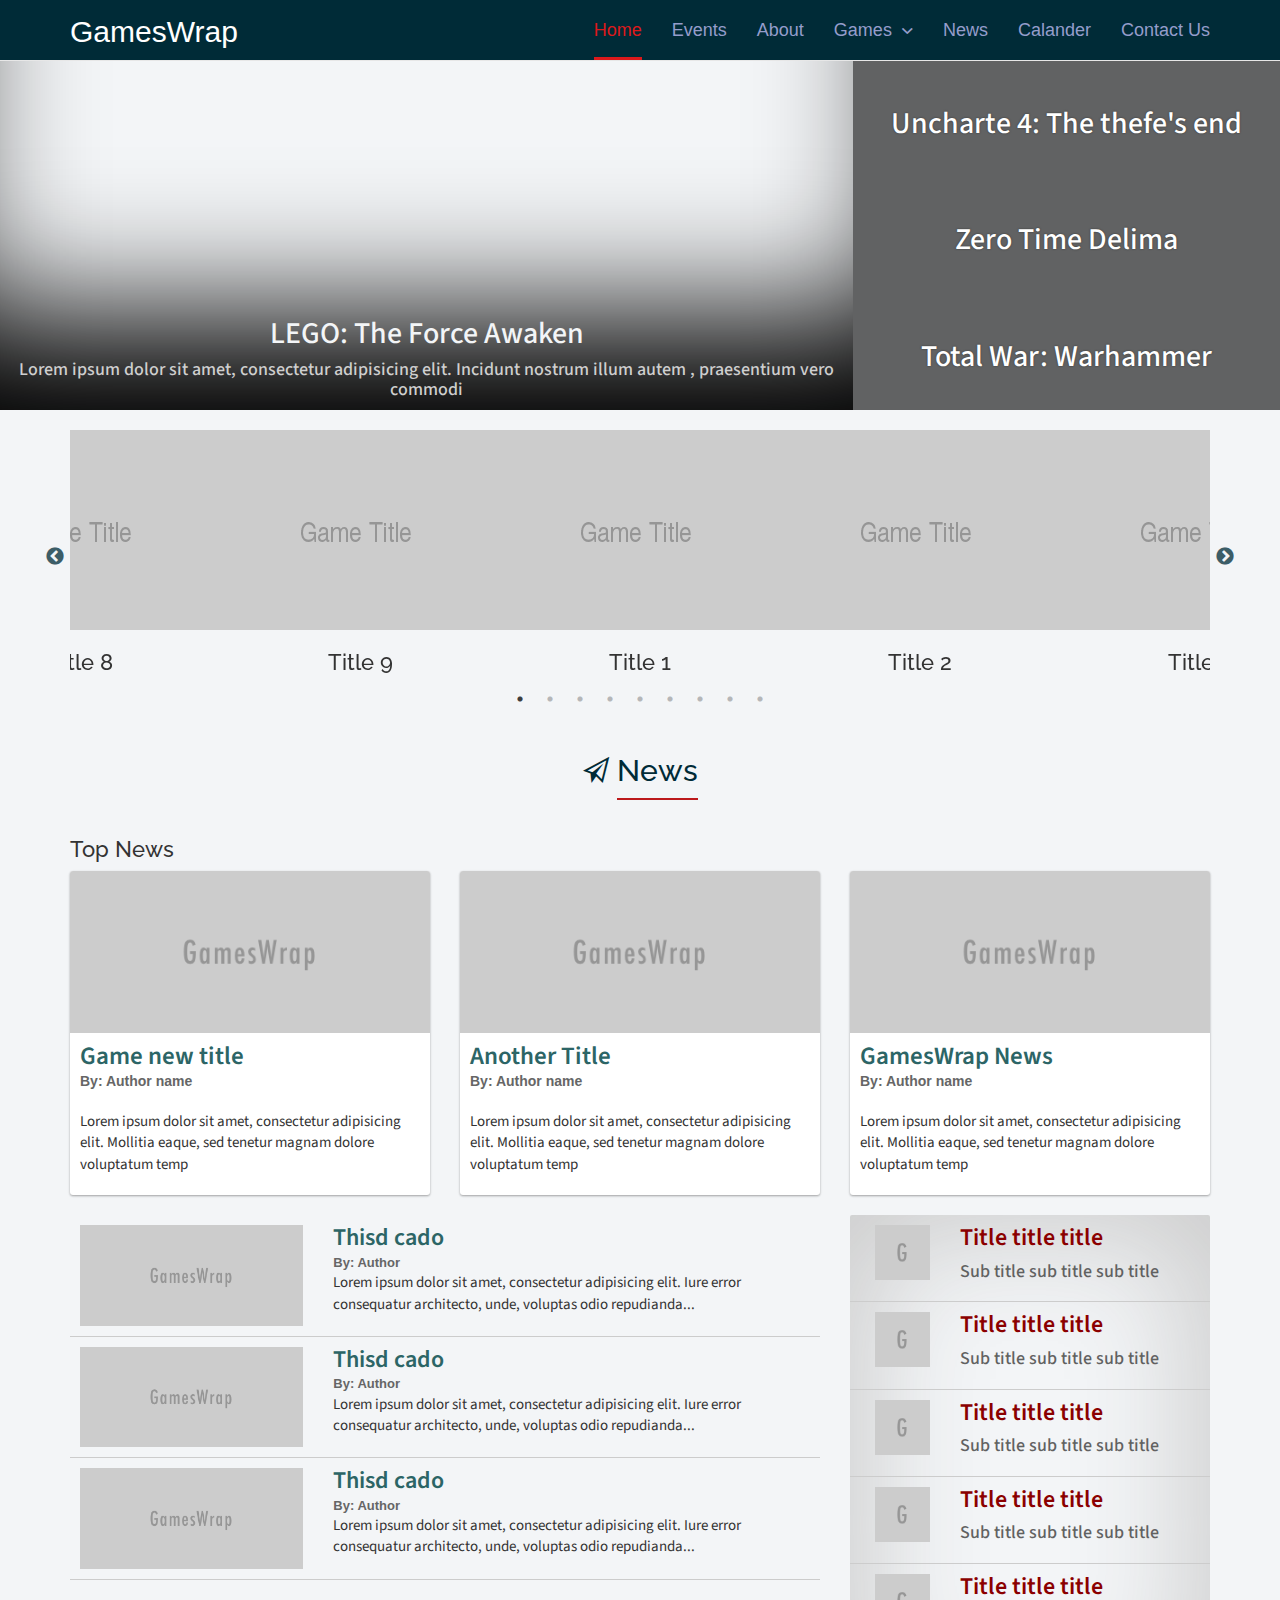
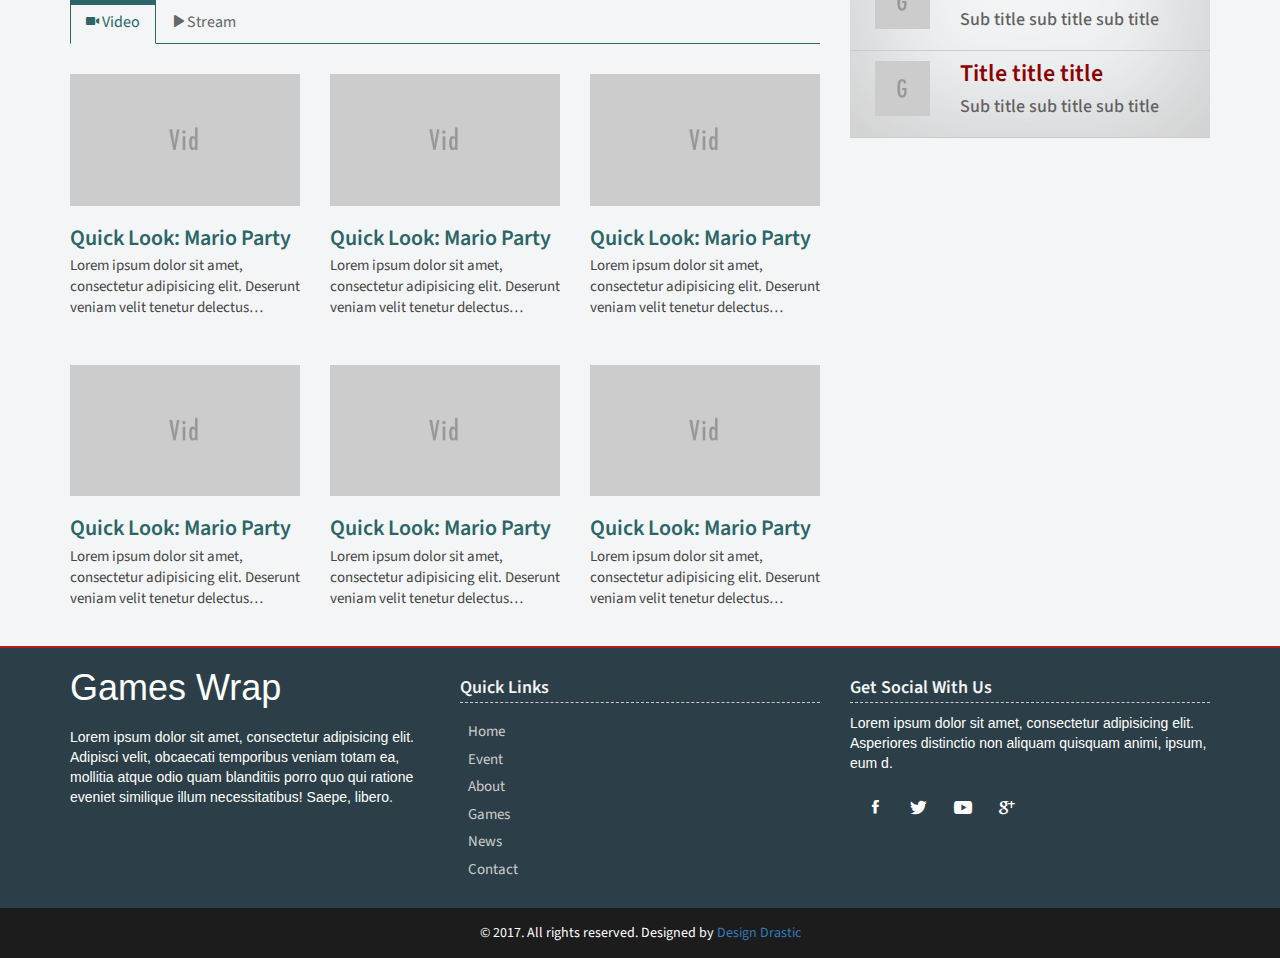
<file: index.html>
<!--
Crafted and Designed By DesignDrastic
Author: DesignDrastic
Author URL: http://designdrastic.com
License URL: http://designdrastic.com/license
-->
<!DOCTYPE html>
<html lang="en">
<head>
	<title>Games Wrap</title>
	<meta charset="UTF-8">
	<meta name="description" content="Gaming Website HTML5 Template">
	<meta name="keywords" content="dd,design drastic,free online Games Wrap template, download game template, premium template free download, responsive template,html5 and css3 template,free responsive template,free html5 template,html5 template download">
	<meta name="author" content="DesignDrastic">
	<meta name="viewport" content="width=device-width, initial-scale=1, maximum-scale=1, user-scalable=0"/>
	<!-- Bootstrap Css -->
	<link rel="stylesheet" type="text/css" href="assets/css/bootstrap.min.css">
	<!--FullCalander Css  -->
	<link rel='stylesheet' href='assets/css/fullcalendar.css'>
	<!-- Custom Css -->
	<link rel="stylesheet" type="text/css" href="assets/css/style.css">
	<!-- Animate Css -->
	<link rel="stylesheet" type="text/css" href="assets/css/animate.css">
	<!-- Font Awesome Css -->
    <link rel="stylesheet" type="text/css" href="assets/css/font-awesome.min.css">

    <link rel="icon" type="image/png" href="assets/images/icon1.png">

	<!-- Google fonts API -->
	<link href="https://fonts.googleapis.com/css?family=PT+Sans:400,700|Raleway|Source+Sans+Pro:400,600,700|Ubuntu+Condensed|Ubuntu:300,400,500,700" rel="stylesheet">
	<!-- Slick css -->
	<link rel="stylesheet" type="text/css" href="assets/slick/slick.css"/>
	<link rel="stylesheet" type="text/css" href="assets/slick/slick-theme.css">
	<!-- Icons fonts -->
	<link rel="stylesheet" type="text/css" href="assets/ionicons/css/ionicons.min.css">
	<!--[if lt IE 9]>
    <script src="https://cdnjs.cloudflare.com/ajax/libs/html5shiv/3.7.3/html5shiv.js"></script>
 	<![endif]-->
</head>
<body>
	<nav class="navbar theme-navbar navbar-default navbar-fixed-top" id="navbar">
	  <div class="container">
	    <!-- Brand and toggle get grouped for better mobile display -->
	    <div class="navbar-header">
	      <button type="button" class="navbar-toggle collapsed" data-toggle="collapse" data-target="#bs-example-navbar-collapse-1" aria-expanded="false">
	        <span class="sr-only">Toggle navigation</span>
	        <span class="icon-bar"></span>
	        <span class="icon-bar"></span>
	        <span class="icon-bar"></span>
	      </button>
	      <a class="navbar-brand" href="#">
	      	<h2 class="logo">GamesWrap</h2>
	      </a>
	    </div>
	    <!-- Collect the nav links, forms, and other content for toggling -->
	    <div class="collapse navbar-collapse" id="bs-example-navbar-collapse-1">
	      <ul id="active-box" class="nav navbar-nav navbar-right theme-nav">
	        <li class="active"><a href="index.html" >Home</a></li>
	        <li ><a href="event.html">Events</a></li>
	        <li><a href="about.html" >About</a></li>
	        <li class="dropdown">
  				<a href="#" class="game-menu" role="button" data-toggle="dropdown" role="button">Games&nbsp;
  					<i class="ion-chevron-down"></i>
  				</a>
  				<ul class="dropdown-menu">
   					<li class=""><a href="free-games.html">Free Games</a></li> 
   					<li class=""><a href="premium-games.html">Premium Games</a></li> 
  				</ul>
			</li>
	        <li><a href="news.html" >News</a></li>
	        <li><a href="calander.html" >Calander</a></li>
	        <li><a href="contact.html">Contact Us</a></li>
	      </ul>
	    </div><!-- /.navbar-collapse -->
	  </div><!-- /.container-fluid -->
	</nav>
	<div class="clearfix"></div>	<div class="content">
		<div class="theme-banner">
			<div class="">
				<div class="col-md-8 p-0">
					<div class="theme-banner-left">
						<div class="theme-banner-caption">
							<h2 class="banner-title">LEGO: The Force Awaken</h2>
							<h4 class="banner-subtitle">Lorem ipsum dolor sit amet, consectetur adipisicing elit. Incidunt nostrum illum autem , praesentium vero commodi</h4>
						</div>
					</div>
				</div>
				<div class="col-md-4 p-0">
					<div class="theme-banner-right theme-banner-right-1">
						<h2 class="banner-title">Uncharte 4: The thefe's end</h2>
					</div>
					<div class="theme-banner-right theme-banner-right-2">
						<h2 class="banner-title">Zero Time Delima</h2>
					</div>
					<div class="theme-banner-right theme-banner-right-3">
						<h2 class="banner-title">Total War: Warhammer</h2>
					</div>
				</div>
			</div>
		</div>
	</div>
	<div class="clearfix"></div><br />
	<div class="container">
		<section class="slider">
	    <div>
	      <img src="assets/images/280x200.png" class="img-responsive">
	      <h2 class="text-center theme-slide-title">Title 1</h2>
	    </div>
	    <div>
	      <img src="assets/images/280x200.png" class="img-responsive">
	      <h2 class="text-center theme-slide-title">Title 2</h2>
	    </div>
	    <div>
	      <img src="assets/images/280x200.png" class="img-responsive">
	      <h2 class="text-center theme-slide-title">Title 3</h2>
	    </div>
	    <div>
	      <img src="assets/images/280x200.png" class="img-responsive">
	      <h2 class="text-center theme-slide-title">Title 4</h2>
	    </div>
	    <div>
	      <img src="assets/images/280x200.png" class="img-responsive">
	      <h2 class="text-center theme-slide-title">Title 5</h2>
	    </div>
	    <div>
	      <img src="assets/images/280x200.png" class="img-responsive">
	      <h2 class="text-center theme-slide-title">Title 6</h2>
	    </div>
	    <div>
	      <img src="assets/images/280x200.png" class="img-responsive">
	      <h2 class="text-center theme-slide-title">Title 7</h2>
	    </div>
	    <div>
	      <img src="assets/images/280x200.png" class="img-responsive">
	      <h2 class="text-center theme-slide-title">Title 8</h2>
	    </div>
	    <div>
	      <img src="assets/images/280x200.png" class="img-responsive">
	      <h2 class="text-center theme-slide-title">Title 9</h2>
	    </div>
	  </section>
		<div class="clearfix"></div><br />
		<div class="row">
			<div class="col-md-12">
				<h2 class="text-center theme-title"><i class="ion-paper-airplane"></i>&nbsp;<span class="underline">News</span></h2>
			</div>
		</div>
		<div class="clearfix"></div><br />
		<h2 class="theme-slide-title">Top News</h2>
		<div class="row">
			<div class="col-md-4">
				<div class="card">
					<div class="card-tag">Tag 1</div>
					<img src="assets/images/gameswrap.png" class="img-responsive">
					<div class="card-content">
						<h2 class="card-title">Game new title</h2>
						<small>By: Author name</small>
						<div class="clearfix"></div><br />
						<p class="theme-text">Lorem ipsum dolor sit amet, consectetur adipisicing elit. Mollitia eaque, sed tenetur magnam dolore voluptatum temp</p>
					</div>
				</div>
			</div>
			<div class="col-md-4">
				<div class="card">
					<div class="card-tag">Tag 1</div>
					<img src="assets/images/gameswrap.png" class="img-responsive">
					<div class="card-content">
						<h2 class="card-title">Another Title</h2>
						<small>By: Author name</small>
						<div class="clearfix"></div><br />
						<p class="theme-text">Lorem ipsum dolor sit amet, consectetur adipisicing elit. Mollitia eaque, sed tenetur magnam dolore voluptatum temp</p>
					</div>
				</div>
			</div>
			<div class="col-md-4">
				<div class="card">
					<div class="card-tag">Tag title long</div>
					<img src="assets/images/gameswrap.png" class="img-responsive">
					<div class="card-content">
						<h2 class="card-title">GamesWrap News</h2>
						<small>By: Author name</small>
						<div class="clearfix"></div><br />
						<p class="theme-text">Lorem ipsum dolor sit amet, consectetur adipisicing elit. Mollitia eaque, sed tenetur magnam dolore voluptatum temp</p>
					</div>
				</div>
			</div>
		</div>
		<div class="clearfix"></div><br />
		<div class="row">
			<div class="col-md-8">
				<div class="div-news">
					<div class="row">
						<div class="col-md-4">
							<img src="assets/images/gameswrap.png" class="img-responsive">
						</div>
						<div class="col-md-8">
							<h2 class="theme-title">Thisd cado</h2>
							<small>By: Author</small>
							<p class="theme-text">Lorem ipsum dolor sit amet, consectetur adipisicing elit. Iure error consequatur architecto, unde, voluptas odio repudianda...</p>
						</div>
					</div>
				</div>
				<div class="div-news">
					<div class="row">
						<div class="col-md-4">
							<img src="assets/images/gameswrap.png" class="img-responsive">
						</div>
						<div class="col-md-8">
							<h2 class="theme-title">Thisd cado</h2>
							<small>By: Author</small>
							<p class="theme-text">Lorem ipsum dolor sit amet, consectetur adipisicing elit. Iure error consequatur architecto, unde, voluptas odio repudianda...</p>
						</div>
					</div>
				</div>
				<div class="div-news">
					<div class="row">
						<div class="col-md-4">
							<img src="assets/images/gameswrap.png" class="img-responsive">
						</div>
						<div class="col-md-8">
							<h2 class="theme-title">Thisd cado</h2>
							<small>By: Author</small>
							<p class="theme-text">Lorem ipsum dolor sit amet, consectetur adipisicing elit. Iure error consequatur architecto, unde, voluptas odio repudianda...</p>
						</div>
					</div>
				</div>
				<div class="clearfix"></div><br />
	
				<div class="theme-tabs">
				  <!-- Nav tabs -->
				  <ul class="nav nav-tabs" role="tablist">
				    <li role="presentation" class="active"><a href="#home" aria-controls="home" role="tab" data-toggle="tab"><i class="ion-ios-videocam"></i>&nbsp;Video</a></li>
				    <li role="presentation"><a href="#messages" aria-controls="messages" role="tab" data-toggle="tab"><i class="ion-play"></i>&nbsp;Stream</a></li>
				  </ul>
				  <!-- Tab panes -->
				  <div class="tab-content">
				    <div role="tabpanel" class="tab-pane fade in active" id="home">
				    	<div class="clearfix"></div><br />
				    	<div class="row">
				    		<div class="col-md-4 vid-tab-div">
				    			<div class="vid-img">
				    				<div class="vid-img-thumbnail">
				    					<img src="assets/images/vid.png" class="img-responsive" />
				    					<div class="img-caption">
				    						<i class="ion-play"></i>
				    					</div>
				    				</div>
				    				<div class="clearfix"></div><br />
				    				<h3 class="theme-tab-title">Quick Look: Mario Party</h3>
				    				<p class="text-ellip">Lorem ipsum dolor sit amet, consectetur adipisicing elit. Deserunt veniam velit tenetur delectus laborum porro dicta nihil harum laboriosam consequatur voluptates, hic illum atque temporibus saepe sunt dignissimos odit quidem.</p>
				    			</div>
				    		</div>
				    		<div class="col-md-4 vid-tab-div">
				    			<div class="vid-img">
				    				<div class="vid-img-thumbnail">
				    					<img src="assets/images/vid.png" class="img-responsive" />
				    					<div class="img-caption">
				    						<i class="ion-play"></i>
				    					</div>
				    				</div>
				    				<div class="clearfix"></div><br />
				    				<h3 class="theme-tab-title">Quick Look: Mario Party</h3>
				    				<p class="text-ellip">Lorem ipsum dolor sit amet, consectetur adipisicing elit. Deserunt veniam velit tenetur delectus laborum porro dicta nihil harum laboriosam consequatur voluptates, hic illum atque temporibus saepe sunt dignissimos odit quidem.</p>
				    			</div>
				    		</div>
				    		<div class="col-md-4 vid-tab-div">
				    			<div class="vid-img">
				    				<div class="vid-img-thumbnail">
				    					<img src="assets/images/vid.png" class="img-responsive" />
				    					<div class="img-caption">
				    						<i class="ion-play"></i>
				    					</div>
				    				</div>
				    				<div class="clearfix"></div><br />
				    				<h3 class="theme-tab-title">Quick Look: Mario Party</h3>
				    				<p class="text-ellip">Lorem ipsum dolor sit amet, consectetur adipisicing elit. Deserunt veniam velit tenetur delectus laborum porro dicta nihil harum laboriosam consequatur voluptates, hic illum atque temporibus saepe sunt dignissimos odit quidem.</p>
				    			</div>
				    		</div>
				    	</div>
				    	<div class="clearfix"></div><br />
				    	<div class="row">
				    		<div class="col-md-4 vid-tab-div">
				    			<div class="vid-img">
				    				<div class="vid-img-thumbnail">
				    					<img src="assets/images/vid.png" class="img-responsive" />
				    					<div class="img-caption">
				    						<i class="ion-play"></i>
				    					</div>
				    				</div>
				    				<div class="clearfix"></div><br />
				    				<h3 class="theme-tab-title">Quick Look: Mario Party</h3>
				    				<p class="text-ellip">Lorem ipsum dolor sit amet, consectetur adipisicing elit. Deserunt veniam velit tenetur delectus laborum porro dicta nihil harum laboriosam consequatur voluptates, hic illum atque temporibus saepe sunt dignissimos odit quidem.</p>
				    			</div>
				    		</div>
				    		<div class="col-md-4 vid-tab-div">
				    			<div class="vid-img">
				    				<div class="vid-img-thumbnail">
				    					<img src="assets/images/vid.png" class="img-responsive" />
				    					<div class="img-caption">
				    						<i class="ion-play"></i>
				    					</div>
				    				</div>
				    				<div class="clearfix"></div><br />
				    				<h3 class="theme-tab-title">Quick Look: Mario Party</h3>
				    				<p class="text-ellip">Lorem ipsum dolor sit amet, consectetur adipisicing elit. Deserunt veniam velit tenetur delectus laborum porro dicta nihil harum laboriosam consequatur voluptates, hic illum atque temporibus saepe sunt dignissimos odit quidem.</p>
				    			</div>
				    		</div>
				    		<div class="col-md-4 vid-tab-div">
				    			<div class="vid-img">
				    				<div class="vid-img-thumbnail">
				    					<img src="assets/images/vid.png" class="img-responsive" />
				    					<div class="img-caption">
				    						<i class="ion-play"></i>
				    					</div>
				    				</div>
				    				<div class="clearfix"></div><br />
				    				<h3 class="theme-tab-title">Quick Look: Mario Party</h3>
				    				<p class="text-ellip">Lorem ipsum dolor sit amet, consectetur adipisicing elit. Deserunt veniam velit tenetur delectus laborum porro dicta nihil harum laboriosam consequatur voluptates, hic illum atque temporibus saepe sunt dignissimos odit quidem.</p>
				    			</div>
				    		</div>
				    	</div>
				    	<div class="clearfix"></div><br />
				    </div>
				    <div role="tabpanel" class="tab-pane fade" id="messages">
				    	<div class="clearfix"></div><br />
				    	<div class="row">
				    		<div class="col-md-4 vid-tab-div">
				    			<div class="vid-img">
				    				<div class="vid-img-thumbnail">
				    					<img src="assets/images/vid.png" class="img-responsive" />
				    					<div class="img-caption">
				    						<i class="ion-play"></i>
				    					</div>
				    					<div class="img-bottom-info">
				    						<div class="clearfix">
				    							<div class="pull-left"><i class="ion-eye"></i>&nbsp;6459</div>
				    							<div class="pull-right"><i class="ion-flag"></i>&nbsp;ZH-TW</div>
				    						</div>
				    					</div>
				    				</div>
				    				<div class="clearfix"></div><br />
				    				<h3 class="theme-tab-title">Quick Look: Mario Party</h3>
				    				<h4 class="theme-subtitle">Leaues of Legends.</h4>
				    				<p class="text-ellip">Lorem ipsum dolor sit amet, consectetur adipisicing elit. Deserunt veniam velit tenetur delectus laborum porro dicta nihil harum laboriosam consequatur voluptates, hic illum atque temporibus saepe sunt dignissimos odit quidem.</p>
				    			</div>
				    		</div>
				    		<div class="col-md-4 vid-tab-div">
				    			<div class="vid-img">
				    				<div class="vid-img-thumbnail">
				    					<img src="assets/images/vid.png" class="img-responsive" />
				    					<div class="img-caption">
				    						<i class="ion-play"></i>
				    					</div>
					    				<div class="img-bottom-info">
				    						<div class="clearfix">
				    							<div class="pull-left"><i class="ion-eye"></i>&nbsp;6459</div>
				    							<div class="pull-right"><i class="ion-flag"></i>&nbsp;ZH-TW</div>
				    						</div>
				    					</div>
				    				</div>
				    				<div class="clearfix"></div><br />
				    				<h3 class="theme-tab-title">Quick Look: Mario Party</h3>
				    				<h4 class="theme-subtitle">Leaues of Legends.</h4>
				    				<p class="text-ellip">Lorem ipsum dolor sit amet, consectetur adipisicing elit. Deserunt veniam velit tenetur delectus laborum porro dicta nihil harum laboriosam consequatur voluptates, hic illum atque temporibus saepe sunt dignissimos odit quidem.</p>
				    			</div>
				    		</div>
				    		<div class="col-md-4 vid-tab-div">
				    			<div class="vid-img">
				    				<div class="vid-img-thumbnail">
				    					<img src="assets/images/vid.png" class="img-responsive" />
				    					<div class="img-caption">
				    						<i class="ion-play"></i>
				    					</div>
				    					<div class="img-bottom-info">
				    						<div class="clearfix">
				    							<div class="pull-left"><i class="ion-eye"></i>&nbsp;6459</div>
				    							<div class="pull-right"><i class="ion-flag"></i>&nbsp;ZH-TW</div>
				    						</div>
				    					</div>
				    				</div>
				    				<div class="clearfix"></div><br />
				    				<h3 class="theme-tab-title">Quick Look: Mario Party</h3>
				    				<h4 class="theme-subtitle">Leaues of Legends.</h4>
				    				<p class="text-ellip">Lorem ipsum dolor sit amet, consectetur adipisicing elit. Deserunt veniam velit tenetur delectus laborum porro dicta nihil harum laboriosam consequatur voluptates, hic illum atque temporibus saepe sunt dignissimos odit quidem.</p>
				    			</div>
				    		</div>
				    	</div>
				    	<div class="clearfix"></div><br />
				    	<div class="row">
				    		<div class="col-md-4 vid-tab-div">
				    			<div class="vid-img">
				    				<div class="vid-img-thumbnail">
				    					<img src="assets/images/vid.png" class="img-responsive" />
				    					<div class="img-caption">
				    						<i class="ion-play"></i>
				    					</div>
				    					<div class="img-bottom-info">
				    						<div class="clearfix">
				    							<div class="pull-left"><i class="ion-eye"></i>&nbsp;6459</div>
				    							<div class="pull-right"><i class="ion-flag"></i>&nbsp;ZH-TW</div>
				    						</div>
				    					</div>
				    				</div>
				    				<div class="clearfix"></div><br />
				    				<h3 class="theme-tab-title">Quick Look: Mario Party</h3>
				    				<h4 class="theme-subtitle">Leaues of Legends.</h4>
				    				<p class="text-ellip">Lorem ipsum dolor sit amet, consectetur adipisicing elit. Deserunt veniam velit tenetur delectus laborum porro dicta nihil harum laboriosam consequatur voluptates, hic illum atque temporibus saepe sunt dignissimos odit quidem.</p>
				    			</div>
				    		</div>
				    		<div class="col-md-4 vid-tab-div">
				    			<div class="vid-img">
				    				<div class="vid-img-thumbnail">
				    					<img src="assets/images/vid.png" class="img-responsive" />
				    					<div class="img-caption">
				    						<i class="ion-play"></i>
				    					</div>
				    					<div class="img-bottom-info">
				    						<div class="clearfix">
				    							<div class="pull-left"><i class="ion-eye"></i>&nbsp;6459</div>
				    							<div class="pull-right"><i class="ion-flag"></i>&nbsp;ZH-TW</div>
				    						</div>
				    					</div>
				    				</div>
				    				<div class="clearfix"></div><br />
				    				<h3 class="theme-tab-title">Quick Look: Mario Party</h3>
				    				<h4 class="theme-subtitle">Leaues of Legends.</h4>
				    				<p class="text-ellip">Lorem ipsum dolor sit amet, consectetur adipisicing elit. Deserunt veniam velit tenetur delectus laborum porro dicta nihil harum laboriosam consequatur voluptates, hic illum atque temporibus saepe sunt dignissimos odit quidem.</p>
				    			</div>
				    		</div>
				    		<div class="col-md-4 vid-tab-div">
				    			<div class="vid-img">
				    				<div class="vid-img-thumbnail">
				    					<img src="assets/images/vid.png" class="img-responsive" />
				    					<div class="img-caption">
				    						<i class="ion-play"></i>
				    					</div>
				    					<div class="img-bottom-info">
				    						<div class="clearfix">
				    							<div class="pull-left"><i class="ion-eye"></i>&nbsp;6459</div>
				    							<div class="pull-right"><i class="ion-flag"></i>&nbsp;ZH-TW</div>
				    						</div>
				    					</div>
				    				</div>
				    				<div class="clearfix"></div><br />
				    				<h3 class="theme-tab-title">Quick Look: Mario Party</h3>
				    				<h4 class="theme-subtitle">Leaues of Legends.</h4>
				    				<p class="text-ellip">Lorem ipsum dolor sit amet, consectetur adipisicing elit. Deserunt veniam velit tenetur delectus laborum porro dicta nihil harum laboriosam consequatur voluptates, hic illum atque temporibus saepe sunt dignissimos odit quidem.</p>
				    			</div>
				    		</div>
				    	</div>
				    	<div class="clearfix"></div><br />
				    </div>
				  </div>
				</div>
			</div>
			<div class="col-md-4">
				<div class="theme-sidebar">
					<div class="theme-sidebar-div theme-sidebar-div-1 clearfix">
						<div class="theme-sidebar-overlay"></div>
						<div class="col-md-12 p-0">
							<div class="col-md-3">
								<img src="assets/images/g.png" class="img-responsive">
							</div>
							<div class="col-md-9">
								<h2 class="theme-sidebar-title">Title title title</h2>
								<h4 class="theme-sidebar-subtitle">Sub title sub title sub title</h4>
							</div>
						</div>
					</div>
					<div class="theme-sidebar-div theme-sidebar-div-2 clearfix">
						<div class="theme-sidebar-overlay"></div>
						<div class="col-md-12 p-0">
							<div class="col-md-3">
								<img src="assets/images/g.png" class="img-responsive">
							</div>
							<div class="col-md-9">
								<h2 class="theme-sidebar-title">Title title title</h2>
								<h4 class="theme-sidebar-subtitle">Sub title sub title sub title</h4>
							</div>
						</div>
					</div>
					<div class="theme-sidebar-div theme-sidebar-div-3 clearfix">
						<div class="theme-sidebar-overlay"></div>
						<div class="col-md-12 p-0">
							<div class="col-md-3">
								<img src="assets/images/g.png" class="img-responsive">
							</div>
							<div class="col-md-9">
								<h2 class="theme-sidebar-title">Title title title</h2>
								<h4 class="theme-sidebar-subtitle">Sub title sub title sub title</h4>
							</div>
						</div>
					</div>
					<div class="theme-sidebar-div theme-sidebar-div-4 clearfix">
						<div class="theme-sidebar-overlay"></div>
						<div class="col-md-12 p-0">
							<div class="col-md-3">
								<img src="assets/images/g.png" class="img-responsive">
							</div>
							<div class="col-md-9">
								<h2 class="theme-sidebar-title">Title title title</h2>
								<h4 class="theme-sidebar-subtitle">Sub title sub title sub title</h4>
							</div>
						</div>
					</div>
					<div class="theme-sidebar-div theme-sidebar-div-1 clearfix">
						<div class="theme-sidebar-overlay"></div>
						<div class="col-md-12 p-0">
							<div class="col-md-3">
								<img src="assets/images/g.png" class="img-responsive">
							</div>
							<div class="col-md-9">
								<h2 class="theme-sidebar-title">Title title title</h2>
								<h4 class="theme-sidebar-subtitle">Sub title sub title sub title</h4>
							</div>
						</div>
					</div>
					<div class="theme-sidebar-div theme-sidebar-div-2 clearfix">
						<div class="theme-sidebar-overlay"></div>
						<div class="col-md-12 p-0">
							<div class="col-md-3">
								<img src="assets/images/g.png" class="img-responsive">
							</div>
							<div class="col-md-9">
								<h2 class="theme-sidebar-title">Title title title</h2>
								<h4 class="theme-sidebar-subtitle">Sub title sub title sub title</h4>
							</div>
						</div>
					</div>
				</div>
			</div>
		</div>
	</div>
<footer class="footer">
		<div class="container">
			<div class="row">
				<div class="col-md-4">
					<h1 class="logo no-anim">Games Wrap</h1>
					<div class="clearfix"></div><br />
					<p class="theme-text-white">Lorem ipsum dolor sit amet, consectetur adipisicing elit. Adipisci velit, obcaecati temporibus veniam totam ea, mollitia atque odio quam blanditiis porro quo qui ratione eveniet similique illum necessitatibus! Saepe, libero.</p>
				</div>
				<div class="col-md-4">
					<h4 class="footer-title">Quick Links</h4>
					<ul class="footer-list">
						<li><a href="index.html">Home</a></li>
						<li><a href="event.html">Event</a></li>
						<li><a href="about.html">About</a></li>
						<li><a href="free-games.html">Games</a></li>
						<li><a href="news.html">News</a></li>
						<li><a href="contact.html">Contact</a></li>
					</ul>
				</div>
				<div class="col-md-4">
					<h4 class="footer-title">Get Social With Us</h4>
					<p class="theme-text-white">Lorem ipsum dolor sit amet, consectetur adipisicing elit. Asperiores distinctio non aliquam quisquam animi, ipsum, eum d.</p>
					<ul class="footer-social">
						<li><a href="#" id=""><i class="ion-social-facebook"></i></a></li>
						<li><a href="#" id=""><i class="ion-social-twitter"></i></a></a></li>
						<li><a href="#" id=""><i class="ion-social-youtube"></i></a></a></li>
						<li><a href="#" id=""><i class="ion-social-googleplus"></i></a></a></li>
					</ul>
				</div>
			</div>
		</div>
	</footer>
	<div class="sub-footer">
		  <div class="text-center">
            <span class="copy-text">&copy; 2017. All rights reserved.</span>
            <span>Designed by <a href="http://designdrastic.com/">Design Drastic </a></span>
         </div>
	</div>
	<!-- jQuery js -->
	<script type="text/javascript" src="assets/js/jquery-3.2.1.min.js"></script>
	<!-- Moment js -->
	<script type="text/javascript" src="assets/js/moment.js"></script>
	<!-- Bootstrap js -->
	<script type="text/javascript" src ="assets/js/bootstrap.min.js"></script>
	<!-- Fullcalanderjs -->
	<script src='assets/js/fullcalendar.js'></script>
	<!-- Slick js -->
	<script type="text/javascript" src="assets/slick/slick.min.js"></script>
	<!-- Main js -->
	<script type="text/javascript" src="assets/js/main.js"></script>
</body>
</html>
</file>
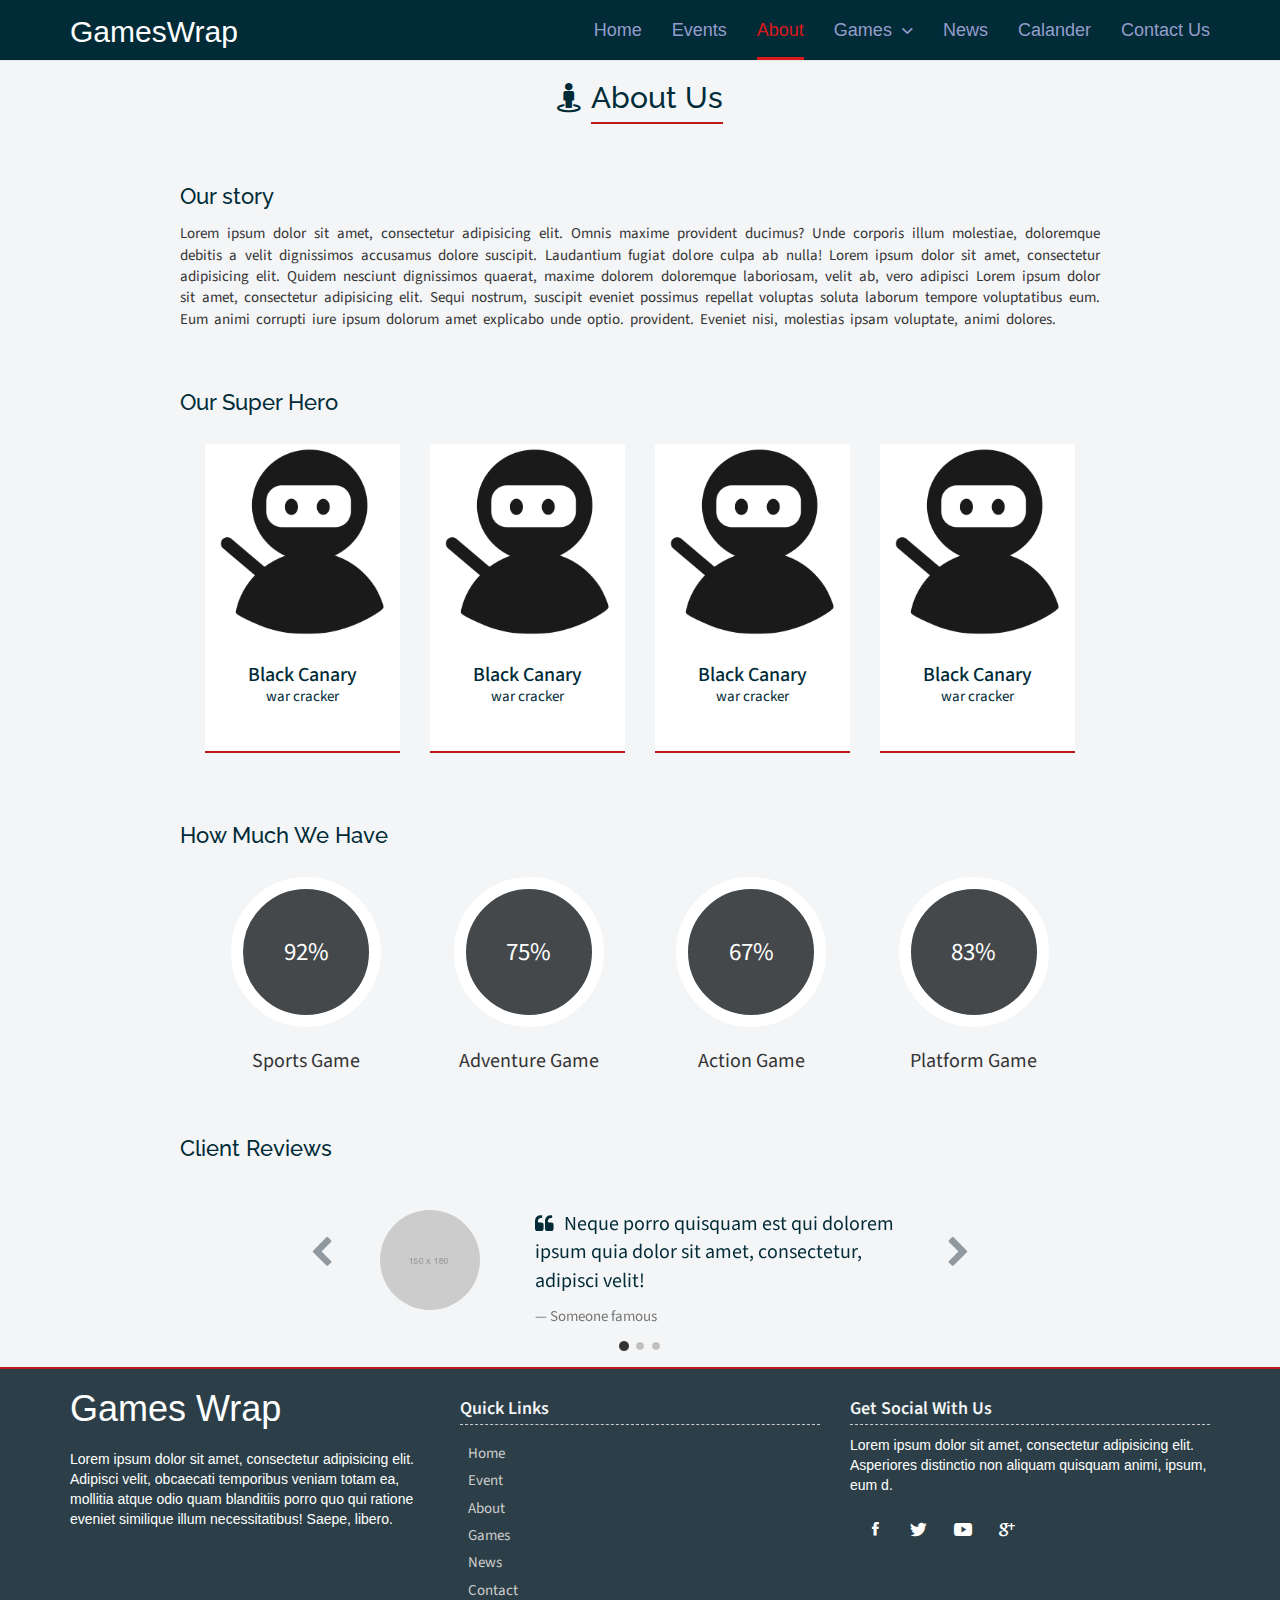
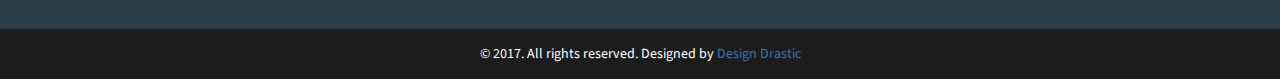
<file: about.html>
<!--
Crafted and Designed By DesignDrastic
Author: DesignDrastic
Author URL: http://designdrastic.com
License URL: http://designdrastic.com/license
-->
<!DOCTYPE html>
<html lang="en">
<head>
	<title>Games Wrap</title>
	<meta charset="UTF-8">
	<meta name="description" content="Gaming Website HTML5 Template">
	<meta name="keywords" content="dd,design drastic,free online Games Wrap template, download game template, premium template free download, responsive template,html5 and css3 template,free responsive template,free html5 template,html5 template download">
	<meta name="author" content="DesignDrastic">
	<meta name="viewport" content="width=device-width, initial-scale=1, maximum-scale=1, user-scalable=0"/>
	<!-- Bootstrap Css -->
	<link rel="stylesheet" type="text/css" href="assets/css/bootstrap.min.css">
	<!--FullCalander Css  -->
	<link rel='stylesheet' href='assets/css/fullcalendar.css'>
	<!-- Custom Css -->
	<link rel="stylesheet" type="text/css" href="assets/css/style.css">
	<!-- Animate Css -->
	<link rel="stylesheet" type="text/css" href="assets/css/animate.css">
	<!-- Font Awesome Css -->
    <link rel="stylesheet" type="text/css" href="assets/css/font-awesome.min.css">
	<!-- Google fonts API -->
	<link href="https://fonts.googleapis.com/css?family=PT+Sans:400,700|Raleway|Source+Sans+Pro:400,600,700|Ubuntu+Condensed|Ubuntu:300,400,500,700" rel="stylesheet">
	<!-- Slick css -->
	<link rel="stylesheet" type="text/css" href="assets/slick/slick.css"/>
	<link rel="stylesheet" type="text/css" href="assets/slick/slick-theme.css">
	<!-- Icons fonts -->
    <link rel="icon" type="image/png" href="assets/images/icon1.png">
	<link rel="stylesheet" type="text/css" href="assets/ionicons/css/ionicons.min.css">
	<!--[if lt IE 9]>
    <script src="https://cdnjs.cloudflare.com/ajax/libs/html5shiv/3.7.3/html5shiv.js"></script>
 	<![endif]-->
</head>
<body>
	<nav class="navbar theme-navbar navbar-default navbar-fixed-top" id="navbar">
	  <div class="container">
	    <!-- Brand and toggle get grouped for better mobile display -->
	    <div class="navbar-header">
	      <button type="button" class="navbar-toggle collapsed" data-toggle="collapse" data-target="#bs-example-navbar-collapse-1" aria-expanded="false">
	        <span class="sr-only">Toggle navigation</span>
	        <span class="icon-bar"></span>
	        <span class="icon-bar"></span>
	        <span class="icon-bar"></span>
	      </button>
	      <a class="navbar-brand" href="#">
	      	<h2 class="logo">GamesWrap</h2>
	      </a>
	    </div>
	    <!-- Collect the nav links, forms, and other content for toggling -->
	    <div class="collapse navbar-collapse" id="bs-example-navbar-collapse-1">
	      <ul id="active-box" class="nav navbar-nav navbar-right theme-nav">
	        <li ><a href="index.html" >Home</a></li>
	        <li ><a href="event.html">Events</a></li>
	        <li class="active"><a href="about.html" >About</a></li>
	        <li class="dropdown">
  				<a href="#" class="game-menu" role="button" data-toggle="dropdown" role="button">Games&nbsp;
  					<i class="ion-chevron-down"></i>
  				</a>
  				<ul class="dropdown-menu">
   					<li class=""><a href="free-games.html">Free Games</a></li> 
   					<li class=""><a href="premium-games.html">Premium Games</a></li> 
  				</ul>
			</li>
	        <li><a href="news.html" >News</a></li>
	        <li><a href="calander.html" >Calander</a></li>
	        <li><a href="contact.html">Contact Us</a></li>
	      </ul>
	    </div><!-- /.navbar-collapse -->
	  </div><!-- /.container-fluid -->
	</nav>
	<div class="clearfix"></div><div class="wrapper">
	<div class="col-md-12">
		<div class="about-head">
			<span class="about-icon"><i class="fa fa-street-view" aria-hidden="true"></i></span>&nbsp;
			<h2 class="about-txt-head">About Us</h2>	
		</div>
	</div>
	<!-- Our Story Division -->
	<div class="container">
		<div class="col-md-offset-1 col-md-10">
		<div class="about-story-div">
			<h2 class="about-story-head-txt">Our story</h2>
			<p class="about-story-body">
				Lorem ipsum dolor sit amet, consectetur adipisicing elit. Omnis maxime provident ducimus? Unde corporis illum molestiae, doloremque debitis a velit dignissimos accusamus dolore suscipit. Laudantium fugiat dolore culpa ab nulla! Lorem ipsum dolor sit amet, consectetur adipisicing elit. Quidem nesciunt dignissimos quaerat, maxime dolorem doloremque laboriosam, velit ab, vero adipisci Lorem ipsum dolor sit amet, consectetur adipisicing elit. Sequi nostrum, suscipit eveniet possimus repellat voluptas soluta laborum tempore voluptatibus eum. Eum animi corrupti iure ipsum dolorum amet explicabo unde optio. provident. Eveniet nisi, molestias ipsam voluptate, animi dolores.
			</p>
		</div>
		</div>
	</div>
	<!-- Team Division -->
	<div class="container">
		<div class="col-md-offset-1 col-md-10 col-sm-12">
		<h2 class="about-team-head-txt">Our Super Hero</h2>
		<div class="team-div">
			 	<div class="col-md-3 col-sm-6">
					<div class="thumbnail team-body">
						<img class="final-img" 	src="assets/images/default-profile.png" alt="">
						<div class="caption team-member-name">
							<h3 data-hover="">Black Canary</h3>
							<p>war cracker</p>
						</div>
						<div class="overlay">
    						<div class="team-member-detail">
    							<h3>Tom Ghost</h3>
    							<span>CEO</span>
	    						<div class="social-icon">
		    						<i class="fa fa-facebook" aria-hidden="true"></i>
									<i class="fa fa-twitter" aria-hidden="true"></i>
									<i class="fa fa-instagram" aria-hidden="true"></i>
									<i class="fa fa-google-plus" aria-hidden="true"></i>
								</div>
							</div>
  						</div>
					</div>
			 	</div>
			 	<div class="col-md-3 col-sm-6">
			 		<div class="thumbnail team-body">
						<img class="final-img" 	src="assets/images/default-profile.png" alt="">
						<div class="caption team-member-name">
							<h3 data-hover="">Black Canary</h3>
							<p>war cracker</p>
						</div>
						<div class="overlay">
    						<div class="team-member-detail">
    							<h3>Tom Ghost</h3>
    							<span>CEO</span>
	    						<div class="social-icon">
		    						<i class="fa fa-facebook" aria-hidden="true"></i>
									<i class="fa fa-twitter" aria-hidden="true"></i>
									<i class="fa fa-instagram" aria-hidden="true"></i>
									<i class="fa fa-google-plus" aria-hidden="true"></i>
								</div>
							</div>
  						</div>
					</div>
			 	</div>
			 	<div class="col-md-3 col-sm-6">
			 		<div class="thumbnail team-body">
						<img class="final-img" 	src="assets/images/default-profile.png" alt="">
						<div class="caption team-member-name">
							<h3 data-hover="">Black Canary</h3>
							<p>war cracker</p>
						</div>
						<div class="overlay">
    						<div class="team-member-detail">
    							<h3>Tom Ghost</h3>
    							<span>CEO</span>
	    						<div class="social-icon">
		    						<i class="fa fa-facebook" aria-hidden="true"></i>
									<i class="fa fa-twitter" aria-hidden="true"></i>
									<i class="fa fa-instagram" aria-hidden="true"></i>
									<i class="fa fa-google-plus" aria-hidden="true"></i>
								</div>
							</div>
  						</div>
					</div>
			 	</div>
			 	<div class="col-md-3 col-sm-6">
			 		<div class="thumbnail team-body">
						<img class="final-img" 	src="assets/images/default-profile.png" alt="">
						<div class="caption team-member-name">
							<h3 data-hover="">Black Canary</h3>
							<p>war cracker</p>
						</div>
						<div class="overlay">
    						<div class="team-member-detail">
    							<h3>Tom Ghost</h3>
    							<span>CEO</span>
	    						<div class="social-icon">
		    						<i class="fa fa-facebook" aria-hidden="true"></i>
									<i class="fa fa-twitter" aria-hidden="true"></i>
									<i class="fa fa-instagram" aria-hidden="true"></i>
									<i class="fa fa-google-plus" aria-hidden="true"></i>
								</div>
							</div>
  						</div>
					</div>
			 	</div>
			 </div>
		</div>
	</div>
	<div class="clearfix"></div>
	<!-- Circle progress  -->
	<div class="container">
		<div class="col-md-offset-1 col-md-10">
			<h2 class="about-team-head-txt">How Much We Have</h2>
			<div class="col-md-12 col-sm-12 progress-bar-body">
		        <div class="col-md-3 col-sm-6">
		            <div class="progress blue">
		                <span class="progress-left">
		                    <span class="progress-bar"></span>
		                </span>
		                <span class="progress-right">
		                    <span class="progress-bar"></span>
		                </span>
		                <div class="progress-value">92%</div>
		            </div>
		            <p class="progess-title">Sports Game</p>
		        </div>
		        <div class="col-md-3 col-sm-6">
		            <div class="progress yellow">
		                <span class="progress-left">
		                    <span class="progress-bar"></span>
		                </span>
		                <span class="progress-right">
		                    <span class="progress-bar"></span>
		                </span>
		                <div class="progress-value">75%</div>
		            </div>
		            <p class="progess-title">Adventure Game</p>
		        </div>
		        <div class="col-md-3 col-sm-6">
		            <div class="progress pink">
		                <span class="progress-left">
		                    <span class="progress-bar"></span>
		                </span>
		                <span class="progress-right">
		                    <span class="progress-bar"></span>
		                </span>
		                <div class="progress-value">67%</div>
		            </div>
		            <p class="progess-title">Action Game</p>
		        </div>
		        <div class="col-md-3 col-sm-6">
		            <div class="progress green">
		                <span class="progress-left">
		                    <span class="progress-bar"></span>
		                </span>
		                <span class="progress-right">
		                    <span class="progress-bar"></span>
		                </span>
		                <div class="progress-value">83%</div>
		            </div>
		            <p class="progess-title">Platform Game</p>
		        </div>
			</div>
		</div>
	</div>
	<div class="clearfix"></div>
	<!-- Clients Reviews Division -->
	<div class="container">
		<div class="col-md-offset-1 col-md-10">
			<h2 class="about-team-head-txt">Client Reviews</h2>
		</div>
		<div class='row'>
			<div class='col-md-offset-2 col-md-8'>
	  			<div class="carousel slide" data-ride="carousel" id="quote-carousel">
				    <!-- Bottom Carousel Indicators -->
				    <ol class="carousel-indicators">
				      <li data-target="#quote-carousel" data-slide-to="0" class="active"></li>
				      <li data-target="#quote-carousel" data-slide-to="1"></li>
				      <li data-target="#quote-carousel" data-slide-to="2"></li>
				    </ol>
				    <!-- Carousel Slides / Quotes -->
				    <div class="carousel-inner">
				    
				      <!-- Quote 1 -->
				      <div class="item active">
				        <blockquote>
				          <div class="row">
				            <div class="col-sm-offset-1 col-sm-3 text-center">
				              <img class="img-circle" src="assets/images/150X180.png" style="width: 100px;height:100px;">
				            </div>
				            <div class="col-sm-7">
				              <p class="client-review-txt">Neque porro quisquam est qui dolorem ipsum quia dolor sit amet, consectetur, adipisci velit!</p>
				              <small >Someone famous</small>
				            </div>
				          </div>
				        </blockquote>
				      </div>
				      <!-- Quote 2 -->
				      <div class="item">
				        <blockquote>
				          <div class="row">
				            <div class="col-sm-offset-1 col-sm-3 text-center">
				              <img class="img-circle" src="assets/images/150X180.png" style="width: 100px;height:100px;">
				            </div>
				            <div class="col-sm-7">
				              <p class="client-review-txt">Lorem ipsum dolor sit amet, consectetur adipiscing elit. Etiam auctor nec lacus ut tempor. Mauris.</p>
				              <small>Someone famous</small>
				            </div>
				          </div>
				        </blockquote>
				      </div>
				      <!-- Quote 3 -->
				      <div class="item">
				        <blockquote>
				          <div class="row">
				            <div class="col-sm-offset-1 col-sm-3 text-center">
				              <img class="img-circle" src="assets/images/150X180.png" style="width: 100px;height:100px;">
				            </div>
				            <div class="col-sm-7">
				              <p class="client-review-txt">Lorem ipsum dolor sit amet, consectetur adipiscing elit. Ut rutrum elit in arcu blandit, eget pretium nisl accumsan. Sed ultricies commodo tortor, eu pretium mauris.</p>
				              <small>Someone famous</small>
				            </div>
				          </div>
				        </blockquote>
				      </div>
				    </div>
				    <!-- Carousel Buttons Next/Prev -->
				    <a data-slide="prev" href="#quote-carousel" class="left carousel-control"><i class="fa fa-chevron-left"></i></a>
				    <a data-slide="next" href="#quote-carousel" class="right carousel-control"><i class="fa fa-chevron-right"></i></a>
				  </div>                          
				</div>
			</div>
		</div>
	</div>
</div>
<div class="clearfix"></div>
<footer class="footer">
		<div class="container">
			<div class="row">
				<div class="col-md-4">
					<h1 class="logo no-anim">Games Wrap</h1>
					<div class="clearfix"></div><br />
					<p class="theme-text-white">Lorem ipsum dolor sit amet, consectetur adipisicing elit. Adipisci velit, obcaecati temporibus veniam totam ea, mollitia atque odio quam blanditiis porro quo qui ratione eveniet similique illum necessitatibus! Saepe, libero.</p>
				</div>
				<div class="col-md-4">
					<h4 class="footer-title">Quick Links</h4>
					<ul class="footer-list">
						<li><a href="index.html">Home</a></li>
						<li><a href="event.html">Event</a></li>
						<li><a href="about.html">About</a></li>
						<li><a href="free-games.html">Games</a></li>
						<li><a href="news.html">News</a></li>
						<li><a href="contact.html">Contact</a></li>
					</ul>
				</div>
				<div class="col-md-4">
					<h4 class="footer-title">Get Social With Us</h4>
					<p class="theme-text-white">Lorem ipsum dolor sit amet, consectetur adipisicing elit. Asperiores distinctio non aliquam quisquam animi, ipsum, eum d.</p>
					<ul class="footer-social">
						<li><a href="#" id=""><i class="ion-social-facebook"></i></a></li>
						<li><a href="#" id=""><i class="ion-social-twitter"></i></a></a></li>
						<li><a href="#" id=""><i class="ion-social-youtube"></i></a></a></li>
						<li><a href="#" id=""><i class="ion-social-googleplus"></i></a></a></li>
					</ul>
				</div>
			</div>
		</div>
	</footer>
	<div class="sub-footer">
		  <div class="text-center">
            <span class="copy-text">&copy; 2017. All rights reserved.</span>
            <span>Designed by <a href="http://designdrastic.com/">Design Drastic </a></span>
         </div>
	</div>
	<!-- jQuery js -->
	<script type="text/javascript" src="assets/js/jquery-3.2.1.min.js"></script>
	<!-- Moment js -->
	<script type="text/javascript" src="assets/js/moment.js"></script>
	<!-- Bootstrap js -->
	<script type="text/javascript" src ="assets/js/bootstrap.min.js"></script>
	<!-- Fullcalanderjs -->
	<script src='assets/js/fullcalendar.js'></script>
	<!-- Slick js -->
	<script type="text/javascript" src="assets/slick/slick.min.js"></script>
	<!-- Main js -->
	<script type="text/javascript" src="assets/js/main.js"></script>
</body>
</html>
</file>
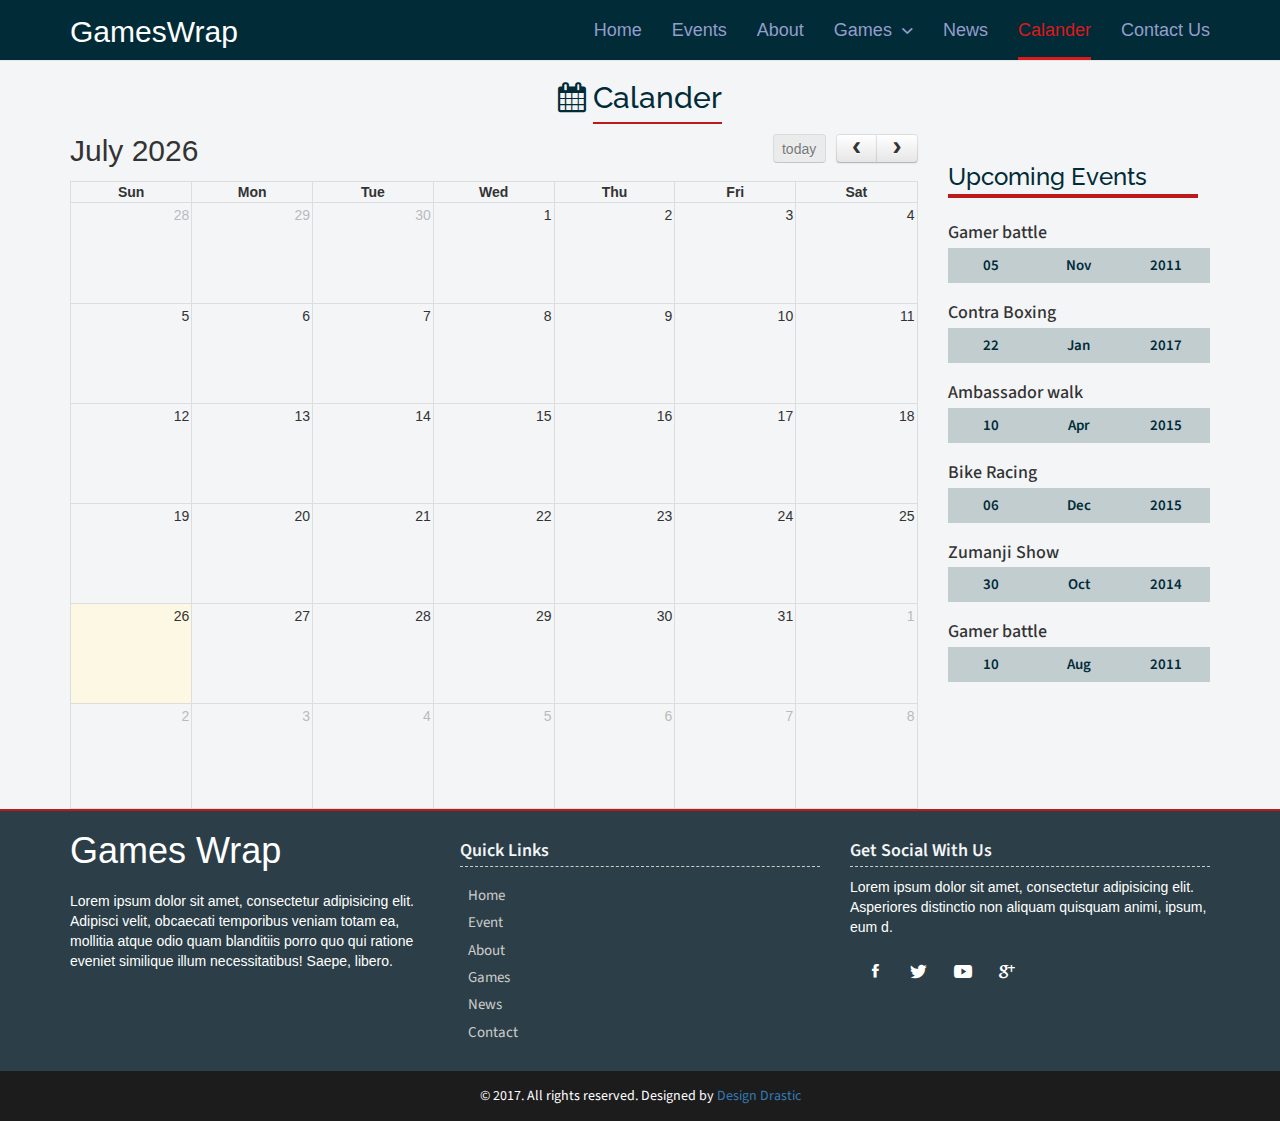
<file: calander.html>
<!--
Crafted and Designed By DesignDrastic
Author: DesignDrastic
Author URL: http://designdrastic.com
License URL: http://designdrastic.com/license
-->
<!DOCTYPE html>
<html lang="en">
<head>
	<title>Games Wrap</title>
	<meta charset="UTF-8">
	<meta name="description" content="Gaming Website HTML5 Template">
	<meta name="keywords" content="dd,design drastic,free online Games Wrap template, download game template, premium template free download, responsive template,html5 and css3 template,free responsive template,free html5 template,html5 template download">
	<meta name="author" content="DesignDrastic">
	<meta name="viewport" content="width=device-width, initial-scale=1, maximum-scale=1, user-scalable=0"/>
	<!-- Bootstrap Css -->
	<link rel="stylesheet" type="text/css" href="assets/css/bootstrap.min.css">
	<!--FullCalander Css  -->
	<link rel='stylesheet' href='assets/css/fullcalendar.css'>
	<!-- Custom Css -->
	<link rel="stylesheet" type="text/css" href="assets/css/style.css">
	<!-- Animate Css -->
	<link rel="stylesheet" type="text/css" href="assets/css/animate.css">
	<!-- Font Awesome Css -->
    <link rel="icon" type="image/png" href="assets/images/icon1.png">
    <link rel="stylesheet" type="text/css" href="assets/css/font-awesome.min.css">
	<!-- Google fonts API -->
	<link href="https://fonts.googleapis.com/css?family=PT+Sans:400,700|Raleway|Source+Sans+Pro:400,600,700|Ubuntu+Condensed|Ubuntu:300,400,500,700" rel="stylesheet">
	<!-- Slick css -->
	<link rel="stylesheet" type="text/css" href="assets/slick/slick.css"/>
	<link rel="stylesheet" type="text/css" href="assets/slick/slick-theme.css">
	<!-- Icons fonts -->
	<link rel="stylesheet" type="text/css" href="assets/ionicons/css/ionicons.min.css">
	<!--[if lt IE 9]>
    <script src="https://cdnjs.cloudflare.com/ajax/libs/html5shiv/3.7.3/html5shiv.js"></script>
 	<![endif]-->
</head>
<body>
	<nav class="navbar theme-navbar navbar-default navbar-fixed-top" id="navbar">
	  <div class="container">
	    <!-- Brand and toggle get grouped for better mobile display -->
	    <div class="navbar-header">
	      <button type="button" class="navbar-toggle collapsed" data-toggle="collapse" data-target="#bs-example-navbar-collapse-1" aria-expanded="false">
	        <span class="sr-only">Toggle navigation</span>
	        <span class="icon-bar"></span>
	        <span class="icon-bar"></span>
	        <span class="icon-bar"></span>
	      </button>
	      <a class="navbar-brand" href="#">
	      	<h2 class="logo">GamesWrap</h2>
	      </a>
	    </div>
	    <!-- Collect the nav links, forms, and other content for toggling -->
	    <div class="collapse navbar-collapse" id="bs-example-navbar-collapse-1">
	      <ul id="active-box" class="nav navbar-nav navbar-right theme-nav">
	        <li><a href="index.html" >Home</a></li>
	        <li><a href="event.html">Events</a></li>
	        <li><a href="about.html" >About</a></li>
	        <li class="dropdown">
  				<a href="#" class="game-menu" role="button" data-toggle="dropdown" role="button">Games&nbsp;
  					<i class="ion-chevron-down"></i>
  				</a>
  				<ul class="dropdown-menu">
   					<li class=""><a href="free-games.html">Free Games</a></li> 
   					<li class=""><a href="premium-games.html">Premium Games</a></li> 
  				</ul>
			</li>
	        <li><a href="news.html" >News</a></li>
	        <li class="active"><a href="calander.html" >Calander</a></li>
	        <li><a href="contact.html">Contact Us</a></li>
	      </ul>
	    </div><!-- /.navbar-collapse -->
	  </div><!-- /.container-fluid -->
	</nav>
	<div class="clearfix"></div><div class="wrapper">
	<div class="container">
		<div class="row">
			<div class="event-head">
				<span class="event-icon"><i class="fa fa-calendar" aria-hidden="true"></i></span>&nbsp;
				<h2 class="event-txt-head">Calander</h2>	
			</div>
		</div>
		<div class="row">
			<div class="col-md-9 col-sm-8">
				<div id='calendar'></div>
			</div>
			<div class="col-md-3 col-sm-4">
				<div class="calander-div">
					<h3 class="latest-Head">Upcoming Events</h3>
						<div class="row">
							<div class="col-md-12">
								<div class="upcoming-event">
								<h4 class="upcoming-event-head">Gamer battle</h4>
									<div class="col-md-4 col-xs-4 col-sm-4 date-box">
										<h5>05</h5>
									</div>
									<div class="col-md-4 col-xs-4 col-sm-4 month-box">
										<h5>Nov</h5>
									</div>
									<div class="col-md-4 col-xs-4 col-sm-4 year-box">
										<h5>2011</h5>
									</div>
								</div>
							</div>
						</div>

						<div class="row">
							<div class="col-md-12">
								<div class="upcoming-event">
								<h4 class="upcoming-event-head">Contra Boxing</h4>
									<div class="col-md-4 col-xs-4 col-sm-4 date-box">
										<h5>22</h5>
									</div>
									<div class="col-md-4 col-xs-4 col-sm-4 month-box">
										<h5>Jan</h5>
									</div>
									<div class="col-md-4 col-xs-4 col-sm-4 year-box">
										<h5>2017</h5>
									</div>
								</div>
							</div>
						</div>
						<div class="row">
							<div class="col-md-12">
								<div class="upcoming-event">
								<h4 class="upcoming-event-head">Ambassador walk</h4>
									<div class="col-md-4 col-xs-4 col-sm-4 date-box">
										<h5>10</h5>
									</div>
									<div class="col-md-4 col-xs-4 col-sm-4 month-box">
										<h5>Apr</h5>
									</div>
									<div class="col-md-4 col-xs-4 col-sm-4 year-box">
										<h5>2015</h5>
									</div>
								</div>
							</div>
						</div>
						<div class="row">
							<div class="col-md-12">
								<div class="upcoming-event">
								<h4 class="upcoming-event-head">Bike Racing</h4>
									<div class="col-md-4 col-xs-4 col-sm-4 date-box">
										<h5>06</h5>
									</div>
									<div class="col-md-4 col-xs-4 col-sm-4 month-box">
										<h5>Dec</h5>
									</div>
									<div class="col-md-4 col-xs-4 col-sm-4 year-box">
										<h5>2015</h5>
									</div>
								</div>
							</div>
						</div>
						<div class="row">
							<div class="col-md-12">
								<div class="upcoming-event">
								<h4 class="upcoming-event-head">Zumanji Show</h4>
									<div class="col-md-4 col-xs-4 col-sm-4 date-box">
										<h5>30</h5>
									</div>
									<div class="col-md-4 col-xs-4 col-sm-4 month-box">
										<h5>Oct</h5>
									</div>
									<div class="col-md-4 col-xs-4 col-sm-4 year-box">
										<h5>2014</h5>
									</div>
								</div>
							</div>
						</div>
						<div class="row">
							<div class="col-md-12">
								<div class="upcoming-event">
								<h4 class="upcoming-event-head">Gamer battle</h4>
									<div class="col-md-4 col-xs-4 date-box">
										<h5>10</h5>
									</div>
									<div class="col-md-4 col-xs-4 month-box">
										<h5>Aug</h5>
									</div>
									<div class="col-md-4 col-xs-4 year-box">
										<h5>2011</h5>
									</div>
								</div>
							</div>
						</div>


					</div>
				</div>
			</div>
		</div>
	</div>
</div>
<footer class="footer">
		<div class="container">
			<div class="row">
				<div class="col-md-4">
					<h1 class="logo no-anim">Games Wrap</h1>
					<div class="clearfix"></div><br />
					<p class="theme-text-white">Lorem ipsum dolor sit amet, consectetur adipisicing elit. Adipisci velit, obcaecati temporibus veniam totam ea, mollitia atque odio quam blanditiis porro quo qui ratione eveniet similique illum necessitatibus! Saepe, libero.</p>
				</div>
				<div class="col-md-4">
					<h4 class="footer-title">Quick Links</h4>
					<ul class="footer-list">
						<li><a href="index.html">Home</a></li>
						<li><a href="event.html">Event</a></li>
						<li><a href="about.html">About</a></li>
						<li><a href="free-games.html">Games</a></li>
						<li><a href="news.html">News</a></li>
						<li><a href="contact.html">Contact</a></li>
					</ul>
				</div>
				<div class="col-md-4">
					<h4 class="footer-title">Get Social With Us</h4>
					<p class="theme-text-white">Lorem ipsum dolor sit amet, consectetur adipisicing elit. Asperiores distinctio non aliquam quisquam animi, ipsum, eum d.</p>
					<ul class="footer-social">
						<li><a href="#" id=""><i class="ion-social-facebook"></i></a></li>
						<li><a href="#" id=""><i class="ion-social-twitter"></i></a></a></li>
						<li><a href="#" id=""><i class="ion-social-youtube"></i></a></a></li>
						<li><a href="#" id=""><i class="ion-social-googleplus"></i></a></a></li>
					</ul>
				</div>
			</div>
		</div>
	</footer>
	<div class="sub-footer">
		  <div class="text-center">
            <span class="copy-text">&copy; 2017. All rights reserved.</span>
            <span>Designed by <a href="http://designdrastic.com/">Design Drastic </a></span>
         </div>
	</div>
	<!-- jQuery js -->
	<script type="text/javascript" src="assets/js/jquery-3.2.1.min.js"></script>
	<!-- Moment js -->
	<script type="text/javascript" src="assets/js/moment.js"></script>
	<!-- Bootstrap js -->
	<script type="text/javascript" src ="assets/js/bootstrap.min.js"></script>
	<!-- Fullcalanderjs -->
	<script src='assets/js/fullcalendar.js'></script>
	<!-- Slick js -->
	<script type="text/javascript" src="assets/slick/slick.min.js"></script>
	<!-- Main js -->
	<script type="text/javascript" src="assets/js/main.js"></script>
</body>
</html>
</file>
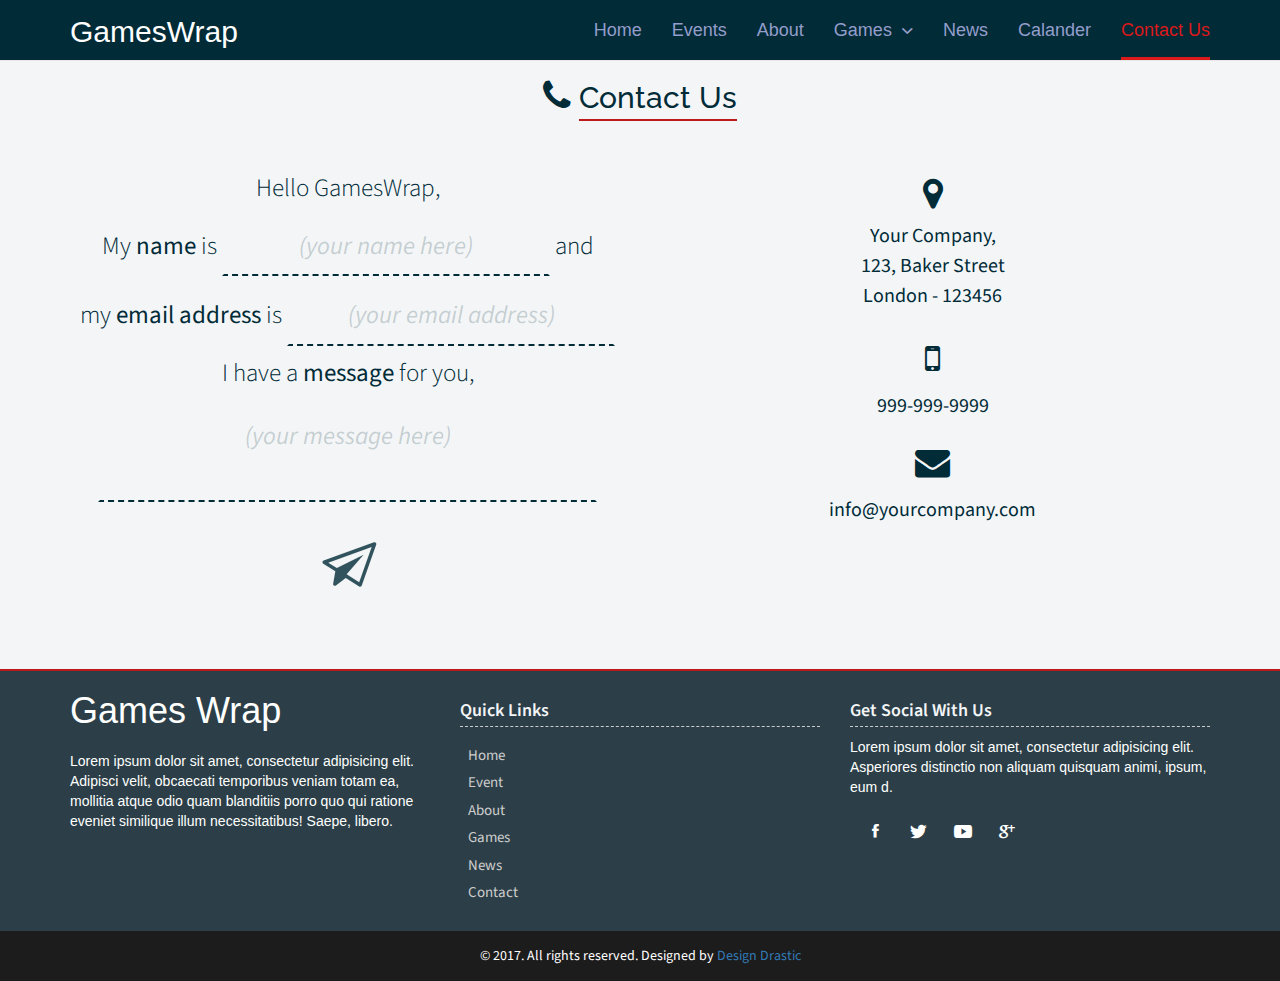
<file: contact.html>
<!--
Crafted and Designed By DesignDrastic
Author: DesignDrastic
Author URL: http://designdrastic.com
License URL: http://designdrastic.com/license
-->
<!DOCTYPE html>
<html lang="en">
<head>
	<title>Games Wrap</title>
	<meta charset="UTF-8">
	<meta name="description" content="Gaming Website HTML5 Template">
	<meta name="keywords" content="dd,design drastic,free online Games Wrap template, download game template, premium template free download, responsive template,html5 and css3 template,free responsive template,free html5 template,html5 template download">
	<meta name="author" content="DesignDrastic">
	<meta name="viewport" content="width=device-width, initial-scale=1, maximum-scale=1, user-scalable=0"/>
	<!-- Bootstrap Css -->
	<link rel="stylesheet" type="text/css" href="assets/css/bootstrap.min.css">
	<!--FullCalander Css  -->
	<link rel='stylesheet' href='assets/css/fullcalendar.css'>
	<!-- Custom Css -->
	<link rel="stylesheet" type="text/css" href="assets/css/style.css">
	<!-- Animate Css -->
	<link rel="stylesheet" type="text/css" href="assets/css/animate.css">
	<!-- Font Awesome Css -->
    <link rel="stylesheet" type="text/css" href="assets/css/font-awesome.min.css">
	<!-- Google fonts API -->
	<link href="https://fonts.googleapis.com/css?family=PT+Sans:400,700|Raleway|Source+Sans+Pro:400,600,700|Ubuntu+Condensed|Ubuntu:300,400,500,700" rel="stylesheet">
	<!-- Slick css -->
	<link rel="stylesheet" type="text/css" href="assets/slick/slick.css"/>
    <link rel="icon" type="image/png" href="assets/images/icon1.png">
	<link rel="stylesheet" type="text/css" href="assets/slick/slick-theme.css">
	<!-- Icons fonts -->
	<link rel="stylesheet" type="text/css" href="assets/ionicons/css/ionicons.min.css">
	<!--[if lt IE 9]>
    <script src="https://cdnjs.cloudflare.com/ajax/libs/html5shiv/3.7.3/html5shiv.js"></script>
 	<![endif]-->
</head>
<body>
	<nav class="navbar theme-navbar navbar-default navbar-fixed-top" id="navbar">
	  <div class="container">
	    <!-- Brand and toggle get grouped for better mobile display -->
	    <div class="navbar-header">
	      <button type="button" class="navbar-toggle collapsed" data-toggle="collapse" data-target="#bs-example-navbar-collapse-1" aria-expanded="false">
	        <span class="sr-only">Toggle navigation</span>
	        <span class="icon-bar"></span>
	        <span class="icon-bar"></span>
	        <span class="icon-bar"></span>
	      </button>
	      <a class="navbar-brand" href="#">
	      	<h2 class="logo">GamesWrap</h2>
	      </a>
	    </div>
	    <!-- Collect the nav links, forms, and other content for toggling -->
	    <div class="collapse navbar-collapse" id="bs-example-navbar-collapse-1">
	      <ul id="active-box" class="nav navbar-nav navbar-right theme-nav">
	        <li><a href="index.html" >Home</a></li>
	        <li ><a href="event.html">Events</a></li>
	        <li><a href="about.html" >About</a></li>
	        <li class="dropdown">
  				<a href="#" class="game-menu" role="button" data-toggle="dropdown" role="button">Games&nbsp;
  					<i class="ion-chevron-down"></i>
  				</a>
  				<ul class="dropdown-menu">
   					<li class=""><a href="free-games.html">Free Games</a></li> 
   					<li class=""><a href="premium-games.html">Premium Games</a></li> 
  				</ul>
			</li>
	        <li><a href="news.html" >News</a></li>
	        <li><a href="calander.html" >Calander</a></li>
	        <li class="active"><a href="contact.html">Contact Us</a></li>
	      </ul>
	    </div><!-- /.navbar-collapse -->
	  </div><!-- /.container-fluid -->
	</nav>
	<div class="clearfix"></div><div class="wrapper">
	<!--Contact form Division  -->
	<div class="container">
		<div class="row">
				<div class="contact-div">
					<i class="fa fa-phone" aria-hidden="true"></i>&nbsp;
					<h2>Contact Us</h2>
				</div>
			<div class="col-md-6">
				<form class="contact-form">
					<p>Hello GamesWrap,</p>
					<p>My
						<label for="your-name">name</label> is
						<input type="text" name="your-name" id="your-name" minlength="3" placeholder="(your name here)" required> and
					</p>
					<p>my
						<label for="email">email address</label> is
						<input type="email" name="your-email" id="email" placeholder="(your email address)" required>
					</p>
					<p> I have a <label for="your-message"> message</label> for you,</p>
					<p>
						<textarea name="your-message" id="your-message" placeholder="(your message here)" class="expanding" required></textarea>
					</p>
					<p>
						<button type="submit">
							<i class="fa fa-paper-plane-o send-icn" aria-hidden="true"></i>
							<small>send</small>
						</button>
					</p>
				</form>
			</div>
			<!-- Address Division -->
			<div class="col-md-6">
				<div class="address-div">
				<div class="row">
					<h3 class=""><i class="fa fa-map-marker" aria-hidden="true"></i></h3>
					<p>Your Company, </p>
					<p>123, Baker Street</p>
					<p>London - 123456</p>
				</div>
				<div class="row">
					<h3 class=""><i class="fa fa-mobile" aria-hidden="true"></i></h3><br>
					<a class="addrsss-email">999-999-9999</a>
				</div>
				<div class="row">
					<h3 class=""><i class="fa fa-envelope" aria-hidden="true"></i></h3><br>
					<a class="addrsss-email">info@yourcompany.com</a>
				</div>
			</div>
		</div>
	</div>
</div>
<div class="clearfix"></div>
<footer class="footer">
		<div class="container">
			<div class="row">
				<div class="col-md-4">
					<h1 class="logo no-anim">Games Wrap</h1>
					<div class="clearfix"></div><br />
					<p class="theme-text-white">Lorem ipsum dolor sit amet, consectetur adipisicing elit. Adipisci velit, obcaecati temporibus veniam totam ea, mollitia atque odio quam blanditiis porro quo qui ratione eveniet similique illum necessitatibus! Saepe, libero.</p>
				</div>
				<div class="col-md-4">
					<h4 class="footer-title">Quick Links</h4>
					<ul class="footer-list">
						<li><a href="index.html">Home</a></li>
						<li><a href="event.html">Event</a></li>
						<li><a href="about.html">About</a></li>
						<li><a href="free-games.html">Games</a></li>
						<li><a href="news.html">News</a></li>
						<li><a href="contact.html">Contact</a></li>
					</ul>
				</div>
				<div class="col-md-4">
					<h4 class="footer-title">Get Social With Us</h4>
					<p class="theme-text-white">Lorem ipsum dolor sit amet, consectetur adipisicing elit. Asperiores distinctio non aliquam quisquam animi, ipsum, eum d.</p>
					<ul class="footer-social">
						<li><a href="#" id=""><i class="ion-social-facebook"></i></a></li>
						<li><a href="#" id=""><i class="ion-social-twitter"></i></a></a></li>
						<li><a href="#" id=""><i class="ion-social-youtube"></i></a></a></li>
						<li><a href="#" id=""><i class="ion-social-googleplus"></i></a></a></li>
					</ul>
				</div>
			</div>
		</div>
	</footer>
	<div class="sub-footer">
		  <div class="text-center">
            <span class="copy-text">&copy; 2017. All rights reserved.</span>
            <span>Designed by <a href="http://designdrastic.com/">Design Drastic </a></span>
         </div>
	</div>
	<!-- jQuery js -->
	<script type="text/javascript" src="assets/js/jquery-3.2.1.min.js"></script>
	<!-- Moment js -->
	<script type="text/javascript" src="assets/js/moment.js"></script>
	<!-- Bootstrap js -->
	<script type="text/javascript" src ="assets/js/bootstrap.min.js"></script>
	<!-- Fullcalanderjs -->
	<script src='assets/js/fullcalendar.js'></script>
	<!-- Slick js -->
	<script type="text/javascript" src="assets/slick/slick.min.js"></script>
	<!-- Main js -->
	<script type="text/javascript" src="assets/js/main.js"></script>
</body>
</html>
</file>
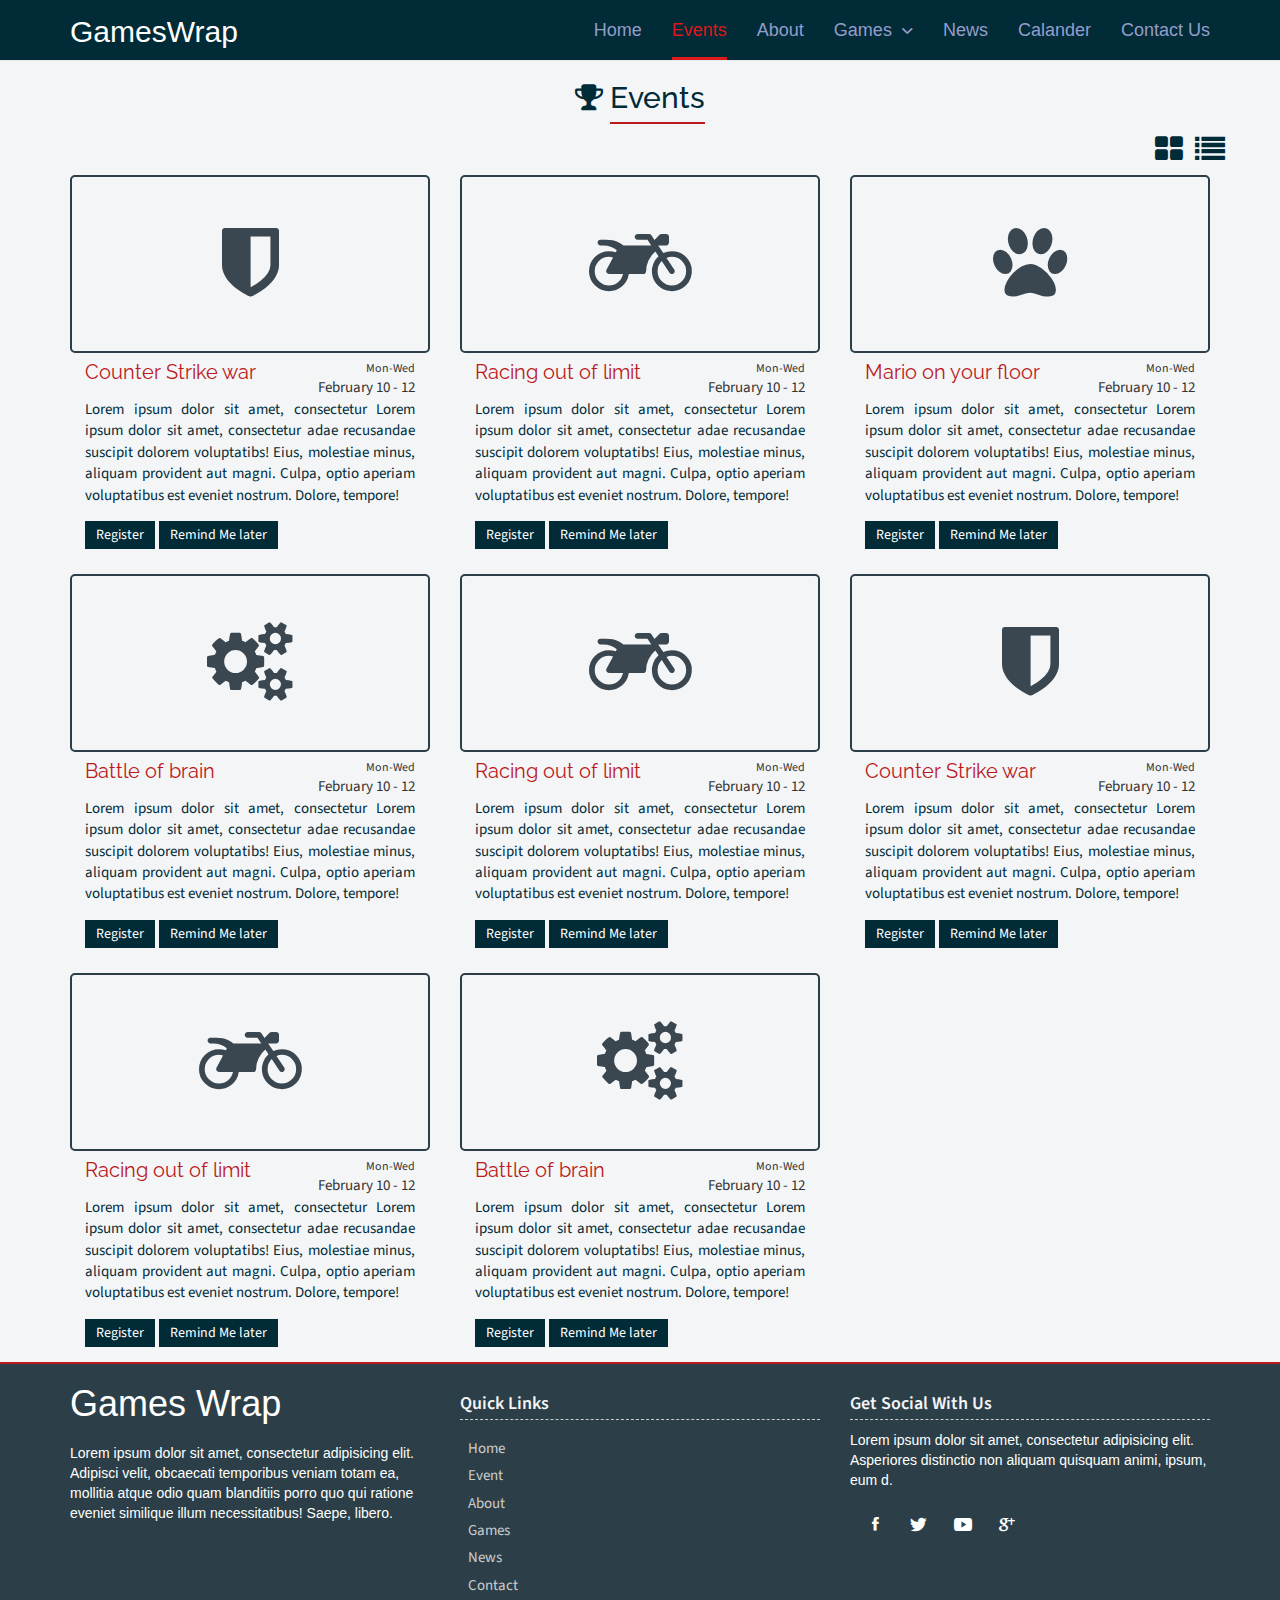
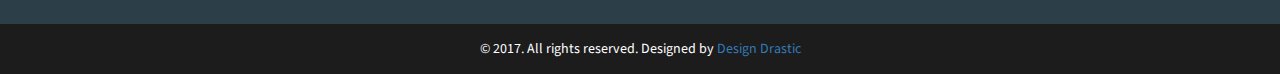
<file: event.html>
<!--
Crafted and Designed By DesignDrastic
Author: DesignDrastic
Author URL: http://designdrastic.com
License URL: http://designdrastic.com/license
-->
<!DOCTYPE html>
<html lang="en">
<head>
	<title>Games Wrap</title>
	<meta charset="UTF-8">
	<meta name="description" content="Gaming Website HTML5 Template">
	<meta name="keywords" content="dd,design drastic,free online Games Wrap template, download game template, premium template free download, responsive template,html5 and css3 template,free responsive template,free html5 template,html5 template download">
	<meta name="author" content="DesignDrastic">
	<meta name="viewport" content="width=device-width, initial-scale=1, maximum-scale=1, user-scalable=0"/>
	<!-- Bootstrap Css -->
	<link rel="stylesheet" type="text/css" href="assets/css/bootstrap.min.css">
	<!--FullCalander Css  -->
	<link rel='stylesheet' href='assets/css/fullcalendar.css'>
	<!-- Custom Css -->
	<link rel="stylesheet" type="text/css" href="assets/css/style.css">
	<!-- Animate Css -->
	<link rel="stylesheet" type="text/css" href="assets/css/animate.css">
	<!-- Font Awesome Css -->
    <link rel="stylesheet" type="text/css" href="assets/css/font-awesome.min.css">
	<!-- Google fonts API -->
	<link href="https://fonts.googleapis.com/css?family=PT+Sans:400,700|Raleway|Source+Sans+Pro:400,600,700|Ubuntu+Condensed|Ubuntu:300,400,500,700" rel="stylesheet">
	<!-- Slick css -->
	<link rel="stylesheet" type="text/css" href="assets/slick/slick.css"/>
    <link rel="icon" type="image/png" href="assets/images/icon1.png">
	<link rel="stylesheet" type="text/css" href="assets/slick/slick-theme.css">
	<!-- Icons fonts -->
	<link rel="stylesheet" type="text/css" href="assets/ionicons/css/ionicons.min.css">
	<!--[if lt IE 9]>
    <script src="https://cdnjs.cloudflare.com/ajax/libs/html5shiv/3.7.3/html5shiv.js"></script>
 	<![endif]-->
</head>
<body>
	<nav class="navbar theme-navbar navbar-default navbar-fixed-top" id="navbar">
	  <div class="container">
	    <!-- Brand and toggle get grouped for better mobile display -->
	    <div class="navbar-header">
	      <button type="button" class="navbar-toggle collapsed" data-toggle="collapse" data-target="#bs-example-navbar-collapse-1" aria-expanded="false">
	        <span class="sr-only">Toggle navigation</span>
	        <span class="icon-bar"></span>
	        <span class="icon-bar"></span>
	        <span class="icon-bar"></span>
	      </button>
	      <a class="navbar-brand" href="#">
	      	<h2 class="logo">GamesWrap</h2>
	      </a>
	    </div>
	    <!-- Collect the nav links, forms, and other content for toggling -->
	    <div class="collapse navbar-collapse" id="bs-example-navbar-collapse-1">
	      <ul id="active-box" class="nav navbar-nav navbar-right theme-nav">
	        <li><a href="index.html" >Home</a></li>
	        <li class="active"><a href="event.html">Events</a></li>
	        <li><a href="about.html" >About</a></li>
	        <li class="dropdown">
  				<a href="#" class="game-menu" role="button" data-toggle="dropdown" role="button">Games&nbsp;
  					<i class="ion-chevron-down"></i>
  				</a>
  				<ul class="dropdown-menu">
   					<li class=""><a href="free-games.html">Free Games</a></li> 
   					<li class=""><a href="premium-games.html">Premium Games</a></li> 
  				</ul>
			</li>
	        <li><a href="news.html" >News</a></li>
	        <li><a href="calander.html" >Calander</a></li>
	        <li><a href="contact.html">Contact Us</a></li>
	      </ul>
	    </div><!-- /.navbar-collapse -->
	  </div><!-- /.container-fluid -->
	</nav>
	<div class="clearfix"></div>	<div class="wrapper">
		<div class="container">
			<div class="row">
				<div class="event-head">
					<span class="event-icon"><i class="fa fa-trophy" aria-hidden="true"></i></span>&nbsp;
					<h2 class="event-txt-head">Events</h2>	
				</div>
			</div>
			<div class="row">
				<div class="layout-icon pull-right hidden-xs">
					<a id="grid" href="#"><i class="fa fa-th-large" aria-hidden="true"></i></a> &nbsp;
					<a id="list" href="#"><i class="fa fa-list" aria-hidden="true"></i></a>
				</div>	
			</div>
			<div class="row">
				<div class="event-container">
					<div class="item col-md-4 col-sm-6 col-xs-12">
						<div class="event-panel" id="event-box">
							<div class="col-md-12 col-sm-12 event-img">
								<i class="fa fa-shield" aria-hidden="true"></i>
							</div>							
							<div class="col-md-12 col-sm-12 event-div">
								<p class="event-body-head">Counter Strike war
									<p class="pull-right event-month">Mon-Wed</p><br />
									<p class="pull-right event-date">February 10 - 12</p>
								</p>
								<p class="event-detail">Lorem ipsum dolor sit amet, consectetur Lorem ipsum dolor sit amet, consectetur adae recusandae suscipit dolorem voluptatibs! Eius, molestiae minus, aliquam provident aut magni. Culpa, optio aperiam voluptatibus est eveniet nostrum. Dolore, tempore!</p>
								<input class="btn btn-default event-btn" type="button" value="Register">
								<input class="btn btn-default event-btn" type="button" value="Remind Me later">
							</div>
						</div>
					</div>
					<div class="item col-md-4 col-sm-6 col-xs-12">
						<div class="event-panel" id="event-box">
							<div class="col-md-12 col-sm-12 event-img">
								<i class="fa fa-motorcycle" aria-hidden="true"></i>
							</div>
							<div class="col-md-12 col-sm-12 event-div">
								<p class="event-body-head">Racing out of limit
									<p class="pull-right event-month">Mon-Wed</p><br />
									<p class="pull-right event-date">February 10 - 12</p>
								</p>
								<p class="event-detail">Lorem ipsum dolor sit amet, consectetur Lorem ipsum dolor sit amet, consectetur adae recusandae suscipit dolorem voluptatibs! Eius, molestiae minus, aliquam provident aut magni. Culpa, optio aperiam voluptatibus est eveniet nostrum. Dolore, tempore!</p>
								<input class="btn btn-default event-btn" type="button" value="Register">
								<input class="btn btn-default event-btn" type="button" value="Remind Me later">
							</div>
						</div>
					</div>				
					<div class="item col-md-4 col-sm-6 col-xs-12">
						<div class="event-panel" id="event-box">
							<div class="col-md-12 col-sm-12 event-img">
								<i class="fa fa-paw" aria-hidden="true"></i>
							</div>
							<div class="col-md-12 col-sm-12 event-div">
								<p class="event-body-head">Mario on your floor
									<p class="pull-right event-month">Mon-Wed</p><br />
									<p class="pull-right event-date">February 10 - 12</p>
								</p>
								<p class="event-detail">Lorem ipsum dolor sit amet, consectetur Lorem ipsum dolor sit amet, consectetur adae recusandae suscipit dolorem voluptatibs! Eius, molestiae minus, aliquam provident aut magni. Culpa, optio aperiam voluptatibus est eveniet nostrum. Dolore, tempore!</p>
								<input class="btn btn-default event-btn" type="button" value="Register">
								<input class="btn btn-default event-btn" type="button" value="Remind Me later">
							</div>
						</div>
					</div>
					<div class="item col-md-4 col-sm-6 col-xs-12">
						<div class="event-panel" id="event-box">
							<div class="col-md-12 col-sm-12 event-img">
								<i class="fa fa-cogs" aria-hidden="true"></i>
							</div>
							<div class="col-md-12 col-sm-12 event-div">
								<p class="event-body-head">Battle of brain
									<p class="pull-right event-month">Mon-Wed</p><br />
									<p class="pull-right event-date">February 10 - 12</p>
								</p>
								<p class="event-detail">Lorem ipsum dolor sit amet, consectetur Lorem ipsum dolor sit amet, consectetur adae recusandae suscipit dolorem voluptatibs! Eius, molestiae minus, aliquam provident aut magni. Culpa, optio aperiam voluptatibus est eveniet nostrum. Dolore, tempore!</p>
								<input class="btn btn-default event-btn" type="button" value="Register">
								<input class="btn btn-default event-btn" type="button" value="Remind Me later">
							</div>
						</div>
					</div>
					<div class="item col-md-4 col-sm-6 col-xs-12">
						<div class="event-panel" id="event-box">
							<div class="col-md-12 col-sm-12 event-img">
								<i class="fa fa-motorcycle" aria-hidden="true"></i>
							</div>
							<div class="col-md-12 col-sm-12 event-div">
								<p class="event-body-head">Racing out of limit
									<p class="pull-right event-month">Mon-Wed</p><br />
									<p class="pull-right event-date">February 10 - 12</p>
								</p>
								<p class="event-detail">Lorem ipsum dolor sit amet, consectetur Lorem ipsum dolor sit amet, consectetur adae recusandae suscipit dolorem voluptatibs! Eius, molestiae minus, aliquam provident aut magni. Culpa, optio aperiam voluptatibus est eveniet nostrum. Dolore, tempore!</p>
								<input class="btn btn-default event-btn" type="button" value="Register">
								<input class="btn btn-default event-btn" type="button" value="Remind Me later">
							</div>
						</div>
					</div>
					<div class="item col-md-4 col-sm-6 col-xs-12">
						<div class="event-panel" id="event-box">
							<div class="col-md-12 col-sm-12 event-img">
								<i class="fa fa-shield" aria-hidden="true"></i>
							</div>			
							<div class="col-md-12 col-sm-12 event-div">
								<p class="event-body-head">Counter Strike war
									<p class="pull-right event-month">Mon-Wed</p><br />
									<p class="pull-right event-date">February 10 - 12</p>
								</p>
								<p class="event-detail">Lorem ipsum dolor sit amet, consectetur Lorem ipsum dolor sit amet, consectetur adae recusandae suscipit dolorem voluptatibs! Eius, molestiae minus, aliquam provident aut magni. Culpa, optio aperiam voluptatibus est eveniet nostrum. Dolore, tempore!</p>
								<input class="btn btn-default event-btn" type="button" value="Register">
								<input class="btn btn-default event-btn" type="button" value="Remind Me later">
							</div>
						</div>
					</div>
					<div class="item col-md-4 col-sm-6 col-xs-12">
						<div class="event-panel" id="event-box">
							<div class="col-md-12 col-sm-12 event-img">
								<i class="fa fa-motorcycle" aria-hidden="true"></i>
							</div>
							<div class="col-md-12 col-sm-12 event-div">
								<p class="event-body-head">Racing out of limit
									<p class="pull-right event-month">Mon-Wed</p><br />
									<p class="pull-right event-date">February 10 - 12</p>
								</p>
								<p class="event-detail">Lorem ipsum dolor sit amet, consectetur Lorem ipsum dolor sit amet, consectetur adae recusandae suscipit dolorem voluptatibs! Eius, molestiae minus, aliquam provident aut magni. Culpa, optio aperiam voluptatibus est eveniet nostrum. Dolore, tempore!</p>
								<input class="btn btn-default event-btn" type="button" value="Register">
								<input class="btn btn-default event-btn" type="button" value="Remind Me later">
							</div>
						</div>
					</div>
					<div class="item col-md-4 col-sm-6 col-xs-12">
						<div class="event-panel" id="event-box">
							<div class="col-md-12 col-sm-12 event-img">
								<i class="fa fa-cogs" aria-hidden="true"></i>
							</div>
							<div class="col-md-12 col-sm-12 event-div">
								<p class="event-body-head">Battle of brain
									<p class="pull-right event-month">Mon-Wed</p><br />
									<p class="pull-right event-date">February 10 - 12</p>
								</p>
								<p class="event-detail">Lorem ipsum dolor sit amet, consectetur Lorem ipsum dolor sit amet, consectetur adae recusandae suscipit dolorem voluptatibs! Eius, molestiae minus, aliquam provident aut magni. Culpa, optio aperiam voluptatibus est eveniet nostrum. Dolore, tempore!</p>
								<input class="btn btn-default event-btn" type="button" value="Register">
								<input class="btn btn-default event-btn" type="button" value="Remind Me later">
							</div>
						</div>
					</div>

				</div>
			</div>
		</div>
		</div>
<footer class="footer">
		<div class="container">
			<div class="row">
				<div class="col-md-4">
					<h1 class="logo no-anim">Games Wrap</h1>
					<div class="clearfix"></div><br />
					<p class="theme-text-white">Lorem ipsum dolor sit amet, consectetur adipisicing elit. Adipisci velit, obcaecati temporibus veniam totam ea, mollitia atque odio quam blanditiis porro quo qui ratione eveniet similique illum necessitatibus! Saepe, libero.</p>
				</div>
				<div class="col-md-4">
					<h4 class="footer-title">Quick Links</h4>
					<ul class="footer-list">
						<li><a href="index.html">Home</a></li>
						<li><a href="event.html">Event</a></li>
						<li><a href="about.html">About</a></li>
						<li><a href="free-games.html">Games</a></li>
						<li><a href="news.html">News</a></li>
						<li><a href="contact.html">Contact</a></li>
					</ul>
				</div>
				<div class="col-md-4">
					<h4 class="footer-title">Get Social With Us</h4>
					<p class="theme-text-white">Lorem ipsum dolor sit amet, consectetur adipisicing elit. Asperiores distinctio non aliquam quisquam animi, ipsum, eum d.</p>
					<ul class="footer-social">
						<li><a href="#" id=""><i class="ion-social-facebook"></i></a></li>
						<li><a href="#" id=""><i class="ion-social-twitter"></i></a></a></li>
						<li><a href="#" id=""><i class="ion-social-youtube"></i></a></a></li>
						<li><a href="#" id=""><i class="ion-social-googleplus"></i></a></a></li>
					</ul>
				</div>
			</div>
		</div>
	</footer>
	<div class="sub-footer">
		  <div class="text-center">
            <span class="copy-text">&copy; 2017. All rights reserved.</span>
            <span>Designed by <a href="http://designdrastic.com/">Design Drastic </a></span>
         </div>
	</div>
	<!-- jQuery js -->
	<script type="text/javascript" src="assets/js/jquery-3.2.1.min.js"></script>
	<!-- Moment js -->
	<script type="text/javascript" src="assets/js/moment.js"></script>
	<!-- Bootstrap js -->
	<script type="text/javascript" src ="assets/js/bootstrap.min.js"></script>
	<!-- Fullcalanderjs -->
	<script src='assets/js/fullcalendar.js'></script>
	<!-- Slick js -->
	<script type="text/javascript" src="assets/slick/slick.min.js"></script>
	<!-- Main js -->
	<script type="text/javascript" src="assets/js/main.js"></script>
</body>
</html>
</file>
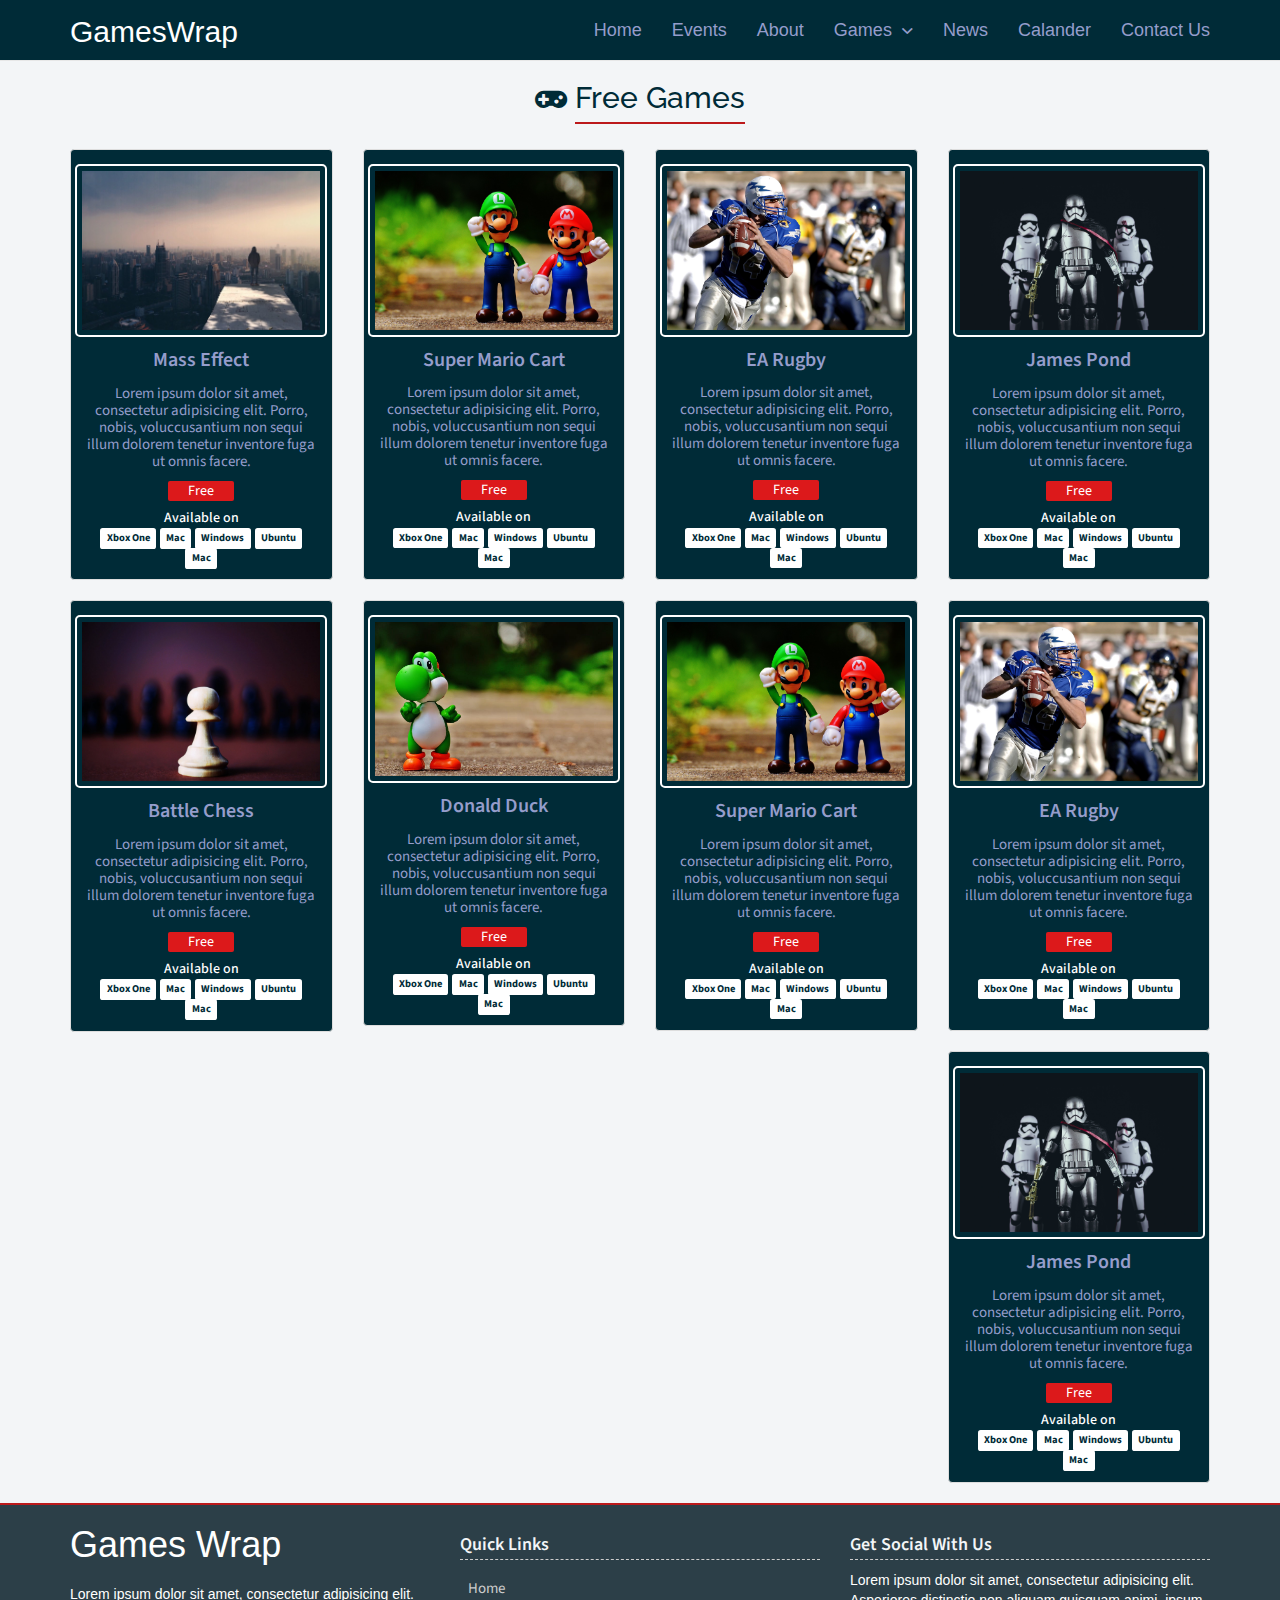
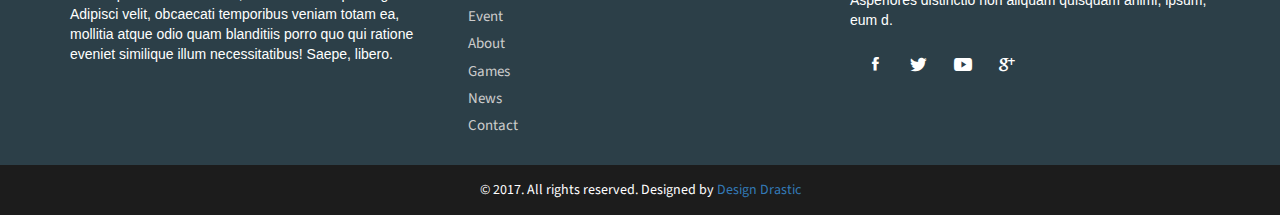
<file: free-games.html>
<!--
Crafted and Designed By DesignDrastic
Author: DesignDrastic
Author URL: http://designdrastic.com
License URL: http://designdrastic.com/license
-->
<!DOCTYPE html>
<html lang="en">
<head>
	<title>Games Wrap</title>
	<meta charset="UTF-8">
	<meta name="description" content="Gaming Website HTML5 Template">
	<meta name="keywords" content="dd,design drastic,free online Games Wrap template, download game template, premium template free download, responsive template,html5 and css3 template,free responsive template,free html5 template,html5 template download">
	<meta name="author" content="DesignDrastic">
	<meta name="viewport" content="width=device-width, initial-scale=1, maximum-scale=1, user-scalable=0"/>
	<!-- Bootstrap Css -->
	<link rel="stylesheet" type="text/css" href="assets/css/bootstrap.min.css">
	<!--FullCalander Css  -->
	<link rel='stylesheet' href='assets/css/fullcalendar.css'>
	<!-- Custom Css -->
	<link rel="stylesheet" type="text/css" href="assets/css/style.css">
	<!-- Animate Css -->
	<link rel="stylesheet" type="text/css" href="assets/css/animate.css">
	<!-- Font Awesome Css -->
    <link rel="stylesheet" type="text/css" href="assets/css/font-awesome.min.css">
	<!-- Google fonts API -->
	<link href="https://fonts.googleapis.com/css?family=PT+Sans:400,700|Raleway|Source+Sans+Pro:400,600,700|Ubuntu+Condensed|Ubuntu:300,400,500,700" rel="stylesheet">
	<!-- Slick css -->
	<link rel="stylesheet" type="text/css" href="assets/slick/slick.css"/>
	<link rel="stylesheet" type="text/css" href="assets/slick/slick-theme.css">
	<!-- Icons fonts -->
	<link rel="stylesheet" type="text/css" href="assets/ionicons/css/ionicons.min.css">
    <link rel="icon" type="image/png" href="assets/images/icon1.png">
	<!--[if lt IE 9]>
    <script src="https://cdnjs.cloudflare.com/ajax/libs/html5shiv/3.7.3/html5shiv.js"></script>
 	<![endif]-->
</head>
<body>
	<nav class="navbar theme-navbar navbar-default navbar-fixed-top" id="navbar">
	  <div class="container">
	    <!-- Brand and toggle get grouped for better mobile display -->
	    <div class="navbar-header">
	      <button type="button" class="navbar-toggle collapsed" data-toggle="collapse" data-target="#bs-example-navbar-collapse-1" aria-expanded="false">
	        <span class="sr-only">Toggle navigation</span>
	        <span class="icon-bar"></span>
	        <span class="icon-bar"></span>
	        <span class="icon-bar"></span>
	      </button>
	      <a class="navbar-brand" href="#">
	      	<h2 class="logo">GamesWrap</h2>
	      </a>
	    </div>
	    <!-- Collect the nav links, forms, and other content for toggling -->
	    <div class="collapse navbar-collapse" id="bs-example-navbar-collapse-1">
	      <ul id="active-box" class="nav navbar-nav navbar-right theme-nav">
	        <li><a href="index.html" >Home</a></li>
	        <li ><a href="event.html">Events</a></li>
	        <li><a href="about.html" >About</a></li>
	        <li class="dropdown">
  				<a href="#" class="game-menu" role="button" data-toggle="dropdown" role="button">Games&nbsp;
  					<i class="ion-chevron-down"></i>
  				</a>
  				<ul class="dropdown-menu">
   					<li class="active"><a href="free-games.html">Free Games</a></li> 
   					<li class=""><a href="premium-games.html">Premium Games</a></li> 
  				</ul>
			</li>
	        <li><a href="news.html" >News</a></li>
	        <li><a href="calander.html" >Calander</a></li>
	        <li><a href="contact.html">Contact Us</a></li>
	      </ul>
	    </div><!-- /.navbar-collapse -->
	  </div><!-- /.container-fluid -->
	</nav>
	<div class="clearfix"></div><div class="wrapper">
	<div class="container">
		<div class="row">
			<div class="event-head">
				<span class="event-icon"><i class="fa fa-gamepad" aria-hidden="true"></i></span>&nbsp;
				<h2 class="event-txt-head">Free Games</h2>	
			</div>
		</div>
		<div class="row">
			<div class="free-game-div">
				<div class="col-sm-6 col-md-3">
					<div class="thumbnail game-card-body">
						<img class="game-img" src="assets/images/game-img-2.jpg" alt="">
						<div class="caption">
							<p class="game-title">Mass Effect</p>
							<p class="game-detail"> Lorem ipsum dolor sit amet, consectetur adipisicing elit. Porro, nobis, voluccusantium non sequi illum dolorem tenetur inventore fuga ut omnis facere.</p>
							<a href="#" class="btn free-btn" role="button">Free</a> 
							<h5>Available on</h5>
							<a href="#"><span class="label label-default">Xbox One</span></a>
							<a href="#"><span class="label label-default">Mac</span></a>
							<a href="#"><span class="label label-default">Windows</span></a>
							<a href="#"><span class="label label-default">Ubuntu</span></a>
							<a href="#"><span class="label label-default">Mac</span></a>
						</div>
					</div>
				</div>
				<div class="col-sm-6 col-md-3">
					<div class="thumbnail game-card-body">
						<img class="game-img" src="assets/images/game-img-7.jpg" alt="">
						<div class="caption">
							<p class="game-title">Super Mario Cart</p>
							<p class="game-detail"> Lorem ipsum dolor sit amet, consectetur adipisicing elit. Porro, nobis, voluccusantium non sequi illum dolorem tenetur inventore fuga ut omnis facere.</p>
							<a href="#" class="btn free-btn" role="button">Free</a> 
							<h5>Available on</h5>
							<a href="#"><span class="label label-default">Xbox One</span></a>
							<a href="#"><span class="label label-default">Mac</span></a>
							<a href="#"><span class="label label-default">Windows</span></a>
							<a href="#"><span class="label label-default">Ubuntu</span></a>
							<a href="#"><span class="label label-default">Mac</span></a>
						</div>
					</div>
				</div>
				<div class="col-sm-6 col-md-3">
					<div class="thumbnail game-card-body">
						<img class="game-img" src="assets/images/game-img-3.jpg" alt="">
						<div class="caption">
							<p class="game-title">EA Rugby</p>
							<p class="game-detail"> Lorem ipsum dolor sit amet, consectetur adipisicing elit. Porro, nobis, voluccusantium non sequi illum dolorem tenetur inventore fuga ut omnis facere.</p>
							<a href="#" class="btn free-btn" role="button">Free</a> 
							<h5>Available on</h5>
							<a href="#"><span class="label label-default">Xbox One</span></a>
							<a href="#"><span class="label label-default">Mac</span></a>
							<a href="#"><span class="label label-default">Windows</span></a>
							<a href="#"><span class="label label-default">Ubuntu</span></a>
							<a href="#"><span class="label label-default">Mac</span></a>
						</div>
					</div>
				</div>
				<div class="col-sm-6 col-md-3">
					<div class="thumbnail game-card-body">
						<img class="game-img" src="assets/images/game-img-5.jpg" alt="">
						<div class="caption">
							<p class="game-title">James Pond</p>
							<p class="game-detail"> Lorem ipsum dolor sit amet, consectetur adipisicing elit. Porro, nobis, voluccusantium non sequi illum dolorem tenetur inventore fuga ut omnis facere.</p>
							<a href="#" class="btn free-btn" role="button">Free</a> 
							<h5>Available on</h5>
							<a href="#"><span class="label label-default">Xbox One</span></a>
							<a href="#"><span class="label label-default">Mac</span></a>
							<a href="#"><span class="label label-default">Windows</span></a>
							<a href="#"><span class="label label-default">Ubuntu</span></a>
							<a href="#"><span class="label label-default">Mac</span></a>
						</div>
					</div>
				</div>
				<div class="clearfix"></div>
				<div class="col-sm-6 col-md-3">
					<div class="thumbnail game-card-body">
						<img class="game-img" src="assets/images/game-img-1.jpg" alt="">
						<div class="caption">
							<p class="game-title">Battle Chess</p>
							<p class="game-detail"> Lorem ipsum dolor sit amet, consectetur adipisicing elit. Porro, nobis, voluccusantium non sequi illum dolorem tenetur inventore fuga ut omnis facere.</p>
							<a href="#" class="btn free-btn" role="button">Free</a> 
							<h5>Available on</h5>
							<a href="#"><span class="label label-default">Xbox One</span></a>
							<a href="#"><span class="label label-default">Mac</span></a>
							<a href="#"><span class="label label-default">Windows</span></a>
							<a href="#"><span class="label label-default">Ubuntu</span></a>
							<a href="#"><span class="label label-default">Mac</span></a>
						</div>
					</div>
				</div>
				<div class="col-sm-6 col-md-3">
					<div class="thumbnail game-card-body">
						<img class="game-img" src="assets/images/game-img-4.jpeg" alt="">
						<div class="caption">
							<p class="game-title">Donald Duck</p>
							<p class="game-detail"> Lorem ipsum dolor sit amet, consectetur adipisicing elit. Porro, nobis, voluccusantium non sequi illum dolorem tenetur inventore fuga ut omnis facere.</p>
							<a href="#" class="btn free-btn" role="button">Free</a> 
							<h5>Available on</h5>
							<a href="#"><span class="label label-default">Xbox One</span></a>
							<a href="#"><span class="label label-default">Mac</span></a>
							<a href="#"><span class="label label-default">Windows</span></a>
							<a href="#"><span class="label label-default">Ubuntu</span></a>
							<a href="#"><span class="label label-default">Mac</span></a>
						</div>
					</div>
				</div>
				<div class="col-sm-6 col-md-3">
					<div class="thumbnail game-card-body">
						<img class="game-img" src="assets/images/game-img-7.jpg" alt="">
						<div class="caption">
							<p class="game-title">Super Mario Cart</p>
							<p class="game-detail"> Lorem ipsum dolor sit amet, consectetur adipisicing elit. Porro, nobis, voluccusantium non sequi illum dolorem tenetur inventore fuga ut omnis facere.</p>
							<a href="#" class="btn free-btn" role="button">Free</a> 
							<h5>Available on</h5>
							<a href="#"><span class="label label-default">Xbox One</span></a>
							<a href="#"><span class="label label-default">Mac</span></a>
							<a href="#"><span class="label label-default">Windows</span></a>
							<a href="#"><span class="label label-default">Ubuntu</span></a>
							<a href="#"><span class="label label-default">Mac</span></a>
						</div>
					</div>
				</div>
				<div class="col-sm-6 col-md-3">
					<div class="thumbnail game-card-body">
						<img class="game-img" src="assets/images/game-img-3.jpg" alt="">
						<div class="caption">
							<p class="game-title">EA Rugby</p>
							<p class="game-detail"> Lorem ipsum dolor sit amet, consectetur adipisicing elit. Porro, nobis, voluccusantium non sequi illum dolorem tenetur inventore fuga ut omnis facere.</p>
							<a href="#" class="btn free-btn" role="button">Free</a> 
							<h5>Available on</h5>
							<a href="#"><span class="label label-default">Xbox One</span></a>
							<a href="#"><span class="label label-default">Mac</span></a>
							<a href="#"><span class="label label-default">Windows</span></a>
							<a href="#"><span class="label label-default">Ubuntu</span></a>
							<a href="#"><span class="label label-default">Mac</span></a>
						</div>
					</div>
				</div>
				<div class="col-sm-6 col-md-3">
					<div class="thumbnail game-card-body">
						<img class="game-img" src="assets/images/game-img-5.jpg" alt="">
						<div class="caption">
							<p class="game-title">James Pond</p>
							<p class="game-detail"> Lorem ipsum dolor sit amet, consectetur adipisicing elit. Porro, nobis, voluccusantium non sequi illum dolorem tenetur inventore fuga ut omnis facere.</p>
							<a href="#" class="btn free-btn" role="button">Free</a> 
							<h5>Available on</h5>
							<a href="#"><span class="label label-default">Xbox One</span></a>
							<a href="#"><span class="label label-default">Mac</span></a>
							<a href="#"><span class="label label-default">Windows</span></a>
							<a href="#"><span class="label label-default">Ubuntu</span></a>
							<a href="#"><span class="label label-default">Mac</span></a>
						</div>
					</div>
				</div>
			</div>
		</div>
	</div>
</div>
<footer class="footer">
		<div class="container">
			<div class="row">
				<div class="col-md-4">
					<h1 class="logo no-anim">Games Wrap</h1>
					<div class="clearfix"></div><br />
					<p class="theme-text-white">Lorem ipsum dolor sit amet, consectetur adipisicing elit. Adipisci velit, obcaecati temporibus veniam totam ea, mollitia atque odio quam blanditiis porro quo qui ratione eveniet similique illum necessitatibus! Saepe, libero.</p>
				</div>
				<div class="col-md-4">
					<h4 class="footer-title">Quick Links</h4>
					<ul class="footer-list">
						<li><a href="index.html">Home</a></li>
						<li><a href="event.html">Event</a></li>
						<li><a href="about.html">About</a></li>
						<li><a href="free-games.html">Games</a></li>
						<li><a href="news.html">News</a></li>
						<li><a href="contact.html">Contact</a></li>
					</ul>
				</div>
				<div class="col-md-4">
					<h4 class="footer-title">Get Social With Us</h4>
					<p class="theme-text-white">Lorem ipsum dolor sit amet, consectetur adipisicing elit. Asperiores distinctio non aliquam quisquam animi, ipsum, eum d.</p>
					<ul class="footer-social">
						<li><a href="#" id=""><i class="ion-social-facebook"></i></a></li>
						<li><a href="#" id=""><i class="ion-social-twitter"></i></a></a></li>
						<li><a href="#" id=""><i class="ion-social-youtube"></i></a></a></li>
						<li><a href="#" id=""><i class="ion-social-googleplus"></i></a></a></li>
					</ul>
				</div>
			</div>
		</div>
	</footer>
	<div class="sub-footer">
		  <div class="text-center">
            <span class="copy-text">&copy; 2017. All rights reserved.</span>
            <span>Designed by <a href="http://designdrastic.com/">Design Drastic</a></span>
         </div>
	</div>
	<!-- jQuery js -->
	<script type="text/javascript" src="assets/js/jquery-3.2.1.min.js"></script>
	<!-- Moment js -->
	<script type="text/javascript" src="assets/js/moment.js"></script>
	<!-- Bootstrap js -->
	<script type="text/javascript" src ="assets/js/bootstrap.min.js"></script>
	<!-- Fullcalanderjs -->
	<script src='assets/js/fullcalendar.js'></script>
	<!-- Slick js -->
	<script type="text/javascript" src="assets/slick/slick.min.js"></script>
	<!-- Main js -->
	<script type="text/javascript" src="assets/js/main.js"></script>
</body>
</html>
</file>
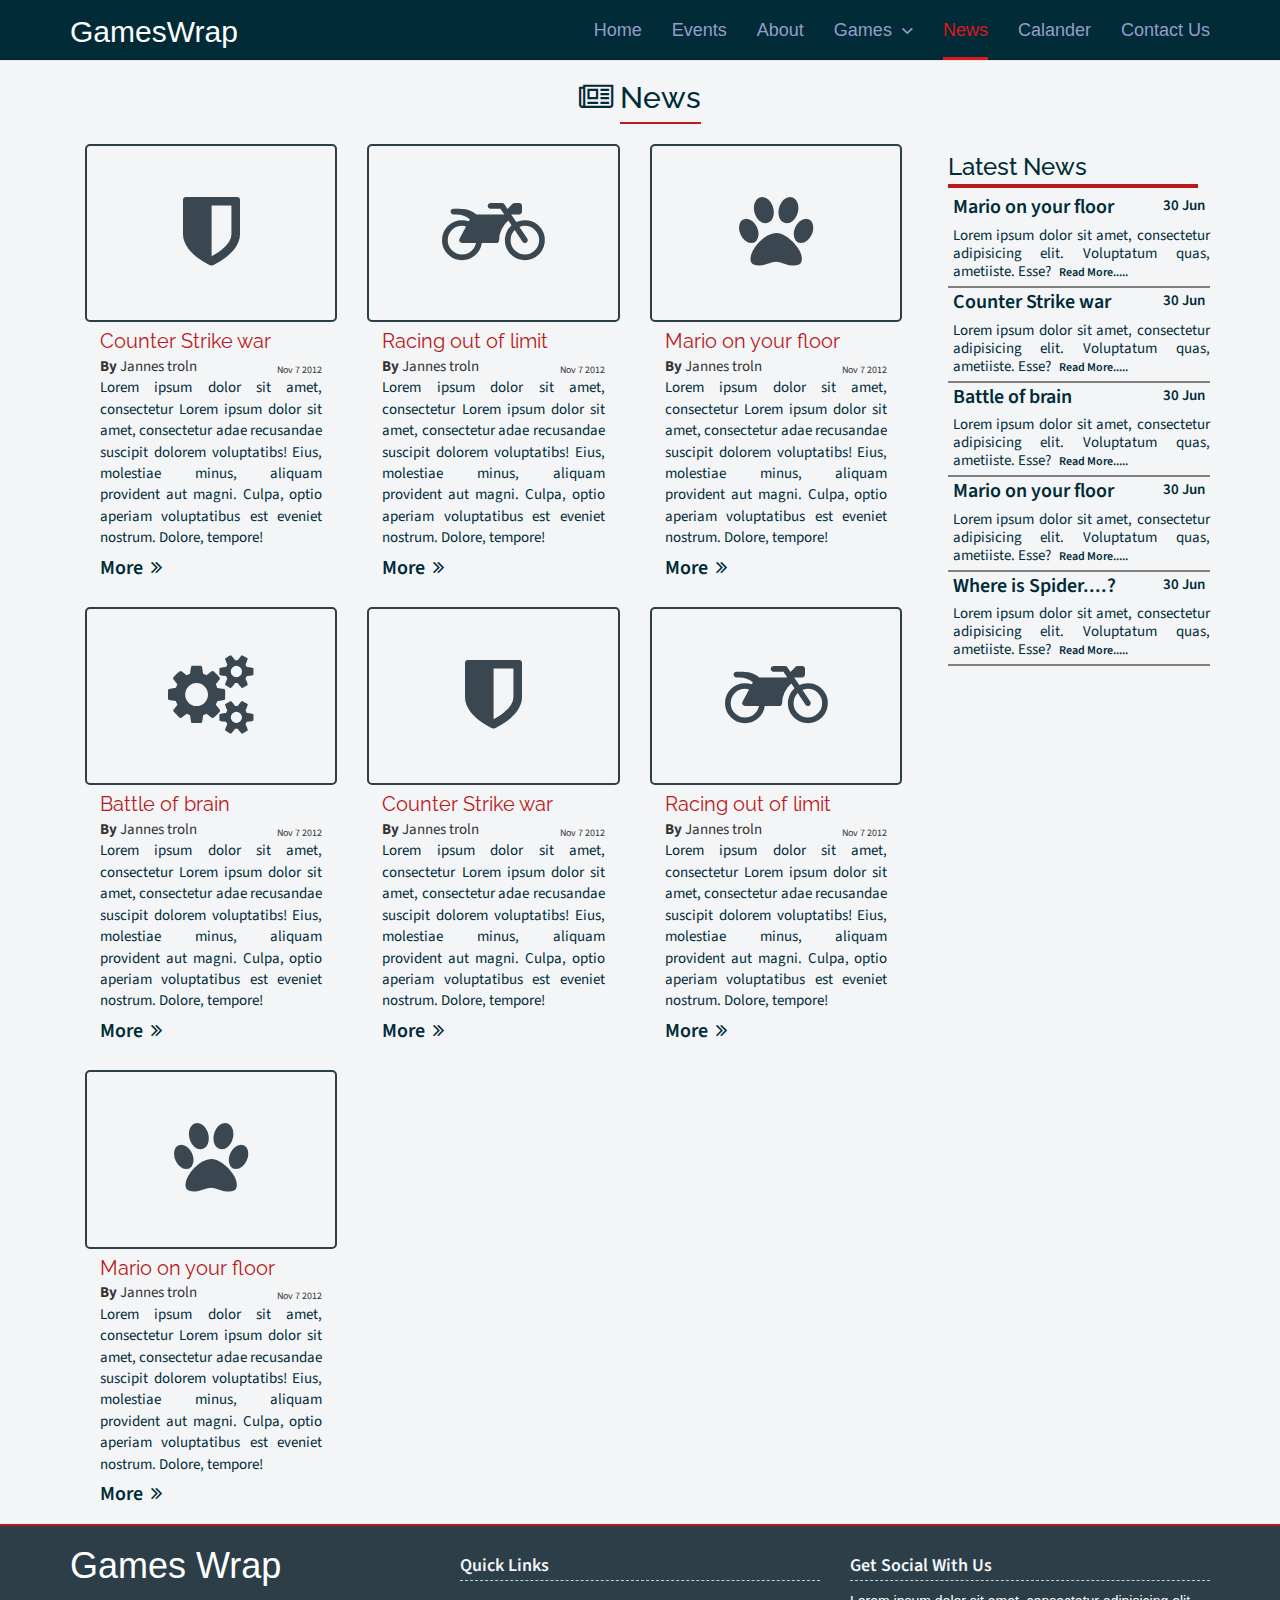
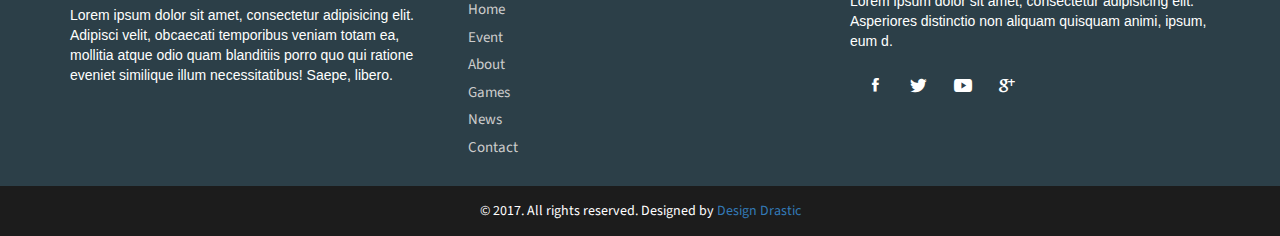
<file: news.html>
<!--
Crafted and Designed By DesignDrastic
Author: DesignDrastic
Author URL: http://designdrastic.com
License URL: http://designdrastic.com/license
-->
<!DOCTYPE html>
<html lang="en">
<head>
	<title>Games Wrap</title>
	<meta charset="UTF-8">
	<meta name="description" content="Gaming Website HTML5 Template">
	<meta name="keywords" content="dd,design drastic,free online Games Wrap template, download game template, premium template free download, responsive template,html5 and css3 template,free responsive template,free html5 template,html5 template download">
	<meta name="author" content="DesignDrastic">
	<meta name="viewport" content="width=device-width, initial-scale=1, maximum-scale=1, user-scalable=0"/>
	<!-- Bootstrap Css -->
	<link rel="stylesheet" type="text/css" href="assets/css/bootstrap.min.css">
	<!--FullCalander Css  -->
	<link rel='stylesheet' href='assets/css/fullcalendar.css'>
	<!-- Custom Css -->
	<link rel="stylesheet" type="text/css" href="assets/css/style.css">
	<!-- Animate Css -->
	<link rel="stylesheet" type="text/css" href="assets/css/animate.css">
	<!-- Font Awesome Css -->
    <link rel="stylesheet" type="text/css" href="assets/css/font-awesome.min.css">
	<!-- Google fonts API -->
	<link href="https://fonts.googleapis.com/css?family=PT+Sans:400,700|Raleway|Source+Sans+Pro:400,600,700|Ubuntu+Condensed|Ubuntu:300,400,500,700" rel="stylesheet">
	<!-- Slick css -->
	<link rel="stylesheet" type="text/css" href="assets/slick/slick.css"/>
	<link rel="stylesheet" type="text/css" href="assets/slick/slick-theme.css">
	<!-- Icons fonts -->
	<link rel="stylesheet" type="text/css" href="assets/ionicons/css/ionicons.min.css">
    <link rel="icon" type="image/png" href="assets/images/icon1.png">
    <!--[if lt IE 9]>
    <script src="https://cdnjs.cloudflare.com/ajax/libs/html5shiv/3.7.3/html5shiv.js"></script>
 	<![endif]-->
</head>
<body>
	<nav class="navbar theme-navbar navbar-default navbar-fixed-top" id="navbar">
	  <div class="container">
	    <!-- Brand and toggle get grouped for better mobile display -->
	    <div class="navbar-header">
	      <button type="button" class="navbar-toggle collapsed" data-toggle="collapse" data-target="#bs-example-navbar-collapse-1" aria-expanded="false">
	        <span class="sr-only">Toggle navigation</span>
	        <span class="icon-bar"></span>
	        <span class="icon-bar"></span>
	        <span class="icon-bar"></span>
	      </button>
	      <a class="navbar-brand" href="#">
	      	<h2 class="logo">GamesWrap</h2>
	      </a>
	    </div>
	    <!-- Collect the nav links, forms, and other content for toggling -->
	    <div class="collapse navbar-collapse" id="bs-example-navbar-collapse-1">
	      <ul id="active-box" class="nav navbar-nav navbar-right theme-nav">
	        <li ><a href="index.html" >Home</a></li>
	        <li ><a href="event.html">Events</a></li>
	        <li><a href="about.html" >About</a></li>
	        <li class="dropdown">
  				<a href="#" class="game-menu" role="button" data-toggle="dropdown" role="button">Games&nbsp;
  					<i class="ion-chevron-down"></i>
  				</a>
  				<ul class="dropdown-menu">
   					<li class=""><a href="free-games.html">Free Games</a></li> 
   					<li class=""><a href="premium-games.html">Premium Games</a></li> 
  				</ul>
			</li>
	        <li class="active"><a href="news.html" >News</a></li>
	        <li><a href="calander.html" >Calander</a></li>
	        <li><a href="contact.html">Contact Us</a></li>
	      </ul>
	    </div><!-- /.navbar-collapse -->
	  </div><!-- /.container-fluid -->
	</nav>
	<div class="clearfix"></div><div class="wrapper">
	<div class="container">
		<div class="row">
			<div class="event-head">
				<span class="event-icon"><i class="fa fa-newspaper-o" aria-hidden="true"></i></span>&nbsp;
				<h2 class="event-txt-head">News</h2>	
			</div>
		</div>
		<div class="row">
			<div class="col-md-12 col-sm-12 col-lg-9">
				<div class="news-container">
					<div class="item col-md-4 col-sm-6 col-xs-12">
						<div class="event-panel" id="event-box">
							<div class="col-md-12 col-sm-12 event-img">
								<i class="fa fa-shield" aria-hidden="true"></i>
							</div>
							<div class="col-md-12 col-sm-12 event-div">
								<p class="news-head">Counter Strike war
									<p class="news-auther"><strong>By</strong> Jannes troln<span class="pull-right event-month news-date">Nov 7 2012</span></p>
								</p>
								<p class="news-detail">Lorem ipsum dolor sit amet, consectetur Lorem ipsum dolor sit amet, consectetur adae recusandae suscipit dolorem voluptatibs! Eius, molestiae minus, aliquam provident aut magni. Culpa, optio aperiam voluptatibus est eveniet nostrum. Dolore, tempore!</p>
								<a class="news-more-btn" href="#">More &nbsp;<span><i class="fa fa-angle-double-right" aria-hidden="true"></i></span></a>
							</div>
						</div>
					</div>
					<div class="item col-md-4 col-sm-6 col-xs-12">
						<div class="event-panel" id="event-box">
							<div class="col-md-12 col-sm-12 event-img">
								<i class="fa fa-motorcycle" aria-hidden="true"></i>
							</div>
							
							<div class="col-md-12 col-sm-12 event-div">
								<p class="news-head">Racing out of limit
									<p class="news-auther"><strong>By</strong> Jannes troln<span class="pull-right event-month news-date">Nov 7 2012</span></p>
								</p>
								<p class="news-detail">Lorem ipsum dolor sit amet, consectetur Lorem ipsum dolor sit amet, consectetur adae recusandae suscipit dolorem voluptatibs! Eius, molestiae minus, aliquam provident aut magni. Culpa, optio aperiam voluptatibus est eveniet nostrum. Dolore, tempore!</p>
								<a class="news-more-btn" href="#">More &nbsp;<span><i class="fa fa-angle-double-right" aria-hidden="true"></i></span></a>
							</div>
						</div>
					</div>

					<div class="item col-md-4 col-sm-6 col-xs-12">
						<div class="event-panel" id="event-box">
							<div class="col-md-12 col-sm-12 event-img">
								<i class="fa fa-paw" aria-hidden="true"></i>
							</div>						
							<div class="col-md-12 col-sm-12 event-div">
								<p class="news-head">Mario on your floor
									<p class="news-auther"><strong>By</strong> Jannes troln<span class="pull-right event-month news-date">Nov 7 2012</span></p>
								</p>
								<p class="news-detail">Lorem ipsum dolor sit amet, consectetur Lorem ipsum dolor sit amet, consectetur adae recusandae suscipit dolorem voluptatibs! Eius, molestiae minus, aliquam provident aut magni. Culpa, optio aperiam voluptatibus est eveniet nostrum. Dolore, tempore!</p>
								<a class="news-more-btn" href="#">More &nbsp;<span><i class="fa fa-angle-double-right" aria-hidden="true"></i></span></a>
							</div>
						</div>
					</div>
					<div class="item col-md-4 col-sm-6 col-xs-12">
						<div class="event-panel" id="event-box">
							<div class="col-md-12 col-sm-12 event-img">
								<i class="fa fa-cogs" aria-hidden="true"></i>
							</div>
							
							<div class="col-md-12 col-sm-12 event-div">
								<p class="news-head">Battle of brain
									<p class="news-auther"><strong>By</strong> Jannes troln<span class="pull-right event-month news-date">Nov 7 2012</span></p>
								</p>
								<p class="news-detail">Lorem ipsum dolor sit amet, consectetur Lorem ipsum dolor sit amet, consectetur adae recusandae suscipit dolorem voluptatibs! Eius, molestiae minus, aliquam provident aut magni. Culpa, optio aperiam voluptatibus est eveniet nostrum. Dolore, tempore!</p>
								<a class="news-more-btn" href="#">More &nbsp;<span><i class="fa fa-angle-double-right" aria-hidden="true"></i></span></a>
							</div>
						</div>
					</div>				
					<div class="item col-md-4 col-sm-6 col-xs-12">
						<div class="event-panel" id="event-box">
							<div class="col-md-12 col-sm-12 event-img">
								<i class="fa fa-shield" aria-hidden="true"></i>
							</div>
							
							<div class="col-md-12 col-sm-12 event-div">
								<p class="news-head">Counter Strike war
									<p class="news-auther"><strong>By</strong> Jannes troln<span class="pull-right event-month news-date">Nov 7 2012</span></p>
								</p>
								<p class="news-detail">Lorem ipsum dolor sit amet, consectetur Lorem ipsum dolor sit amet, consectetur adae recusandae suscipit dolorem voluptatibs! Eius, molestiae minus, aliquam provident aut magni. Culpa, optio aperiam voluptatibus est eveniet nostrum. Dolore, tempore!</p>
								<a class="news-more-btn" href="#">More &nbsp;<span><i class="fa fa-angle-double-right" aria-hidden="true"></i></span></a>
							</div>
						</div>
					</div>					
					<div class="item col-md-4 col-sm-6 col-xs-12">
						<div class="event-panel" id="event-box">
							<div class="col-md-12 col-sm-12 event-img">
								<i class="fa fa-motorcycle" aria-hidden="true"></i>
							</div>
							
							<div class="col-md-12 col-sm-12 event-div">
								<p class="news-head">Racing out of limit
									<p class="news-auther"><strong>By</strong> Jannes troln<span class="pull-right event-month news-date">Nov 7 2012</span></p>
								</p>
								<p class="news-detail">Lorem ipsum dolor sit amet, consectetur Lorem ipsum dolor sit amet, consectetur adae recusandae suscipit dolorem voluptatibs! Eius, molestiae minus, aliquam provident aut magni. Culpa, optio aperiam voluptatibus est eveniet nostrum. Dolore, tempore!</p>
								<a class="news-more-btn" href="#">More &nbsp;<span><i class="fa fa-angle-double-right" aria-hidden="true"></i></span></a>
							</div>
						</div>
					</div>					
					<div class="item col-md-4 col-sm-6 col-xs-12">
						<div class="event-panel" id="event-box">
							<div class="col-md-12 col-sm-12 event-img">
								<i class="fa fa-paw" aria-hidden="true"></i>
							</div>
							
							<div class="col-md-12 col-sm-12 event-div">
								<p class="news-head">Mario on your floor
									<p class="news-auther"><strong>By</strong> Jannes troln<span class="pull-right event-month news-date">Nov 7 2012</span></p>
								</p>
								<p class="news-detail">Lorem ipsum dolor sit amet, consectetur Lorem ipsum dolor sit amet, consectetur adae recusandae suscipit dolorem voluptatibs! Eius, molestiae minus, aliquam provident aut magni. Culpa, optio aperiam voluptatibus est eveniet nostrum. Dolore, tempore!</p>
								<a class="news-more-btn" href="#">More &nbsp;<span><i class="fa fa-angle-double-right" aria-hidden="true"></i></span></a>
							</div>
						</div>
					</div>
				</div>
			</div>			
			<div class="col-md-12 col-sm-12 col-lg-3">
				<div class="latest-div">
					<h3 class="latest-Head">Latest News</h3>
						<div class="news-item">
							<p class="news-list-head">Mario on your floor
								<small class="pull-right latest-date">30 Jun</small>
							</p>
							<p class="news-list-body">Lorem ipsum dolor sit amet, consectetur adipisicing elit. Voluptatum quas, ametiiste. Esse?
							<span class="latest-more">Read More.....</span>
							</p>
						</div>
						<div class="news-item">
							<p class="news-list-head">Counter Strike war
								<small class="pull-right latest-date">30 Jun</small>
							</p>
							<p class="news-list-body">Lorem ipsum dolor sit amet, consectetur adipisicing elit. Voluptatum quas, ametiiste. Esse?
							<span class="latest-more">Read More.....</span>
							</p>
						</div>
						<div class="news-item">
							<p class="news-list-head">Battle of brain
								<small class="pull-right latest-date">30 Jun</small>
							</p>
							<p class="news-list-body">Lorem ipsum dolor sit amet, consectetur adipisicing elit. Voluptatum quas, ametiiste. Esse?
							<span class="latest-more">Read More.....</span>
							</p>
						</div>
						<div class="news-item">
							<p class="news-list-head">Mario on your floor
								<small class="pull-right latest-date">30 Jun</small>
							</p>
							<p class="news-list-body">Lorem ipsum dolor sit amet, consectetur adipisicing elit. Voluptatum quas, ametiiste. Esse?
							<span class="latest-more">Read More.....</span>
							</p>
						</div>
						<div class="news-item">
							<p class="news-list-head">Where is Spider....?
								<small class="pull-right latest-date">30 Jun</small>
							</p>
							<p class="news-list-body">Lorem ipsum dolor sit amet, consectetur adipisicing elit. Voluptatum quas, ametiiste. Esse?
							<span class="latest-more">Read More.....</span>
							</p>
						</div>
					</div>
				</div>
			</div>
		</div>
	</div>
</div>
<footer class="footer">
		<div class="container">
			<div class="row">
				<div class="col-md-4">
					<h1 class="logo no-anim">Games Wrap</h1>
					<div class="clearfix"></div><br />
					<p class="theme-text-white">Lorem ipsum dolor sit amet, consectetur adipisicing elit. Adipisci velit, obcaecati temporibus veniam totam ea, mollitia atque odio quam blanditiis porro quo qui ratione eveniet similique illum necessitatibus! Saepe, libero.</p>
				</div>
				<div class="col-md-4">
					<h4 class="footer-title">Quick Links</h4>
					<ul class="footer-list">
						<li><a href="index.html">Home</a></li>
						<li><a href="event.html">Event</a></li>
						<li><a href="about.html">About</a></li>
						<li><a href="free-games.html">Games</a></li>
						<li><a href="news.html">News</a></li>
						<li><a href="contact.html">Contact</a></li>
					</ul>
				</div>
				<div class="col-md-4">
					<h4 class="footer-title">Get Social With Us</h4>
					<p class="theme-text-white">Lorem ipsum dolor sit amet, consectetur adipisicing elit. Asperiores distinctio non aliquam quisquam animi, ipsum, eum d.</p>
					<ul class="footer-social">
						<li><a href="#" id=""><i class="ion-social-facebook"></i></a></li>
						<li><a href="#" id=""><i class="ion-social-twitter"></i></a></a></li>
						<li><a href="#" id=""><i class="ion-social-youtube"></i></a></a></li>
						<li><a href="#" id=""><i class="ion-social-googleplus"></i></a></a></li>
					</ul>
				</div>
			</div>
		</div>
	</footer>
	<div class="sub-footer">
		  <div class="text-center">
            <span class="copy-text">&copy; 2017. All rights reserved.</span>
            <span>Designed by <a href="http://designdrastic.com/">Design Drastic </a></span>
         </div>
	</div>
	<!-- jQuery js -->
	<script type="text/javascript" src="assets/js/jquery-3.2.1.min.js"></script>
	<!-- Moment js -->
	<script type="text/javascript" src="assets/js/moment.js"></script>
	<!-- Bootstrap js -->
	<script type="text/javascript" src ="assets/js/bootstrap.min.js"></script>
	<!-- Fullcalanderjs -->
	<script src='assets/js/fullcalendar.js'></script>
	<!-- Slick js -->
	<script type="text/javascript" src="assets/slick/slick.min.js"></script>
	<!-- Main js -->
	<script type="text/javascript" src="assets/js/main.js"></script>
</body>
</html>
</file>
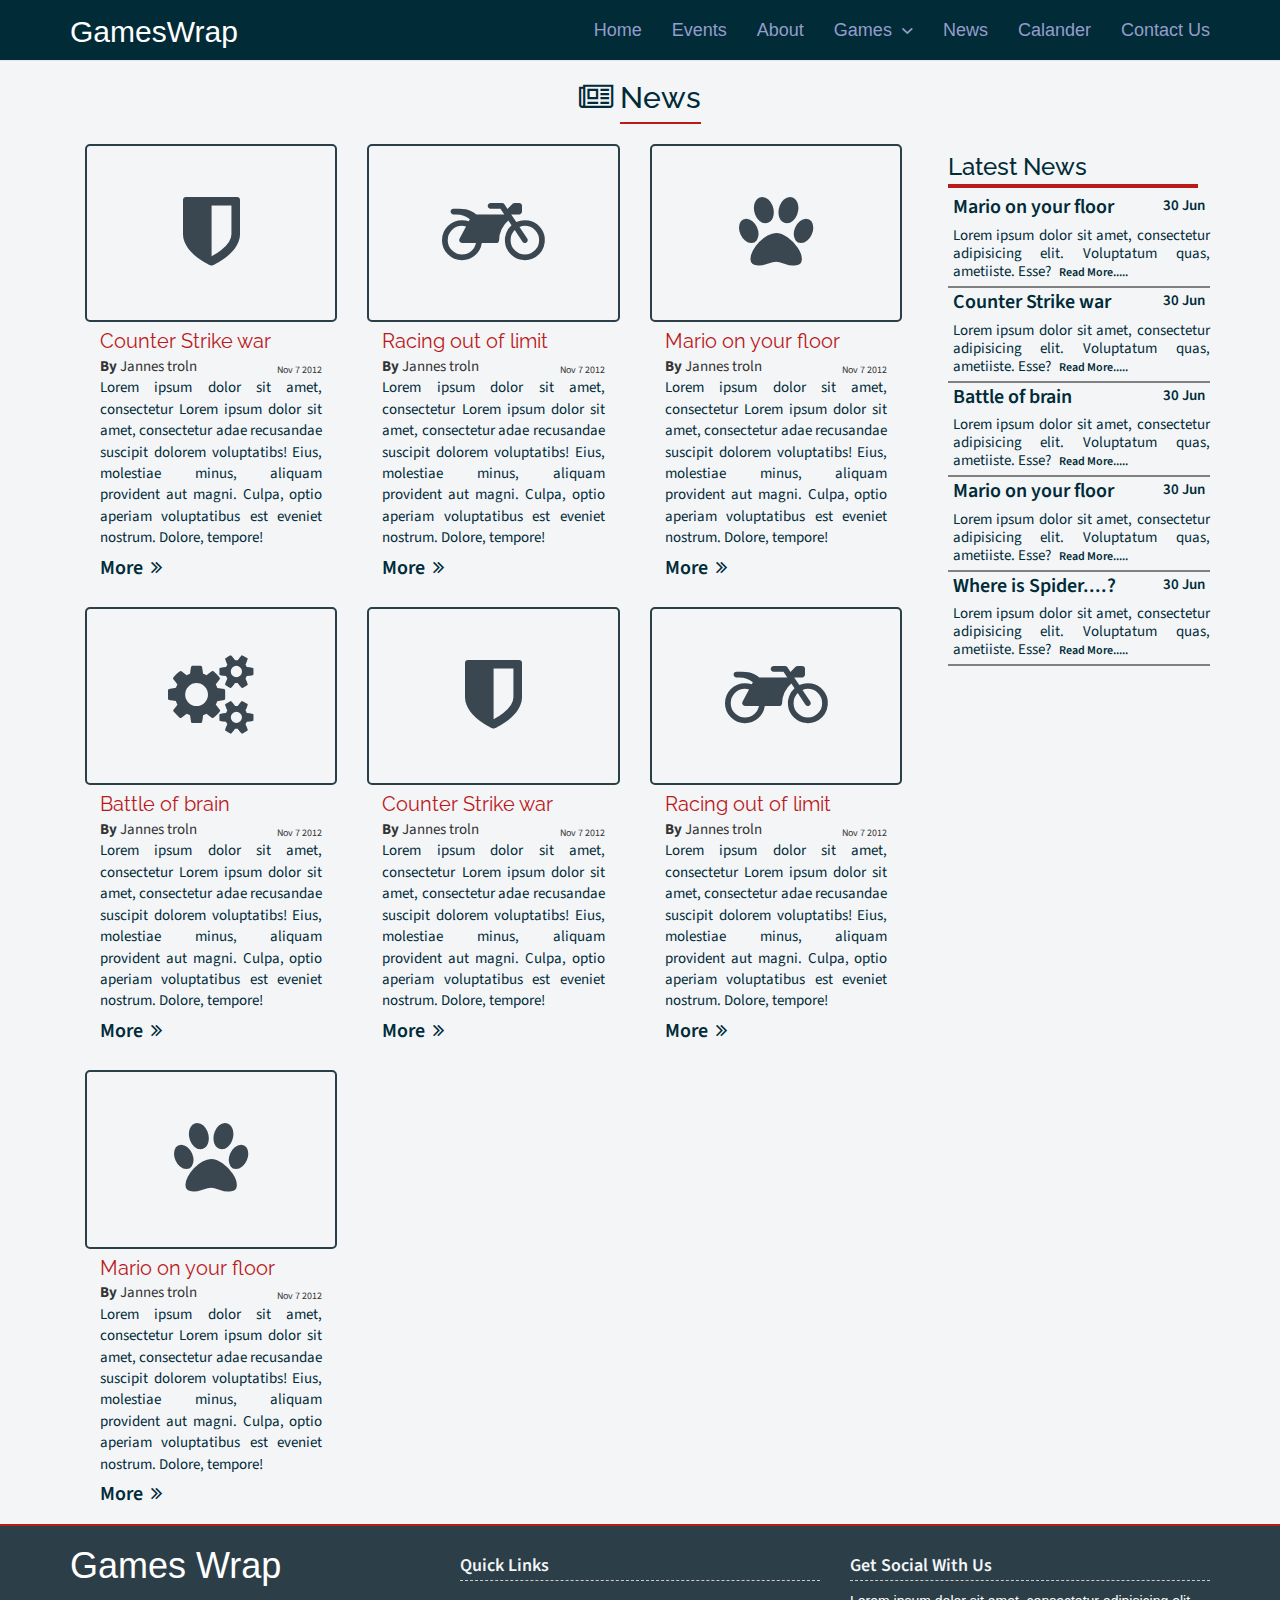
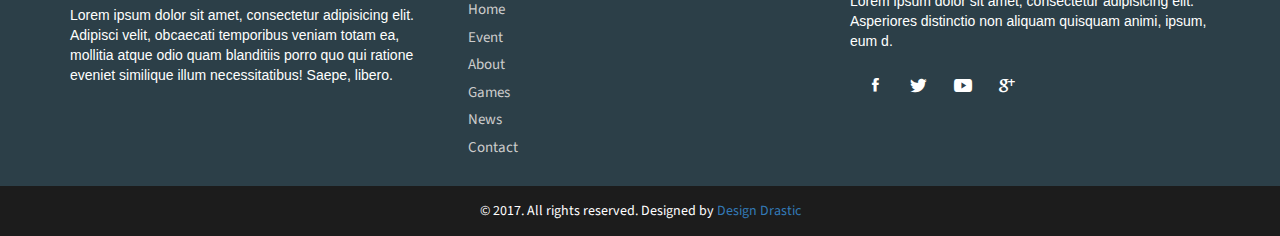
<file: premium-games.html>
<!--
Crafted and Designed By DesignDrastic
Author: DesignDrastic
Author URL: http://designdrastic.com
License URL: http://designdrastic.com/license
-->
<!DOCTYPE html>
<html lang="en">
<head>
	<title>Games Wrap</title>
	<meta charset="UTF-8">
	<meta name="description" content="Gaming Website HTML5 Template">
	<meta name="keywords" content="dd,design drastic,free online Games Wrap template, download game template, premium template free download, responsive template,html5 and css3 template,free responsive template,free html5 template,html5 template download">
	<meta name="author" content="DesignDrastic">
	<meta name="viewport" content="width=device-width, initial-scale=1, maximum-scale=1, user-scalable=0"/>
	<!-- Bootstrap Css -->
	<link rel="stylesheet" type="text/css" href="assets/css/bootstrap.min.css">
	<!--FullCalander Css  -->
	<link rel='stylesheet' href='assets/css/fullcalendar.css'>
	<!-- Custom Css -->
	<link rel="stylesheet" type="text/css" href="assets/css/style.css">
	<!-- Animate Css -->
	<link rel="stylesheet" type="text/css" href="assets/css/animate.css">
	<!-- Font Awesome Css -->
    <link rel="stylesheet" type="text/css" href="assets/css/font-awesome.min.css">
	<!-- Google fonts API -->
	<link href="https://fonts.googleapis.com/css?family=PT+Sans:400,700|Raleway|Source+Sans+Pro:400,600,700|Ubuntu+Condensed|Ubuntu:300,400,500,700" rel="stylesheet">
    <link rel="icon" type="image/png" href="assets/images/icon1.png">
	<!-- Slick css -->
	<link rel="stylesheet" type="text/css" href="assets/slick/slick.css"/>
	<link rel="stylesheet" type="text/css" href="assets/slick/slick-theme.css">
	<!-- Icons fonts -->
	<link rel="stylesheet" type="text/css" href="assets/ionicons/css/ionicons.min.css">
	<!--[if lt IE 9]>
    <script src="https://cdnjs.cloudflare.com/ajax/libs/html5shiv/3.7.3/html5shiv.js"></script>
 	<![endif]-->
</head>
<body>
	<nav class="navbar theme-navbar navbar-default navbar-fixed-top" id="navbar">
	  <div class="container">
	    <!-- Brand and toggle get grouped for better mobile display -->
	    <div class="navbar-header">
	      <button type="button" class="navbar-toggle collapsed" data-toggle="collapse" data-target="#bs-example-navbar-collapse-1" aria-expanded="false">
	        <span class="sr-only">Toggle navigation</span>
	        <span class="icon-bar"></span>
	        <span class="icon-bar"></span>
	        <span class="icon-bar"></span>
	      </button>
	      <a class="navbar-brand" href="#">
	      	<h2 class="logo">GamesWrap</h2>
	      </a>
	    </div>
	    <!-- Collect the nav links, forms, and other content for toggling -->
	    <div class="collapse navbar-collapse" id="bs-example-navbar-collapse-1">
	      <ul id="active-box" class="nav navbar-nav navbar-right theme-nav">
	        <li><a href="index.html" >Home</a></li>
	        <li ><a href="event.html">Events</a></li>
	        <li><a href="about.html" >About</a></li>
	        <li class="dropdown">
  				<a href="#" class="game-menu" role="button" data-toggle="dropdown" role="button">Games&nbsp;
  					<i class="ion-chevron-down"></i>
  				</a>
  				<ul class="dropdown-menu">
   					<li class=""><a href="free-games.html">Free Games</a></li> 
   					<li class="active"><a href="premium-games.html">Premium Games</a></li> 
  				</ul>
			</li>
	        <li><a href="news.html" >News</a></li>
	        <li><a href="calander.html" >Calander</a></li>
	        <li><a href="contact.html">Contact Us</a></li>
	      </ul>
	    </div><!-- /.navbar-collapse -->
	  </div><!-- /.container-fluid -->
	</nav>
	<div class="clearfix"></div><div class="wrapper">
	<div class="container">
		<div class="row">
			<div class="event-head">
				<span class="event-icon"><i class="fa fa-newspaper-o" aria-hidden="true"></i></span>&nbsp;
				<h2 class="event-txt-head">News</h2>	
			</div>
		</div>
		<div class="row">
			<div class="col-md-12 col-sm-12 col-lg-9">
				<div class="news-container">
					<div class="item col-md-4 col-sm-6 col-xs-12">
						<div class="event-panel" id="event-box">
							<div class="col-md-12 col-sm-12 event-img">
								<i class="fa fa-shield" aria-hidden="true"></i>
							</div>
							<div class="col-md-12 col-sm-12 event-div">
								<p class="news-head">Counter Strike war
									<p class="news-auther"><strong>By</strong> Jannes troln<span class="pull-right event-month news-date">Nov 7 2012</span></p>
								</p>
								<p class="news-detail">Lorem ipsum dolor sit amet, consectetur Lorem ipsum dolor sit amet, consectetur adae recusandae suscipit dolorem voluptatibs! Eius, molestiae minus, aliquam provident aut magni. Culpa, optio aperiam voluptatibus est eveniet nostrum. Dolore, tempore!</p>
								<a class="news-more-btn" href="#">More &nbsp;<span><i class="fa fa-angle-double-right" aria-hidden="true"></i></span></a>
							</div>
						</div>
					</div>
					<div class="item col-md-4 col-sm-6 col-xs-12">
						<div class="event-panel" id="event-box">
							<div class="col-md-12 col-sm-12 event-img">
								<i class="fa fa-motorcycle" aria-hidden="true"></i>
							</div>
							
							<div class="col-md-12 col-sm-12 event-div">
								<p class="news-head">Racing out of limit
									<p class="news-auther"><strong>By</strong> Jannes troln<span class="pull-right event-month news-date">Nov 7 2012</span></p>
								</p>
								<p class="news-detail">Lorem ipsum dolor sit amet, consectetur Lorem ipsum dolor sit amet, consectetur adae recusandae suscipit dolorem voluptatibs! Eius, molestiae minus, aliquam provident aut magni. Culpa, optio aperiam voluptatibus est eveniet nostrum. Dolore, tempore!</p>
								<a class="news-more-btn" href="#">More &nbsp;<span><i class="fa fa-angle-double-right" aria-hidden="true"></i></span></a>
							</div>
						</div>
					</div>

					<div class="item col-md-4 col-sm-6 col-xs-12">
						<div class="event-panel" id="event-box">
							<div class="col-md-12 col-sm-12 event-img">
								<i class="fa fa-paw" aria-hidden="true"></i>
							</div>						
							<div class="col-md-12 col-sm-12 event-div">
								<p class="news-head">Mario on your floor
									<p class="news-auther"><strong>By</strong> Jannes troln<span class="pull-right event-month news-date">Nov 7 2012</span></p>
								</p>
								<p class="news-detail">Lorem ipsum dolor sit amet, consectetur Lorem ipsum dolor sit amet, consectetur adae recusandae suscipit dolorem voluptatibs! Eius, molestiae minus, aliquam provident aut magni. Culpa, optio aperiam voluptatibus est eveniet nostrum. Dolore, tempore!</p>
								<a class="news-more-btn" href="#">More &nbsp;<span><i class="fa fa-angle-double-right" aria-hidden="true"></i></span></a>
							</div>
						</div>
					</div>
					<div class="item col-md-4 col-sm-6 col-xs-12">
						<div class="event-panel" id="event-box">
							<div class="col-md-12 col-sm-12 event-img">
								<i class="fa fa-cogs" aria-hidden="true"></i>
							</div>
							
							<div class="col-md-12 col-sm-12 event-div">
								<p class="news-head">Battle of brain
									<p class="news-auther"><strong>By</strong> Jannes troln<span class="pull-right event-month news-date">Nov 7 2012</span></p>
								</p>
								<p class="news-detail">Lorem ipsum dolor sit amet, consectetur Lorem ipsum dolor sit amet, consectetur adae recusandae suscipit dolorem voluptatibs! Eius, molestiae minus, aliquam provident aut magni. Culpa, optio aperiam voluptatibus est eveniet nostrum. Dolore, tempore!</p>
								<a class="news-more-btn" href="#">More &nbsp;<span><i class="fa fa-angle-double-right" aria-hidden="true"></i></span></a>
							</div>
						</div>
					</div>				
					<div class="item col-md-4 col-sm-6 col-xs-12">
						<div class="event-panel" id="event-box">
							<div class="col-md-12 col-sm-12 event-img">
								<i class="fa fa-shield" aria-hidden="true"></i>
							</div>
							
							<div class="col-md-12 col-sm-12 event-div">
								<p class="news-head">Counter Strike war
									<p class="news-auther"><strong>By</strong> Jannes troln<span class="pull-right event-month news-date">Nov 7 2012</span></p>
								</p>
								<p class="news-detail">Lorem ipsum dolor sit amet, consectetur Lorem ipsum dolor sit amet, consectetur adae recusandae suscipit dolorem voluptatibs! Eius, molestiae minus, aliquam provident aut magni. Culpa, optio aperiam voluptatibus est eveniet nostrum. Dolore, tempore!</p>
								<a class="news-more-btn" href="#">More &nbsp;<span><i class="fa fa-angle-double-right" aria-hidden="true"></i></span></a>
							</div>
						</div>
					</div>					
					<div class="item col-md-4 col-sm-6 col-xs-12">
						<div class="event-panel" id="event-box">
							<div class="col-md-12 col-sm-12 event-img">
								<i class="fa fa-motorcycle" aria-hidden="true"></i>
							</div>
							
							<div class="col-md-12 col-sm-12 event-div">
								<p class="news-head">Racing out of limit
									<p class="news-auther"><strong>By</strong> Jannes troln<span class="pull-right event-month news-date">Nov 7 2012</span></p>
								</p>
								<p class="news-detail">Lorem ipsum dolor sit amet, consectetur Lorem ipsum dolor sit amet, consectetur adae recusandae suscipit dolorem voluptatibs! Eius, molestiae minus, aliquam provident aut magni. Culpa, optio aperiam voluptatibus est eveniet nostrum. Dolore, tempore!</p>
								<a class="news-more-btn" href="#">More &nbsp;<span><i class="fa fa-angle-double-right" aria-hidden="true"></i></span></a>
							</div>
						</div>
					</div>					
					<div class="item col-md-4 col-sm-6 col-xs-12">
						<div class="event-panel" id="event-box">
							<div class="col-md-12 col-sm-12 event-img">
								<i class="fa fa-paw" aria-hidden="true"></i>
							</div>
							
							<div class="col-md-12 col-sm-12 event-div">
								<p class="news-head">Mario on your floor
									<p class="news-auther"><strong>By</strong> Jannes troln<span class="pull-right event-month news-date">Nov 7 2012</span></p>
								</p>
								<p class="news-detail">Lorem ipsum dolor sit amet, consectetur Lorem ipsum dolor sit amet, consectetur adae recusandae suscipit dolorem voluptatibs! Eius, molestiae minus, aliquam provident aut magni. Culpa, optio aperiam voluptatibus est eveniet nostrum. Dolore, tempore!</p>
								<a class="news-more-btn" href="#">More &nbsp;<span><i class="fa fa-angle-double-right" aria-hidden="true"></i></span></a>
							</div>
						</div>
					</div>
				</div>
			</div>			
			<div class="col-md-12 col-sm-12 col-lg-3">
				<div class="latest-div">
					<h3 class="latest-Head">Latest News</h3>
						<div class="news-item">
							<p class="news-list-head">Mario on your floor
								<small class="pull-right latest-date">30 Jun</small>
							</p>
							<p class="news-list-body">Lorem ipsum dolor sit amet, consectetur adipisicing elit. Voluptatum quas, ametiiste. Esse?
							<span class="latest-more">Read More.....</span>
							</p>
						</div>
						<div class="news-item">
							<p class="news-list-head">Counter Strike war
								<small class="pull-right latest-date">30 Jun</small>
							</p>
							<p class="news-list-body">Lorem ipsum dolor sit amet, consectetur adipisicing elit. Voluptatum quas, ametiiste. Esse?
							<span class="latest-more">Read More.....</span>
							</p>
						</div>
						<div class="news-item">
							<p class="news-list-head">Battle of brain
								<small class="pull-right latest-date">30 Jun</small>
							</p>
							<p class="news-list-body">Lorem ipsum dolor sit amet, consectetur adipisicing elit. Voluptatum quas, ametiiste. Esse?
							<span class="latest-more">Read More.....</span>
							</p>
						</div>
						<div class="news-item">
							<p class="news-list-head">Mario on your floor
								<small class="pull-right latest-date">30 Jun</small>
							</p>
							<p class="news-list-body">Lorem ipsum dolor sit amet, consectetur adipisicing elit. Voluptatum quas, ametiiste. Esse?
							<span class="latest-more">Read More.....</span>
							</p>
						</div>
						<div class="news-item">
							<p class="news-list-head">Where is Spider....?
								<small class="pull-right latest-date">30 Jun</small>
							</p>
							<p class="news-list-body">Lorem ipsum dolor sit amet, consectetur adipisicing elit. Voluptatum quas, ametiiste. Esse?
							<span class="latest-more">Read More.....</span>
							</p>
						</div>
					</div>
				</div>
			</div>
		</div>
	</div>
</div>
<footer class="footer">
		<div class="container">
			<div class="row">
				<div class="col-md-4">
					<h1 class="logo no-anim">Games Wrap</h1>
					<div class="clearfix"></div><br />
					<p class="theme-text-white">Lorem ipsum dolor sit amet, consectetur adipisicing elit. Adipisci velit, obcaecati temporibus veniam totam ea, mollitia atque odio quam blanditiis porro quo qui ratione eveniet similique illum necessitatibus! Saepe, libero.</p>
				</div>
				<div class="col-md-4">
					<h4 class="footer-title">Quick Links</h4>
					<ul class="footer-list">
						<li><a href="index.html">Home</a></li>
						<li><a href="event.html">Event</a></li>
						<li><a href="about.html">About</a></li>
						<li><a href="free-games.html">Games</a></li>
						<li><a href="news.html">News</a></li>
						<li><a href="contact.html">Contact</a></li>
					</ul>
				</div>
				<div class="col-md-4">
					<h4 class="footer-title">Get Social With Us</h4>
					<p class="theme-text-white">Lorem ipsum dolor sit amet, consectetur adipisicing elit. Asperiores distinctio non aliquam quisquam animi, ipsum, eum d.</p>
					<ul class="footer-social">
						<li><a href="#" id=""><i class="ion-social-facebook"></i></a></li>
						<li><a href="#" id=""><i class="ion-social-twitter"></i></a></a></li>
						<li><a href="#" id=""><i class="ion-social-youtube"></i></a></a></li>
						<li><a href="#" id=""><i class="ion-social-googleplus"></i></a></a></li>
					</ul>
				</div>
			</div>
		</div>
	</footer>
	<div class="sub-footer">
		  <div class="text-center">
            <span class="copy-text">&copy; 2017. All rights reserved.</span>
            <span>Designed by <a href="http://designdrastic.com/">Design Drastic </a></span>
         </div>
	</div>
	<!-- jQuery js -->
	<script type="text/javascript" src="assets/js/jquery-3.2.1.min.js"></script>
	<!-- Moment js -->
	<script type="text/javascript" src="assets/js/moment.js"></script>
	<!-- Bootstrap js -->
	<script type="text/javascript" src ="assets/js/bootstrap.min.js"></script>
	<!-- Fullcalanderjs -->
	<script src='assets/js/fullcalendar.js'></script>
	<!-- Slick js -->
	<script type="text/javascript" src="assets/slick/slick.min.js"></script>
	<!-- Main js -->
	<script type="text/javascript" src="assets/js/main.js"></script>
</body>
</html>
</file>
<file: assets/css/fullcalendar.css>
/*!
 * FullCalendar v3.4.0 Stylesheet
 * Docs & License: https://fullcalendar.io/
 * (c) 2017 Adam Shaw
 */


.fc {
	direction: ltr;
	text-align: left;
}

.fc-rtl {
	text-align: right;
}

body .fc { /* extra precedence to overcome jqui */
	font-size: 1em;
}


/* Colors
--------------------------------------------------------------------------------------------------*/

.fc-unthemed th,
.fc-unthemed td,
.fc-unthemed thead,
.fc-unthemed tbody,
.fc-unthemed .fc-divider,
.fc-unthemed .fc-row,
.fc-unthemed .fc-content, /* for gutter border */
.fc-unthemed .fc-popover,
.fc-unthemed .fc-list-view,
.fc-unthemed .fc-list-heading td {
	border-color: #ddd;
}

.fc-unthemed .fc-popover {
	background-color: #fff;
}

.fc-unthemed .fc-divider,
.fc-unthemed .fc-popover .fc-header,
.fc-unthemed .fc-list-heading td {
	background: #eee;
}

.fc-unthemed .fc-popover .fc-header .fc-close {
	color: #666;
}

.fc-unthemed td.fc-today {
	background: #fcf8e3;
}

.fc-highlight { /* when user is selecting cells */
	background: #bce8f1;
	opacity: .3;
}

.fc-bgevent { /* default look for background events */
	background: rgb(143, 223, 130);
	opacity: .3;
}

.fc-nonbusiness { /* default look for non-business-hours areas */
	/* will inherit .fc-bgevent's styles */
	background: #d7d7d7;
}

.fc-unthemed .fc-disabled-day {
	background: #d7d7d7;
	opacity: .3;
}

.ui-widget .fc-disabled-day { /* themed */
	background-image: none;
}


/* Icons (inline elements with styled text that mock arrow icons)
--------------------------------------------------------------------------------------------------*/

.fc-icon {
	display: inline-block;
	height: 1em;
	line-height: 1em;
	font-size: 1em;
	text-align: center;
	overflow: hidden;
	font-family: "Courier New", Courier, monospace;

	/* don't allow browser text-selection */
	-webkit-touch-callout: none;
	-webkit-user-select: none;
	-khtml-user-select: none;
	-moz-user-select: none;
	-ms-user-select: none;
	user-select: none;
	}

/*
Acceptable font-family overrides for individual icons:
	"Arial", sans-serif
	"Times New Roman", serif

NOTE: use percentage font sizes or else old IE chokes
*/

.fc-icon:after {
	position: relative;
}

.fc-icon-left-single-arrow:after {
	content: "\02039";
	font-weight: bold;
	font-size: 200%;
	top: -7%;
}

.fc-icon-right-single-arrow:after {
	content: "\0203A";
	font-weight: bold;
	font-size: 200%;
	top: -7%;
}

.fc-icon-left-double-arrow:after {
	content: "\000AB";
	font-size: 160%;
	top: -7%;
}

.fc-icon-right-double-arrow:after {
	content: "\000BB";
	font-size: 160%;
	top: -7%;
}

.fc-icon-left-triangle:after {
	content: "\25C4";
	font-size: 125%;
	top: 3%;
}

.fc-icon-right-triangle:after {
	content: "\25BA";
	font-size: 125%;
	top: 3%;
}

.fc-icon-down-triangle:after {
	content: "\25BC";
	font-size: 125%;
	top: 2%;
}

.fc-icon-x:after {
	content: "\000D7";
	font-size: 200%;
	top: 6%;
}


/* Buttons (styled <button> tags, normalized to work cross-browser)
--------------------------------------------------------------------------------------------------*/

.fc button {
	/* force height to include the border and padding */
	-moz-box-sizing: border-box;
	-webkit-box-sizing: border-box;
	box-sizing: border-box;

	/* dimensions */
	margin: 0;
	height: 2.1em;
	padding: 0 .6em;

	/* text & cursor */
	font-size: 1em; /* normalize */
	white-space: nowrap;
	cursor: pointer;
}

/* Firefox has an annoying inner border */
.fc button::-moz-focus-inner { margin: 0; padding: 0; }
	
.fc-state-default { /* non-theme */
	border: 1px solid;
}

.fc-state-default.fc-corner-left { /* non-theme */
	border-top-left-radius: 4px;
	border-bottom-left-radius: 4px;
}

.fc-state-default.fc-corner-right { /* non-theme */
	border-top-right-radius: 4px;
	border-bottom-right-radius: 4px;
}

/* icons in buttons */

.fc button .fc-icon { /* non-theme */
	position: relative;
	top: -0.05em; /* seems to be a good adjustment across browsers */
	margin: 0 .2em;
	vertical-align: middle;
}
	
/*
  button states
  borrowed from twitter bootstrap (http://twitter.github.com/bootstrap/)
*/

.fc-state-default {
	background-color: #f5f5f5;
	background-image: -moz-linear-gradient(top, #ffffff, #e6e6e6);
	background-image: -webkit-gradient(linear, 0 0, 0 100%, from(#ffffff), to(#e6e6e6));
	background-image: -webkit-linear-gradient(top, #ffffff, #e6e6e6);
	background-image: -o-linear-gradient(top, #ffffff, #e6e6e6);
	background-image: linear-gradient(to bottom, #ffffff, #e6e6e6);
	background-repeat: repeat-x;
	border-color: #e6e6e6 #e6e6e6 #bfbfbf;
	border-color: rgba(0, 0, 0, 0.1) rgba(0, 0, 0, 0.1) rgba(0, 0, 0, 0.25);
	color: #333;
	text-shadow: 0 1px 1px rgba(255, 255, 255, 0.75);
	box-shadow: inset 0 1px 0 rgba(255, 255, 255, 0.2), 0 1px 2px rgba(0, 0, 0, 0.05);
}

.fc-state-hover,
.fc-state-down,
.fc-state-active,
.fc-state-disabled {
	color: #333333;
	background-color: #e6e6e6;
}

.fc-state-hover {
	color: #333333;
	text-decoration: none;
	background-position: 0 -15px;
	-webkit-transition: background-position 0.1s linear;
	   -moz-transition: background-position 0.1s linear;
	     -o-transition: background-position 0.1s linear;
	        transition: background-position 0.1s linear;
}

.fc-state-down,
.fc-state-active {
	background-color: #cccccc;
	background-image: none;
	box-shadow: inset 0 2px 4px rgba(0, 0, 0, 0.15), 0 1px 2px rgba(0, 0, 0, 0.05);
}

.fc-state-disabled {
	cursor: default;
	background-image: none;
	opacity: 0.65;
	box-shadow: none;
}


/* Buttons Groups
--------------------------------------------------------------------------------------------------*/

.fc-button-group {
	display: inline-block;
}

/*
every button that is not first in a button group should scootch over one pixel and cover the
previous button's border...
*/

.fc .fc-button-group > * { /* extra precedence b/c buttons have margin set to zero */
	float: left;
	margin: 0 0 0 -1px;
}

.fc .fc-button-group > :first-child { /* same */
	margin-left: 0;
}


/* Popover
--------------------------------------------------------------------------------------------------*/

.fc-popover {
	position: absolute;
	box-shadow: 0 2px 6px rgba(0,0,0,.15);
}

.fc-popover .fc-header { /* TODO: be more consistent with fc-head/fc-body */
	padding: 2px 4px;
}

.fc-popover .fc-header .fc-title {
	margin: 0 2px;
}

.fc-popover .fc-header .fc-close {
	cursor: pointer;
}

.fc-ltr .fc-popover .fc-header .fc-title,
.fc-rtl .fc-popover .fc-header .fc-close {
	float: left;
}

.fc-rtl .fc-popover .fc-header .fc-title,
.fc-ltr .fc-popover .fc-header .fc-close {
	float: right;
}

/* unthemed */

.fc-unthemed .fc-popover {
	border-width: 1px;
	border-style: solid;
}

.fc-unthemed .fc-popover .fc-header .fc-close {
	font-size: .9em;
	margin-top: 2px;
}

/* jqui themed */

.fc-popover > .ui-widget-header + .ui-widget-content {
	border-top: 0; /* where they meet, let the header have the border */
}


/* Misc Reusable Components
--------------------------------------------------------------------------------------------------*/

.fc-divider {
	border-style: solid;
	border-width: 1px;
}

hr.fc-divider {
	height: 0;
	margin: 0;
	padding: 0 0 2px; /* height is unreliable across browsers, so use padding */
	border-width: 1px 0;
}

.fc-clear {
	clear: both;
}

.fc-bg,
.fc-bgevent-skeleton,
.fc-highlight-skeleton,
.fc-helper-skeleton {
	/* these element should always cling to top-left/right corners */
	position: absolute;
	top: 0;
	left: 0;
	right: 0;
}

.fc-bg {
	bottom: 0; /* strech bg to bottom edge */
}

.fc-bg table {
	height: 100%; /* strech bg to bottom edge */
}


/* Tables
--------------------------------------------------------------------------------------------------*/

.fc table {
	width: 100%;
	box-sizing: border-box; /* fix scrollbar issue in firefox */
	table-layout: fixed;
	border-collapse: collapse;
	border-spacing: 0;
	font-size: 1em; /* normalize cross-browser */
}

.fc th {
	text-align: center;
}

.fc th,
.fc td {
	border-style: solid;
	border-width: 1px;
	padding: 0;
	vertical-align: top;
}

.fc td.fc-today {
	border-style: double; /* overcome neighboring borders */
}


/* Internal Nav Links
--------------------------------------------------------------------------------------------------*/

a[data-goto] {
	cursor: pointer;
}

a[data-goto]:hover {
	text-decoration: underline;
}


/* Fake Table Rows
--------------------------------------------------------------------------------------------------*/

.fc .fc-row { /* extra precedence to overcome themes w/ .ui-widget-content forcing a 1px border */
	/* no visible border by default. but make available if need be (scrollbar width compensation) */
	border-style: solid;
	border-width: 0;
}

.fc-row table {
	/* don't put left/right border on anything within a fake row.
	   the outer tbody will worry about this */
	border-left: 0 hidden transparent;
	border-right: 0 hidden transparent;

	/* no bottom borders on rows */
	border-bottom: 0 hidden transparent; 
}

.fc-row:first-child table {
	border-top: 0 hidden transparent; /* no top border on first row */
}


/* Day Row (used within the header and the DayGrid)
--------------------------------------------------------------------------------------------------*/

.fc-row {
	position: relative;
}

.fc-row .fc-bg {
	z-index: 1;
}

/* highlighting cells & background event skeleton */

.fc-row .fc-bgevent-skeleton,
.fc-row .fc-highlight-skeleton {
	bottom: 0; /* stretch skeleton to bottom of row */
}

.fc-row .fc-bgevent-skeleton table,
.fc-row .fc-highlight-skeleton table {
	height: 100%; /* stretch skeleton to bottom of row */
}

.fc-row .fc-highlight-skeleton td,
.fc-row .fc-bgevent-skeleton td {
	border-color: transparent;
}

.fc-row .fc-bgevent-skeleton {
	z-index: 2;

}

.fc-row .fc-highlight-skeleton {
	z-index: 3;
}

/*
row content (which contains day/week numbers and events) as well as "helper" (which contains
temporary rendered events).
*/

.fc-row .fc-content-skeleton {
	position: relative;
	z-index: 4;
	padding-bottom: 2px; /* matches the space above the events */
}

.fc-row .fc-helper-skeleton {
	z-index: 5;
}

.fc-row .fc-content-skeleton td,
.fc-row .fc-helper-skeleton td {
	/* see-through to the background below */
	background: none; /* in case <td>s are globally styled */
	border-color: transparent;

	/* don't put a border between events and/or the day number */
	border-bottom: 0;
}

.fc-row .fc-content-skeleton tbody td, /* cells with events inside (so NOT the day number cell) */
.fc-row .fc-helper-skeleton tbody td {
	/* don't put a border between event cells */
	border-top: 0;
}


/* Scrolling Container
--------------------------------------------------------------------------------------------------*/

.fc-scroller {
	-webkit-overflow-scrolling: touch;
}

/* TODO: move to agenda/basic */
.fc-scroller > .fc-day-grid,
.fc-scroller > .fc-time-grid {
	position: relative; /* re-scope all positions */
	width: 100%; /* hack to force re-sizing this inner element when scrollbars appear/disappear */
}


/* Global Event Styles
--------------------------------------------------------------------------------------------------*/

.fc-event {
	position: relative; /* for resize handle and other inner positioning */
	display: block; /* make the <a> tag block */
	font-size: .85em;
	line-height: 1.3;
	border-radius: 3px;
	border: 1px solid #3a87ad; /* default BORDER color */
	font-weight: normal; /* undo jqui's ui-widget-header bold */
}

.fc-event,
.fc-event-dot {
	background-color: #3a87ad; /* default BACKGROUND color */
}

/* overpower some of bootstrap's and jqui's styles on <a> tags */
.fc-event,
.fc-event:hover,
.ui-widget .fc-event {
	color: #fff; /* default TEXT color */
	text-decoration: none; /* if <a> has an href */
}

.fc-event[href],
.fc-event.fc-draggable {
	cursor: pointer; /* give events with links and draggable events a hand mouse pointer */
}

.fc-not-allowed, /* causes a "warning" cursor. applied on body */
.fc-not-allowed .fc-event { /* to override an event's custom cursor */
	cursor: not-allowed;
}

.fc-event .fc-bg { /* the generic .fc-bg already does position */
	z-index: 1;
	background: #fff;
	opacity: .25;
}

.fc-event .fc-content {
	position: relative;
	z-index: 2;
}

/* resizer (cursor AND touch devices) */

.fc-event .fc-resizer {
	position: absolute;
	z-index: 4;
}

/* resizer (touch devices) */

.fc-event .fc-resizer {
	display: none;
}

.fc-event.fc-allow-mouse-resize .fc-resizer,
.fc-event.fc-selected .fc-resizer {
	/* only show when hovering or selected (with touch) */
	display: block;
}

/* hit area */

.fc-event.fc-selected .fc-resizer:before {
	/* 40x40 touch area */
	content: "";
	position: absolute;
	z-index: 9999; /* user of this util can scope within a lower z-index */
	top: 50%;
	left: 50%;
	width: 40px;
	height: 40px;
	margin-left: -20px;
	margin-top: -20px;
}


/* Event Selection (only for touch devices)
--------------------------------------------------------------------------------------------------*/

.fc-event.fc-selected {
	z-index: 9999 !important; /* overcomes inline z-index */
	box-shadow: 0 2px 5px rgba(0, 0, 0, 0.2);
}

.fc-event.fc-selected.fc-dragging {
	box-shadow: 0 2px 7px rgba(0, 0, 0, 0.3);
}


/* Horizontal Events
--------------------------------------------------------------------------------------------------*/

/* bigger touch area when selected */
.fc-h-event.fc-selected:before {
	content: "";
	position: absolute;
	z-index: 3; /* below resizers */
	top: -10px;
	bottom: -10px;
	left: 0;
	right: 0;
}

/* events that are continuing to/from another week. kill rounded corners and butt up against edge */

.fc-ltr .fc-h-event.fc-not-start,
.fc-rtl .fc-h-event.fc-not-end {
	margin-left: 0;
	border-left-width: 0;
	padding-left: 1px; /* replace the border with padding */
	border-top-left-radius: 0;
	border-bottom-left-radius: 0;
}

.fc-ltr .fc-h-event.fc-not-end,
.fc-rtl .fc-h-event.fc-not-start {
	margin-right: 0;
	border-right-width: 0;
	padding-right: 1px; /* replace the border with padding */
	border-top-right-radius: 0;
	border-bottom-right-radius: 0;
}

/* resizer (cursor AND touch devices) */

/* left resizer  */
.fc-ltr .fc-h-event .fc-start-resizer,
.fc-rtl .fc-h-event .fc-end-resizer {
	cursor: w-resize;
	left: -1px; /* overcome border */
}

/* right resizer */
.fc-ltr .fc-h-event .fc-end-resizer,
.fc-rtl .fc-h-event .fc-start-resizer {
	cursor: e-resize;
	right: -1px; /* overcome border */
}

/* resizer (mouse devices) */

.fc-h-event.fc-allow-mouse-resize .fc-resizer {
	width: 7px;
	top: -1px; /* overcome top border */
	bottom: -1px; /* overcome bottom border */
}

/* resizer (touch devices) */

.fc-h-event.fc-selected .fc-resizer {
	/* 8x8 little dot */
	border-radius: 4px;
	border-width: 1px;
	width: 6px;
	height: 6px;
	border-style: solid;
	border-color: inherit;
	background: #fff;
	/* vertically center */
	top: 50%;
	margin-top: -4px;
}

/* left resizer  */
.fc-ltr .fc-h-event.fc-selected .fc-start-resizer,
.fc-rtl .fc-h-event.fc-selected .fc-end-resizer {
	margin-left: -4px; /* centers the 8x8 dot on the left edge */
}

/* right resizer */
.fc-ltr .fc-h-event.fc-selected .fc-end-resizer,
.fc-rtl .fc-h-event.fc-selected .fc-start-resizer {
	margin-right: -4px; /* centers the 8x8 dot on the right edge */
}


/* DayGrid events
----------------------------------------------------------------------------------------------------
We use the full "fc-day-grid-event" class instead of using descendants because the event won't
be a descendant of the grid when it is being dragged.
*/

.fc-day-grid-event {
	margin: 1px 2px 0; /* spacing between events and edges */
	padding: 0 1px;
}

tr:first-child > td > .fc-day-grid-event {
	margin-top: 2px; /* a little bit more space before the first event */
}

.fc-day-grid-event.fc-selected:after {
	content: "";
	position: absolute;
	z-index: 1; /* same z-index as fc-bg, behind text */
	/* overcome the borders */
	top: -1px;
	right: -1px;
	bottom: -1px;
	left: -1px;
	/* darkening effect */
	background: #000;
	opacity: .25;
}

.fc-day-grid-event .fc-content { /* force events to be one-line tall */
	white-space: nowrap;
	overflow: hidden;
}

.fc-day-grid-event .fc-time {
	font-weight: bold;
}

/* resizer (cursor devices) */

/* left resizer  */
.fc-ltr .fc-day-grid-event.fc-allow-mouse-resize .fc-start-resizer,
.fc-rtl .fc-day-grid-event.fc-allow-mouse-resize .fc-end-resizer {
	margin-left: -2px; /* to the day cell's edge */
}

/* right resizer */
.fc-ltr .fc-day-grid-event.fc-allow-mouse-resize .fc-end-resizer,
.fc-rtl .fc-day-grid-event.fc-allow-mouse-resize .fc-start-resizer {
	margin-right: -2px; /* to the day cell's edge */
}


/* Event Limiting
--------------------------------------------------------------------------------------------------*/

/* "more" link that represents hidden events */

a.fc-more {
	margin: 1px 3px;
	font-size: .85em;
	cursor: pointer;
	text-decoration: none;
}

a.fc-more:hover {
	text-decoration: underline;
}

.fc-limited { /* rows and cells that are hidden because of a "more" link */
	display: none;
}

/* popover that appears when "more" link is clicked */

.fc-day-grid .fc-row {
	z-index: 1; /* make the "more" popover one higher than this */
}

.fc-more-popover {
	z-index: 2;
	width: 220px;
}

.fc-more-popover .fc-event-container {
	padding: 10px;
}


/* Now Indicator
--------------------------------------------------------------------------------------------------*/

.fc-now-indicator {
	position: absolute;
	border: 0 solid red;
}


/* Utilities
--------------------------------------------------------------------------------------------------*/

.fc-unselectable {
	-webkit-user-select: none;
	 -khtml-user-select: none;
	   -moz-user-select: none;
	    -ms-user-select: none;
	        user-select: none;
	-webkit-touch-callout: none;
	-webkit-tap-highlight-color: rgba(0, 0, 0, 0);
}



/* Toolbar
--------------------------------------------------------------------------------------------------*/

.fc-toolbar {
	text-align: center;
}

.fc-toolbar.fc-header-toolbar {
	margin-bottom: 1em;
}

.fc-toolbar.fc-footer-toolbar {
	margin-top: 1em;
}

.fc-toolbar .fc-left {
	float: left;
}

.fc-toolbar .fc-right {
	float: right;
}

.fc-toolbar .fc-center {
	display: inline-block;
}

/* the things within each left/right/center section */
.fc .fc-toolbar > * > * { /* extra precedence to override button border margins */
	float: left;
	margin-left: .75em;
}

/* the first thing within each left/center/right section */
.fc .fc-toolbar > * > :first-child { /* extra precedence to override button border margins */
	margin-left: 0;
}
	
/* title text */

.fc-toolbar h2 {
	margin: 0;
}

/* button layering (for border precedence) */

.fc-toolbar button {
	position: relative;
}

.fc-toolbar .fc-state-hover,
.fc-toolbar .ui-state-hover {
	z-index: 2;
}
	
.fc-toolbar .fc-state-down {
	z-index: 3;
}

.fc-toolbar .fc-state-active,
.fc-toolbar .ui-state-active {
	z-index: 4;
}

.fc-toolbar button:focus {
	z-index: 5;
}


/* View Structure
--------------------------------------------------------------------------------------------------*/

/* undo twitter bootstrap's box-sizing rules. normalizes positioning techniques */
/* don't do this for the toolbar because we'll want bootstrap to style those buttons as some pt */
.fc-view-container *,
.fc-view-container *:before,
.fc-view-container *:after {
	-webkit-box-sizing: content-box;
	   -moz-box-sizing: content-box;
	        box-sizing: content-box;
}

.fc-view, /* scope positioning and z-index's for everything within the view */
.fc-view > table { /* so dragged elements can be above the view's main element */
	position: relative;
	z-index: 1;
}



/* BasicView
--------------------------------------------------------------------------------------------------*/

/* day row structure */

.fc-basicWeek-view .fc-content-skeleton,
.fc-basicDay-view .fc-content-skeleton {
	/* there may be week numbers in these views, so no padding-top */
	padding-bottom: 1em; /* ensure a space at bottom of cell for user selecting/clicking */
}

.fc-basic-view .fc-body .fc-row {
	min-height: 4em; /* ensure that all rows are at least this tall */
}

/* a "rigid" row will take up a constant amount of height because content-skeleton is absolute */

.fc-row.fc-rigid {
	overflow: hidden;
}

.fc-row.fc-rigid .fc-content-skeleton {
	position: absolute;
	top: 0;
	left: 0;
	right: 0;
}

/* week and day number styling */

.fc-day-top.fc-other-month {
	opacity: 0.3;
}

.fc-basic-view .fc-week-number,
.fc-basic-view .fc-day-number {
	padding: 2px;
}

.fc-basic-view th.fc-week-number,
.fc-basic-view th.fc-day-number {
	padding: 0 2px; /* column headers can't have as much v space */
}

.fc-ltr .fc-basic-view .fc-day-top .fc-day-number { float: right; }
.fc-rtl .fc-basic-view .fc-day-top .fc-day-number { float: left; }

.fc-ltr .fc-basic-view .fc-day-top .fc-week-number { float: left; border-radius: 0 0 3px 0; }
.fc-rtl .fc-basic-view .fc-day-top .fc-week-number { float: right; border-radius: 0 0 0 3px; }

.fc-basic-view .fc-day-top .fc-week-number {
	min-width: 1.5em;
	text-align: center;
	background-color: #f2f2f2;
	color: #808080;
}

/* when week/day number have own column */

.fc-basic-view td.fc-week-number {
	text-align: center;
}

.fc-basic-view td.fc-week-number > * {
	/* work around the way we do column resizing and ensure a minimum width */
	display: inline-block;
	min-width: 1.25em;
}


/* AgendaView all-day area
--------------------------------------------------------------------------------------------------*/

.fc-agenda-view .fc-day-grid {
	position: relative;
	z-index: 2; /* so the "more.." popover will be over the time grid */
}

.fc-agenda-view .fc-day-grid .fc-row {
	min-height: 3em; /* all-day section will never get shorter than this */
}

.fc-agenda-view .fc-day-grid .fc-row .fc-content-skeleton {
	padding-bottom: 1em; /* give space underneath events for clicking/selecting days */
}


/* TimeGrid axis running down the side (for both the all-day area and the slot area)
--------------------------------------------------------------------------------------------------*/

.fc .fc-axis { /* .fc to overcome default cell styles */
	vertical-align: middle;
	padding: 0 4px;
	white-space: nowrap;
}

.fc-ltr .fc-axis {
	text-align: right;
}

.fc-rtl .fc-axis {
	text-align: left;
}

.ui-widget td.fc-axis {
	font-weight: normal; /* overcome jqui theme making it bold */
}


/* TimeGrid Structure
--------------------------------------------------------------------------------------------------*/

.fc-time-grid-container, /* so scroll container's z-index is below all-day */
.fc-time-grid { /* so slats/bg/content/etc positions get scoped within here */
	position: relative;
	z-index: 1;
}

.fc-time-grid {
	min-height: 100%; /* so if height setting is 'auto', .fc-bg stretches to fill height */
}

.fc-time-grid table { /* don't put outer borders on slats/bg/content/etc */
	border: 0 hidden transparent;
}

.fc-time-grid > .fc-bg {
	z-index: 1;
}

.fc-time-grid .fc-slats,
.fc-time-grid > hr { /* the <hr> AgendaView injects when grid is shorter than scroller */
	position: relative;
	z-index: 2;
}

.fc-time-grid .fc-content-col {
	position: relative; /* because now-indicator lives directly inside */
}

.fc-time-grid .fc-content-skeleton {
	position: absolute;
	z-index: 3;
	top: 0;
	left: 0;
	right: 0;
}

/* divs within a cell within the fc-content-skeleton */

.fc-time-grid .fc-business-container {
	position: relative;
	z-index: 1;
}

.fc-time-grid .fc-bgevent-container {
	position: relative;
	z-index: 2;
}

.fc-time-grid .fc-highlight-container {
	position: relative;
	z-index: 3;
}

.fc-time-grid .fc-event-container {
	position: relative;
	z-index: 4;
}

.fc-time-grid .fc-now-indicator-line {
	z-index: 5;
}

.fc-time-grid .fc-helper-container { /* also is fc-event-container */
	position: relative;
	z-index: 6;
}


/* TimeGrid Slats (lines that run horizontally)
--------------------------------------------------------------------------------------------------*/

.fc-time-grid .fc-slats td {
	height: 1.5em;
	border-bottom: 0; /* each cell is responsible for its top border */
}

.fc-time-grid .fc-slats .fc-minor td {
	border-top-style: dotted;
}

.fc-time-grid .fc-slats .ui-widget-content { /* for jqui theme */
	background: none; /* see through to fc-bg */
}


/* TimeGrid Highlighting Slots
--------------------------------------------------------------------------------------------------*/

.fc-time-grid .fc-highlight-container { /* a div within a cell within the fc-highlight-skeleton */
	position: relative; /* scopes the left/right of the fc-highlight to be in the column */
}

.fc-time-grid .fc-highlight {
	position: absolute;
	left: 0;
	right: 0;
	/* top and bottom will be in by JS */
}


/* TimeGrid Event Containment
--------------------------------------------------------------------------------------------------*/

.fc-ltr .fc-time-grid .fc-event-container { /* space on the sides of events for LTR (default) */
	margin: 0 2.5% 0 2px;
}

.fc-rtl .fc-time-grid .fc-event-container { /* space on the sides of events for RTL */
	margin: 0 2px 0 2.5%;
}

.fc-time-grid .fc-event,
.fc-time-grid .fc-bgevent {
	position: absolute;
	z-index: 1; /* scope inner z-index's */
}

.fc-time-grid .fc-bgevent {
	/* background events always span full width */
	left: 0;
	right: 0;
}


/* Generic Vertical Event
--------------------------------------------------------------------------------------------------*/

.fc-v-event.fc-not-start { /* events that are continuing from another day */
	/* replace space made by the top border with padding */
	border-top-width: 0;
	padding-top: 1px;

	/* remove top rounded corners */
	border-top-left-radius: 0;
	border-top-right-radius: 0;
}

.fc-v-event.fc-not-end {
	/* replace space made by the top border with padding */
	border-bottom-width: 0;
	padding-bottom: 1px;

	/* remove bottom rounded corners */
	border-bottom-left-radius: 0;
	border-bottom-right-radius: 0;
}


/* TimeGrid Event Styling
----------------------------------------------------------------------------------------------------
We use the full "fc-time-grid-event" class instead of using descendants because the event won't
be a descendant of the grid when it is being dragged.
*/

.fc-time-grid-event {
	overflow: hidden; /* don't let the bg flow over rounded corners */
}

.fc-time-grid-event.fc-selected {
	/* need to allow touch resizers to extend outside event's bounding box */
	/* common fc-selected styles hide the fc-bg, so don't need this anyway */
	overflow: visible;
}

.fc-time-grid-event.fc-selected .fc-bg {
	display: none; /* hide semi-white background, to appear darker */
}

.fc-time-grid-event .fc-content {
	overflow: hidden; /* for when .fc-selected */
}

.fc-time-grid-event .fc-time,
.fc-time-grid-event .fc-title {
	padding: 0 1px;
}

.fc-time-grid-event .fc-time {
	font-size: .85em;
	white-space: nowrap;
}

/* short mode, where time and title are on the same line */

.fc-time-grid-event.fc-short .fc-content {
	/* don't wrap to second line (now that contents will be inline) */
	white-space: nowrap;
}

.fc-time-grid-event.fc-short .fc-time,
.fc-time-grid-event.fc-short .fc-title {
	/* put the time and title on the same line */
	display: inline-block;
	vertical-align: top;
}

.fc-time-grid-event.fc-short .fc-time span {
	display: none; /* don't display the full time text... */
}

.fc-time-grid-event.fc-short .fc-time:before {
	content: attr(data-start); /* ...instead, display only the start time */
}

.fc-time-grid-event.fc-short .fc-time:after {
	content: "\000A0-\000A0"; /* seperate with a dash, wrapped in nbsp's */
}

.fc-time-grid-event.fc-short .fc-title {
	font-size: .85em; /* make the title text the same size as the time */
	padding: 0; /* undo padding from above */
}

/* resizer (cursor device) */

.fc-time-grid-event.fc-allow-mouse-resize .fc-resizer {
	left: 0;
	right: 0;
	bottom: 0;
	height: 8px;
	overflow: hidden;
	line-height: 8px;
	font-size: 11px;
	font-family: monospace;
	text-align: center;
	cursor: s-resize;
}

.fc-time-grid-event.fc-allow-mouse-resize .fc-resizer:after {
	content: "=";
}

/* resizer (touch device) */

.fc-time-grid-event.fc-selected .fc-resizer {
	/* 10x10 dot */
	border-radius: 5px;
	border-width: 1px;
	width: 8px;
	height: 8px;
	border-style: solid;
	border-color: inherit;
	background: #fff;
	/* horizontally center */
	left: 50%;
	margin-left: -5px;
	/* center on the bottom edge */
	bottom: -5px;
}


/* Now Indicator
--------------------------------------------------------------------------------------------------*/

.fc-time-grid .fc-now-indicator-line {
	border-top-width: 1px;
	left: 0;
	right: 0;
}

/* arrow on axis */

.fc-time-grid .fc-now-indicator-arrow {
	margin-top: -5px; /* vertically center on top coordinate */
}

.fc-ltr .fc-time-grid .fc-now-indicator-arrow {
	left: 0;
	/* triangle pointing right... */
	border-width: 5px 0 5px 6px;
	border-top-color: transparent;
	border-bottom-color: transparent;
}

.fc-rtl .fc-time-grid .fc-now-indicator-arrow {
	right: 0;
	/* triangle pointing left... */
	border-width: 5px 6px 5px 0;
	border-top-color: transparent;
	border-bottom-color: transparent;
}



/* List View
--------------------------------------------------------------------------------------------------*/

/* possibly reusable */

.fc-event-dot {
	display: inline-block;
	width: 10px;
	height: 10px;
	border-radius: 5px;
}

/* view wrapper */

.fc-rtl .fc-list-view {
	direction: rtl; /* unlike core views, leverage browser RTL */
}

.fc-list-view {
	border-width: 1px;
	border-style: solid;
}

/* table resets */

.fc .fc-list-table {
	table-layout: auto; /* for shrinkwrapping cell content */
}

.fc-list-table td {
	border-width: 1px 0 0;
	padding: 8px 14px;
}

.fc-list-table tr:first-child td {
	border-top-width: 0;
}

/* day headings with the list */

.fc-list-heading {
	border-bottom-width: 1px;
}

.fc-list-heading td {
	font-weight: bold;
}

.fc-ltr .fc-list-heading-main { float: left; }
.fc-ltr .fc-list-heading-alt { float: right; }

.fc-rtl .fc-list-heading-main { float: right; }
.fc-rtl .fc-list-heading-alt { float: left; }

/* event list items */

.fc-list-item.fc-has-url {
	cursor: pointer; /* whole row will be clickable */
}

.fc-list-item:hover td {
	background-color: #f5f5f5;
}

.fc-list-item-marker,
.fc-list-item-time {
	white-space: nowrap;
	width: 1px;
}

/* make the dot closer to the event title */
.fc-ltr .fc-list-item-marker { padding-right: 0; }
.fc-rtl .fc-list-item-marker { padding-left: 0; }

.fc-list-item-title a {
	/* every event title cell has an <a> tag */
	text-decoration: none;
	color: inherit;
}

.fc-list-item-title a[href]:hover {
	/* hover effect only on titles with hrefs */
	text-decoration: underline;
}

/* message when no events */

.fc-list-empty-wrap2 {
	position: absolute;
	top: 0;
	left: 0;
	right: 0;
	bottom: 0;
}

.fc-list-empty-wrap1 {
	width: 100%;
	height: 100%;
	display: table;
}

.fc-list-empty {
	display: table-cell;
	vertical-align: middle;
	text-align: center;
}

.fc-unthemed .fc-list-empty { /* theme will provide own background */
	background-color: #eee;
}
</file>
<file: assets/css/style.css>
/*
    Crafted and Designed By DesignDrastic
    Author: DesignDrastic
    Author URL: http://designdrastic.com
    License URL: http://designdrastic.com/license
*/
html,
body
{
    background: #f3f5f7;
}
.wrapper
{
    margin-top: 61px;
}
/* General */
.p-0
{
    padding: 0;
}
.m-0
{
    margin: 0;
}
/* Custom nav */
.logo
{
    font-family: 'Ubuntu Condensed', sans-serif;

    margin: 0;

    transition: .3s;

    color: #fff;
}
.logo:hover
{
    margin-left: -28px;

    letter-spacing: 5px;
}
.navbar.theme-navbar
{
    background: #002b37;
}

.navbar.theme-navbar .theme-nav li
{
    padding: 0 15px;
}
.navbar.theme-navbar .theme-nav li a
{
    font-family: 'Ubuntu Condensed', sans-serif;
    font-size: 18px;

    padding: 20px 0;

    transition: .3s;

    color: #959dcb;
}
.navbar.theme-navbar .theme-nav li a:hover
{
    color: #dc191b;
    box-shadow: 0 -3px 0 #dc191b inset;
}
.navbar.theme-navbar .theme-nav > li > a > i:before
{
    font-size: 12px;
}
.theme-nav .active a
{
    color: #dc191b !important;
    background-color: transparent !important;
    box-shadow: 0 -3px 0 #dc191b inset;
}
.theme-nav .dropdown .dropdown-menu
{
    background-color: #002b37;
}
.navbar.theme-navbar .theme-nav .dropdown .dropdown-menu li a
{
    padding: 10px 0;
}
.navbar.theme-navbar .theme-nav .dropdown .dropdown-menu li a:hover
{
    background-color: #002b37;
}
.navbar.theme-navbar .theme-nav .dropdown a:focus
{
    color: #959dcb;
    background-color: #002b37;
}
/* Banner / Herounit / Header*/
.theme-banner
{
    max-height: 500px;
}
.theme-banner .theme-banner-left
{
    position: relative;

    height: 350px;

    background: url(http://a.dilcdn.com/bl/wp-content/uploads/sites/6/2016/02/lego-star-wars-chronicles-of-the-force-1536x864-116594574879.jpg);
    background-size: 100%;
    box-shadow: 0 -150px 140px -55px #000 inset;
}
.theme-banner .theme-banner-caption
{
    position: absolute;
    bottom: 0;

    width: 100%;

    text-align: center;
}
.theme-banner .theme-banner-caption .banner-title
{
    font-family: 'Source Sans Pro', sans-serif;

    transition: .3s;

    color: #f3f5f7;
}
.theme-banner .theme-banner-caption .banner-subtitle
{
    font-family: 'Source Sans Pro', sans-serif;

    transition: .3s;

    color: #cfcfcf;
}
.theme-banner .theme-banner-left:hover .banner-title
{
    text-shadow: 0 0 12px #fff;
}
.theme-banner .theme-banner-right
{
    position: relative;

    display: flex;

    height: calc(350px / 3);

    transition: .3s;
    text-align: center;

    justify-content: center;
    align-items: center;
}
.theme-banner .theme-banner-right:after
{
    position: absolute;

    width: 100%;
    height: 100%;

    content: ' ';

    background: rgba(0,0,0,.6);
}
.theme-banner .theme-banner-right.theme-banner-right-1
{
    background: url(http://www.psnation.com/wp-content/uploads/2014/06/uncharted-4-banner.png);
    background-position: center;
    background-size: 100%;
}
.theme-banner .theme-banner-right.theme-banner-right-2
{
    background: url(http://i.imgur.com/WWFloyW.png);
    background-position: center;
    background-size: 100%;
}
.theme-banner .theme-banner-right.theme-banner-right-3
{
    background: url(http://www11.onrpg.com/wp-content/uploads/2015/06/Total-War-Warhammer-668x227.png);
    background-position: center;
    background-size: 100%;
}
.theme-banner .theme-banner-right .banner-title
{
    font-family: 'Source Sans Pro', sans-serif;

    z-index: 999;

    color: #fff;
    text-shadow: 0 0 2px #333;
}
.theme-banner .theme-banner-right:hover .banner-title
{
    text-shadow: 0 0 2px #fff;
}
.theme-banner .theme-banner-right:hover
{
    background-size: 120%;
}
/* Slick config */
.slick-slider .slick-arrow:before
{
    color: #002b37;
}
/* Fonts & Labels */
.theme-slide-title
{
    font-family: 'Raleway', sans-serif;
    font-size: 22px;
}
.theme-title
{
    font-family: 'Raleway', sans-serif;

    color: #002b37;
}
.theme-text
{
    font-family: 'Source Sans Pro', sans-serif;
}
.theme-text-white
{
    font-family: 'S Sans Pro', sans-serif;

    color: #fff;
}
p.theme-text
{
    font-size: 15px;
}
.footer-title
{
    font-family: 'Source Sans Pro', sans-serif;
    font-weight: 600;

    padding-bottom: 5px;

    color: #f3f5f7;
    border-bottom: 1px dashed #ccc;
}
.text-ellip
{
    font-family: 'Source Sans Pro', sans-serif;
    font-size: 15px;
    line-height: 1.4;

    display: block;
    display: -webkit-box;
    overflow: hidden;

    height: 60px;
    margin: 0 auto;

    text-overflow: ellipsis;

    color: #464646;

    -webkit-line-clamp: 3;
    -webkit-box-orient: vertical;
}
.theme-title .underline
{
    padding-bottom: 10px;

    border-bottom: 2px solid #bc191b;
}
/* Card */
.card
{
    position: relative;

    overflow: hidden;

    transition: all 250ms cubic-bezier(.5, 0, .3, 1);

    border-radius: 3px;
    background: #fff;
    box-shadow: 0 1px 3px rgba(0, 0, 0, .12), 0 1px 2px rgba(0, 0, 0, .24);
}
.card:hover
{
    box-shadow: 0 10px 20px rgba(0, 0, 0, .19), 0 6px 6px rgba(0, 0, 0, .23);
}
.card .card-content
{
    padding: 10px;
}
.card .card-tag
{
    font-family: 'Source Sans Pro', sans-serif;

    position: absolute;
    left: -120px;

    padding: 7px 20px;

    transition: .5s;

    color: #fff;
    background: #bc191b;
}
.card .card-content .card-title
{
    font-family: 'Source Sans Pro', sans-serif;
    font-size: 25px;
    font-weight: 600;

    margin: 0;

    cursor: pointer;
    transition: .3s;

    color: #2c6566;
}
.card:hover .card-content .card-title
{
    color: #bc191b;
}
.card .card-title + small
{
    font-size: 14px;
    font-weight: 600;

    color: #666;
}
/* News div */
.div-news
{
    padding: 10px;

    transition: .3s;

    border-bottom: 1px solid #ccc;
}
.div-news:hover
{
    background: #fefeff;
}
.div-news .theme-title
{
    font-family: 'Source Sans Pro', sans-serif;
    font-size: 24px;
    font-weight: 600;

    margin: 0;

    cursor: pointer;

    color: #2c6566;
}
.div-news .theme-title:hover
{
    color: #bc191b;
}
.div-news .theme-title + small
{
    font-size: 13px;
    font-weight: 600;

    color: #666;
}
/* Sidebar */
.theme-sidebar
{
    border-radius: 2px;
    box-shadow: 0 0 120px 20px #ccc inset;
}
.theme-sidebar .theme-sidebar-div
{
    position: relative;

    height: 100%;
    padding: 10px;

    cursor: pointer;
    transition: 1s;

    border-bottom: 1px solid #ccc;
    background-attachment: fixed;
    background-size: 100%;
}
.theme-sidebar .theme-sidebar-overlay
{
    position: absolute;
    z-index: 0;
    top: 0;
    left: 0;

    display: none;

    width: 100%;
    height: 100%;

    background: rgba(0, 0, 0, .8);
}
.theme-sidebar-div.theme-sidebar-div-1:hover
{
    background: url(../images/sidebartitle1.png);
    background-size: 110%;
}
.theme-sidebar-div.theme-sidebar-div-2:hover
{
    background: url(../images/sidebartitle2.jpg);
    background-size: 110%;
}
.theme-sidebar-div.theme-sidebar-div-3:hover
{
    background: url(../images/sidebartitle3.jpg);
    background-size: 110%;
}
.theme-sidebar-div.theme-sidebar-div-4:hover
{
    background: url(../images/sidebartitle4.jpg);
    background-size: 110%;
}
.theme-sidebar .theme-sidebar-div .theme-sidebar-title
{
    font-family: 'Source Sans Pro', sans-serif;
    font-size: 24px;
    font-weight: 600;

    margin: 0;

    color: darkred;
}
.theme-sidebar .theme-sidebar-div .theme-sidebar-subtitle
{
    font-family: 'Source Sans Pro', sans-serif;

    color: #616161;
}
.theme-sidebar .theme-sidebar-div:hover .theme-sidebar-overlay
{
    display: block;
}
.theme-sidebar .theme-sidebar-div:hover .theme-sidebar-title
{
    color: #fff;
}
.theme-sidebar .theme-sidebar-div:hover .theme-sidebar-subtitle
{
    color: #f3f5f7;
}
/* Theme tabs */
.vid-tab-div
{
    padding-top: 10px;

    transition: .3s;
}
.vid-tab-div:hover
{
    background: #fff;
    box-shadow: 0 1px 3px rgba(0, 0, 0, .12), 0 1px 2px rgba(0, 0, 0, .24);
}
.nav-tabs
{
    border-color: #2c6566;
}
.theme-subtitle
{
    font-family: 'Source Sans Pro', sans-serif;
    font-size: 15px;
    font-weight: 300;

    color: #2c6566;
}
.theme-tabs .nav-tabs > li.active > a,
.theme-tabs .nav-tabs > li.active > a:focus,
.theme-tabs .nav-tabs > li.active > a:hover
{
    font-family: 'Source Sans Pro', sans-serif;
    font-size: 16px;

    pointer-events: none;

    color: #2c6566;
    border: 1px solid #2c6566;
    border-bottom-color: #f3f5f7;
    border-radius: 0;
    background: transparent;
    box-shadow: 0 4px #2c6566 inset;
}
.theme-tabs .nav > li > a
{
    font-family: 'Source Sans Pro', sans-serif;
    font-size: 16px;

    transition: .5s;

    color: #666;
    border: 1px solid transparent;
    border-radius: 0;
}
.theme-tabs .nav > li > a:hover
{
    background: transparent;
    box-shadow: 0 4px 0 #666 inset;
}
.theme-tab-title
{
    font-family: 'Source Sans Pro', sans-serif;
    font-size: 22px;
    font-weight: 600;

    margin: 0;
    margin-bottom: 5px;

    cursor: pointer;

    color: #2c6566;
}
.theme-tab-title:hover
{
    color: #bc191b;
}
/* Tabs */
.vid-img
{
    margin-bottom: 20px;
}
/* Tab 1 css */
.vid-img .vid-img-thumbnail
{
    position: relative;

    overflow: hidden;
}
.vid-img .vid-img-thumbnail img
{
    width: 100%;
    max-height: 300px;

    transition: .3s;
}
.vid-img:hover .vid-img-thumbnail img
{
    transform: scale(1.2);
}
.vid-img .vid-img-thumbnail .img-caption
{
    position: absolute;
    z-index: 9;
    top: 0;
    right: 0;
    bottom: 0;
    left: 0;

    display: flex;
    visibility: hidden;

    transition: .3s;
    transform: translate(0, 10%);

    opacity: 0;
    background: rgba(0, 0, 0, .7);

    align-items: center;
    justify-content: center;
}
.vid-img .vid-img-thumbnail:hover .img-caption
{
    top: 0;

    visibility: visible;

    transform: translate(0, 0);

    opacity: 1;
}
.vid-img .vid-img-thumbnail .img-caption i
{
    font-size: 40px;

    cursor: pointer;
    transition: .3s;

    color: #fff;
}
.vid-img .vid-img-thumbnail .img-caption i:hover
{
    transform: scale(1.2);
}
.vid-img .vid-img-thumbnail .img-bottom-info
{
    font-family: 'PT Sans', sans-serif;

    position: absolute;
    z-index: 9999;
    right: 0;
    bottom: 0;
    left: 0;

    padding: 5px;

    color: #fff;
    background: #2c3f48;
}
/* Footer */
.footer
{
    padding: 20px;

    border-top: 2px solid #bc191b;
    background: #2c3f48;
}
.no-anim
{
    transition: none;
    pointer-events: none;
}
.footer-list
{
    margin: 0;
    padding: 5px;

    list-style: none;
}
.footer-list li a
{
    font-family: 'Source Sans Pro', sans-serif;
    font-size: 15px;

    display: inline-block;

    padding: 3px;

    transition: .3s;

    color: #ccc;
}
.footer-list li a:hover
{
    padding-left: 10px;

    color: #fff;
}
.footer-social
{
    margin: 0;
    padding: 5px;

    list-style: none;
}
.footer-social li
{
    display: inline;
}
.footer-social li a
{
    font-size: 18px;
    line-height: 40px;

    display: inline-block;
    /*background: red;*/

    width: 40px;
    height: 40px;

    transition: .3s;
    text-align: center;

    color: #fff;
    border-radius: 2px;
}
.footer-social li a:hover
{
    box-shadow: 0 25px 0 #bc191b inset, 0 -25px 0 #bc191b inset;
}
.sub-footer
{
    font-family: 'Source Sans Pro', sans-serif;

    padding: 15px;

    color: #fff;
    background: #1c1c1c;
}


/***********************************************************/
/****** About Page Css*****/
.about-head
{
    position: relative;

    display: block;

    text-align: center;

    color: #002b37;
}
.about-icon
{
    font-size: 30px;

    display: inline-block;
}
.about-txt-head
{
    font-family: 'Raleway', sans-serif;
    font-size: 30px;

    display: inline-block;

    padding-bottom: 8px;

    border-bottom: 2px solid #bc191b;
}
.about-story-body
{
    font-family: 'Source Sans Pro', sans-serif;
    font-size: 15px;

    padding-top: 5px;

    text-align: justify;
    word-spacing: 3px;
}
.about-story-head-txt
{
    font-family: 'Raleway', sans-serif;
    font-size: 22px;

    padding-top: 30px;

    color: #002b37;
}
.about-team-head-txt
{
    font-family: 'Raleway', sans-serif;
    font-size: 22px;

    padding-top: 30px;

    color: #002b37;
}
.team-div
{
    padding: 20px 10px;
}
.team-body
{
    position: relative;

    display: inline-block;

    max-width: 200px;

    border: none;
    border-bottom: 2px solid #bc191b;
    border-radius: 0;
}
.team-member-name
{
    margin: 20px 0;
}
.team-member-name h3
{
    font-family: 'Source Sans Pro', sans-serif;
    font-size: 20px;

    margin: 0;
    padding: 0;

    text-align: center;

    color: #002b37;
}
.team-member-name h3:hover
{
    font-size: 20px;

    color: red;
}
.team-member-name p
{
    font-family: 'Source Sans Pro', sans-serif;
    font-size: 15px;

    text-align: center;

    color: #002b37;
}
.overlay
{
    position: absolute;
    right: 0;
    bottom: 0;
    left: 0;

    overflow: hidden;

    width: 100%;
    height: 0;

    transition: .2s ease;

    background-color: #002b37;
}
.team-body:hover .overlay
{
    height: 30%;
}
.team-member-detail
{
    position: relative;

    display: block;
    overflow: hidden;

    white-space: nowrap;

    color: white;
}
.team-member-detail h3
{
    font-family: 'Source Sans Pro', sans-serif;

    margin: 0;
    margin-top: 10px;

    text-align: center;

    color: white;
}
.team-member-detail
{
    font-family: 'Source Sans Pro', sans-serif;
    font-size: 10px;

    text-align: center;

    color: white;
}
.team-member-detail p
{
    font-family: 'Source Sans Pro', sans-serif;
    font-size: 13px;

    display: inline-block;

    width: 15px;

    color: #002b37;
}
.team-member-detail .social-icon
{
    padding: 5px 0;
    padding-bottom: 5px;

    text-align: center;
}
.social-icon i
{
    font-size: 25px;

    width: 40px;
    padding: 5px 5px;

    cursor: pointer;
    text-align: center;

    color: #bc191b;
}
.social-icon i:hover
{
    transition: 1000ms;

    border-radius: 2px;
    background-color: white;
}
/**** Progress Circle*****/
.progress
{
    line-height: 150px;

    position: relative;

    width: 150px;
    height: 150px;
    margin: 0 auto;

    background: none;
    box-shadow: none;
}
.progress:after
{
    position: absolute;
    top: 0;
    left: 0;

    width: 100%;
    height: 100%;

    content: '';

    border: 12px solid #fff;
    border-radius: 50%;
}
.progress > span
{
    position: absolute;
    z-index: 1;
    top: 0;

    overflow: hidden;

    width: 50%;
    height: 100%;
}
.progress .progress-left
{
    left: 0;
}
.progress .progress-bar
{
    position: absolute;
    top: 0;

    width: 100%;
    height: 100%;

    border-width: 12px;
    border-style: solid;
    background: none;
}
.progress .progress-left .progress-bar
{
    left: 100%;

    -webkit-transform-origin: center left;
            transform-origin: center left;

    border-left: 0;
    border-top-right-radius: 80px;
    border-bottom-right-radius: 80px;
}
.progress .progress-right
{
    right: 0;
}
.progress .progress-right .progress-bar
{
    left: -101%;

    -webkit-transform-origin: center right;
            transform-origin: center right;
    animation: loading-1 1.8s linear forwards;

    border-right: 0;
    border-top-left-radius: 80px;
    border-bottom-left-radius: 80px;
}
.progress .progress-value
{
    font-family: 'Source Sans Pro', sans-serif;
    font-size: 25px;
    line-height: 135px;

    position: absolute;
    top: 5%;
    left: 5%;

    width: 90%;
    height: 90%;

    text-align: center;

    color: #fff;
    border-radius: 50%;
    background: #44484b;
}
.progess-title
{
    font-family: 'Source Sans Pro', sans-serif;
    font-size: 20px;

    padding-top: 20px;

    text-align: center;
}
.progress-bar-body
{
    padding-top: 20px;
}
.progress.blue .progress-bar
{
    border-color: #049dff;
}
.progress.blue .progress-left .progress-bar
{
    animation: loading-2 1.5s linear forwards 1.8s;
}
.progress.yellow .progress-bar
{
    border-color: #fdba04;
}
.progress.yellow .progress-left .progress-bar
{
    animation: loading-3 1s linear forwards 1.8s;
}
.progress.pink .progress-bar
{
    border-color: #ed687c;
}
.progress.pink .progress-left .progress-bar
{
    animation: loading-4 .4s linear forwards 1.8s;
}
.progress.green .progress-bar
{
    border-color: #1abc9c;
}
.progress.green .progress-left .progress-bar
{
    animation: loading-5 1.2s linear forwards 1.8s;
}
@keyframes loading-1
{
    0%
    {
        -webkit-transform: rotate(0deg);
                transform: rotate(0deg);
    }
    100%
    {
        -webkit-transform: rotate(180deg);
                transform: rotate(180deg);
    }
}
@keyframes loading-2
{
    0%
    {
        -webkit-transform: rotate(0deg);
                transform: rotate(0deg);
    }
    100%
    {
        -webkit-transform: rotate(151deg);
                transform: rotate(151deg);
    }
}
@keyframes loading-3
{
    0%
    {
        -webkit-transform: rotate(0deg);
                transform: rotate(0deg);
    }
    100%
    {
        -webkit-transform: rotate(90deg);
                transform: rotate(90deg);
    }
}
@keyframes loading-4
{
    0%
    {
        -webkit-transform: rotate(0deg);
                transform: rotate(0deg);
    }
    100%
    {
        -webkit-transform: rotate(36deg);
                transform: rotate(36deg);
    }
}
@keyframes loading-5
{
    0%
    {
        -webkit-transform: rotate(0deg);
                transform: rotate(0deg);
    }
    100%
    {
        -webkit-transform: rotate(126deg);
                transform: rotate(126deg);
    }
}
/****Slider******/
#quote-carousel
{
    margin-top: 30px;
    padding: 0 10px 30px 10px;
}
#quote-carousel .carousel-control
{
    font-size: 2.3em;

    margin-top: 30px;

    color: #2c3f48;
    background: none;
    text-shadow: none;
}
/*#quote-carousel .carousel-control.left 
{
  left: -30px;
}
#quote-carousel .carousel-control.right 
{
  right: -30px !important;
}*/
#quote-carousel .carousel-indicators
{
    top: auto;
    right: 50%;
    bottom: 0;

    margin-right: -19px;
}
#quote-carousel .carousel-indicators li
{
    background: #c0c0c0;
}
#quote-carousel .carousel-indicators .active
{
    background: #333;
}
#quote-carousel img
{
    width: 250px;
    height: 100px;
}
.client-review-txt
{
    font-family: 'Source Sans Pro', sans-serif;
    font-size: 20px;

    color: #002b37;
}
.carousel-inner small
{
    font-family: 'Source Sans Pro', sans-serif;
    font-size: 15px;
}
.item blockquote
{
    margin: 0;

    border-left: none;
}
.item blockquote img
{
    margin-bottom: 10px;
}
.item blockquote p:before
{
    font-family: 'Fontawesome';

    float: left;

    margin-right: 10px;

    content: '\f10d';
}
/*****contact us*****/
.contact-div
{
    display: block;

    margin-bottom: 20px;

    text-align: center;
}
.contact-div i
{
    font-size: 35px;

    color: #002b37;
}
.contact-div h2
{
    font-family: 'Raleway', sans-serif;

    display: inline-block;

    padding-bottom: 5px;

    text-align: center;

    color: #002b37;
    border-bottom: 2px solid #bc191b;
}
.contact-form
{
    font-family: 'Source Sans Pro', sans-serif;
    font-size: 25px;
    font-weight: 300;

    margin: 20px 0;

    text-align: center;

    color: #002b37;
}
.contact-form label
{
    font-weight: 400;

    cursor: pointer;
}
.contact-form textarea,
input
{
    font-family: 'Source Sans Pro', sans-serif;
    font-size: 25px;
    font-weight: 700;

    box-sizing: border-box;
    max-width: 90%;
    padding: 1rem;

    cursor: text;
    text-align: center;

    color: #002b37;
    border: none;
    border: 2px dashed rgba(255, 255, 255, 0);
    border-radius: 0;
    outline: none;
    background: none;
}
.contact-form textarea
{
    width: 90%;

    resize: none;
    text-align: left;

    border-color: rgba(255, 255, 255, 0);
}
.contact-form textarea:focus
{
    border: 2px dashed rgba(0, 43, 54, .2);
    background-color: rgba(255, 255, 255, .2);
}
.contact-form textarea:focus:required:valid
{
    border: 2px solid rgba(255, 255, 255, 0);
    border-bottom: 2px solid #002b37;
}
.contact-form textarea:required:valid
{
    border-bottom: 2px solid #002b37;
}
.contact-form input
{
    border-bottom: 2px dashed #002b37;
}
.contact-form input:required,
textarea:required
{
    border-bottom: 2px dashed #002b37;
}
.contact-form input:focus
{
    border-bottom: 2px dashed #002b37;
    background-color: rgba(255, 255, 255, .2);
}
.contact-form input:required:valid
{
    border-bottom: 2px solid #002b37;
}
.contact-form input:required:invalid
{
    color: #002b37;
}
::-webkit-input-placeholder
{
    font-weight: 400;
    font-style: italic;

    text-align: center;

    color: rgba(0, 43, 54, .2);
}
::-moz-placeholder
{
    font-weight: 400;
    font-style: italic;

    text-align: center;

    color: rgba(0, 43, 54, .2);
}
::-moz-placeholder
{
    font-weight: 400;
    font-style: italic;

    text-align: center;

    color: rgba(0, 43, 54, .2);
}
:-ms-input-placeholder
{
    font-weight: 400;
    font-style: italic;

    text-align: center;

    color: rgba(0, 43, 54, .2);
}
.expanding
{
    vertical-align: top;
}
.send-icn
{
    color: rgba(0, 43, 54, .8);
}
.send-icn:hover
{
    cursor: pointer;

    color: #002b37;
}
.contact-form button
{
    margin: 2vmax;

    border: none;
    outline: none;
    background: none;
}
.contact-form button .send-icn
{
    font-size: 50px;

    transform: rotate(10deg);
}
.contact-form button:hover small
{
    opacity: 1;
}
.contact-form small
{
    display: block;

    opacity: 0;
}
/*****Address division**********/
.address-div
{
    text-align: center;
}
.address-div i
{
    font-size: 35px;

    padding-top: 5px;

    color: #002b37;
}
.address-div h3
{
    font-family: 'Raleway', sans-serif;
    font-weight: 600;

    display: inline-block;

    padding-bottom: 5px;

    text-align: center;

    color: #002b37;
}
.address-div p
{
    font-family: 'Source Sans Pro', sans-serif;
    font-size: 20px;
    line-height: 20px;

    text-align: center;

    color: #002b37;
}
.addrsss-email
{
    font-family: 'Source Sans Pro', sans-serif;
    font-size: 20px;

    cursor: pointer;
    text-align: center;

    color: #002b37;
}
.addrsss-email:hover
{
    text-decoration: none;
}
/***** Event Page ********/
.event-panel
{
    position: relative;

    display: inline-block;

    margin: 10px 0;
}
.event-head
{
    text-align: center;

    color: #002b37;
}
.event-icon
{
    font-size: 30px;

    display: inline-block;
}
.event-txt-head
{
    font-family: 'Raleway', sans-serif;
    font-size: 30px;

    display: inline-block;

    padding-bottom: 8px;

    border-bottom: 2px solid #bc191b;
}
.event-img
{
    font-size: 80px;

    padding: 30px 0;

    text-align: center;

    color: #bc191b;
    border: 2px solid #2c3f48;
    border-radius: 5px;
}
.event-div .event-body-head
{
    font-family: 'Raleway', sans-serif;
    font-size: 20px;

    position: relative;

    display: inline-block;

    padding-top: 5px;

    color: #bc191b;
}
.event-detail
{
    font-family: 'Source Sans Pro', sans-serif;
    font-size: 15px;

    margin-top: -8px;
    margin-bottom: 15px;

    text-align: justify;

    color: #002b37;
}
.event-month
{
    font-family: 'Source Sans Pro', sans-serif;
    font-size: 12px;

    padding-top: 7px;
}
.event-date
{
    font-family: 'Source Sans Pro', sans-serif;
    font-size: 15px;

    margin-top: -20px;
    margin-bottom: 0;
}
.event-btn
{
    font-family: 'Source Sans Pro', sans-serif;
    font-size: 5;

    padding: 3px 10px;

    color: white;
    border: 1px solid transparent;
    border-radius: 0;
    background-color: #002b37;
}
.event-btn:hover
{
    color: #bc191b;
    border: 1px solid #002b37;
    border-radius: 0;
    background-color: white;
}
.fa-shield
{
    color: #3a4750;
}
.fa-motorcycle
{
    color: #3a4750;
}
.fa-paw
{
    color: #3a4750;
}
.fa-cogs
{
    color: #3a4750;
}
.layout-icon i
{
    font-size: 30px;

    cursor: pointer;

    color: #002b37;
}
.layout-icon i:hover
{
    transition: 200ms;

    color: #bc191b;
}
.list-width
{
    width: 100%;
}
.img-div
{
    width: 16.7%;
}
.event-txt
{
    width: 83.3%;
}
/******** News Section *************/
.news-more-btn
{
    font-family: 'Source Sans Pro', sans-serif;
    font-size: 20px;
    font-weight: 600;

    display: inline-block;

    margin-top: -14px;

    color: #002b37;
    border: none;
}
.news-more-btn:hover
{
    font-weight: 700;

    text-decoration: none;

    color: #002b37;
    background-color: transparent;
}
.fa-angle-double-right
{
    font-size: 20px !important;

    bottom: 0;

    display: inline-block;

    margin: 0;
    margin-top: 10px !important;
}
.news-detail
{
    font-family: 'Source Sans Pro', sans-serif;
    font-size: 15px;

    margin-top: -10px;

    text-align: justify;

    color: #002b37;
}
.news-date
{
    font-family: 'Source Sans Pro', sans-serif;
    font-size: 10px;

    margin-bottom: 0;
}
.news-auther
{
    font-family: 'Source Sans Pro', sans-serif;
    font-size: 15px;
}
.news-head
{
    font-family: 'Raleway', sans-serif;
    font-size: 20px;

    position: relative;

    display: inline-block;

    margin-bottom: 0;
    padding-top: 5px;

    color: #bc191b;
}
.latest-div
{
    position: relative;

    display: inline-block;
}
.latest-Head
{
    font-family: 'Raleway', sans-serif;

    position: relative;

    display: inline-block;

    margin-bottom: 13px;

    color: #002b37;
}
.latest-Head:after
{
    position: absolute;
    top: 30px;
    right: 0;
    bottom: 0;
    left: 0;

    width: 250px;
    height: 4px;

    content: '';

    background-color: #bc191b;
}
.news-list-head
{
    font-family: 'Source Sans Pro', sans-serif;
    font-size: 20px;
    font-weight: 600;

    margin-bottom: 0;
    padding-left: 5px;

    cursor: pointer;

    color: #002b37;
}
.news-item:hover .latest-more
{
    color: #bc191b;
}
.latest-more-icon
{
    font-size: 10px;
}
.news-item
{
    border-bottom: 2px solid gray;
}
.news-list-body
{
    font-family: 'Source Sans Pro', sans-serif;
    font-size: 15px;
    line-height: 18px;

    position: relative;

    display: inline-block;

    max-width: 350px;
    margin: 0;
    padding-top: 5px;
    padding-bottom: 4px;
    padding-left: 5px;

    text-align: justify;

    color: #002b37;
}
.latest-date
{
    font-family: 'Source Sans Pro', sans-serif;
    font-size: 15px;

    padding-top: 2px;
    padding-right: 5px;
}
.latest-more
{
    font-family: 'Source Sans Pro', sans-serif;
    font-size: 12px;
    font-weight: 600;

    padding-left: 5px;

    cursor: pointer;
}
.latest-more:hover
{
    color: #bc191b;
}
.upcoming-event
{
    margin: 10px 0;
}
.upcoming-event-head
{
    font-family: 'Source Sans Pro', sans-serif;

    margin: 0;
    padding-top: 10px;
    padding-bottom: 5px;
}
.date-box
{
    position: relative;

    display: inline-block;

    text-align: center;

    color: white;
    background-color: rgba(0,43,55,.2);
}
.date-box h5
{
    font-family: 'Source Sans Pro', sans-serif;
    font-size: 15px;
    font-weight: 600;
    line-height: 5px;

    position: relative;

    display: inline-block;

    padding: 5px 0;

    color: #002b37;
}
.month-box
{
    position: relative;

    display: inline-block;

    text-align: center;

    color: white;
    background-color: rgba(0,43,55,.2);
}
.month-box h5
{
    font-family: 'Source Sans Pro', sans-serif;
    font-size: 15px;
    font-weight: 600;
    line-height: 5px;

    position: relative;

    display: inline-block;

    padding: 5px 0;

    color: #002b37;
}
.year-box
{
    position: relative;

    display: inline-block;

    text-align: center;

    color: white;
    background-color: rgba(0,43,55,.2);
}
.year-box h5
{
    font-family: 'Source Sans Pro', sans-serif;
    font-size: 15px;
    font-weight: 600;
    line-height: 5px;

    position: relative;

    display: inline-block;

    padding: 5px 0;

    color: #002b37;
}
.calander-div
{
    margin: 10px 0;
}

/******Game Section*******/
.free-game-div
{
    margin-top: 15px;
}
.game-card-body
{
    position: relative;

    display: inline-block;

    text-align: center;

    background-color: #002b37;
}
.game-card-body:hover
{
    background-color: rgba(0,43,55,.9);
}
.game-card-body:hover .game-title
{
    color: white;
}
.game-img
{
    margin-top: 10px;
    padding: 5px;

    border: 2px solid white;
    border-radius: 5px;
}
.game-title
{
    font-family: 'Source Sans Pro', sans-serif;
    font-size: 20px;
    font-weight: 600;

    position: relative;

    display: inline-block;

    text-align: center;

    color: #959dcb;
}
.game-detail
{
    font-family: 'Source Sans Pro', sans-serif;
    font-size: 15px;
    line-height: 17px;

    color: #959dcb;
}
.free-btn
{
    font-family: 'Source Sans Pro', sans-serif;

    padding: 0 20px;

    color: white;
    border: none;
    border-radius: 2px;
    background-color: #dc191b;
}
.premium-btn
{
    font-family: 'Source Sans Pro', sans-serif;

    padding: 0 20px;

    color: black;
    border: none;
    border-radius: 2px;
    background-color: #d9da00;
}
.premium-btn:hover
{
    font-weight: 600;

    color: black;
}
.free-btn:hover
{
    font-weight: 600;

    color: white;
}
.label-default
{
    font-family: 'Source Sans Pro', sans-serif;

    color: #002b37;
    background-color: white;
}
.game-card-body h5
{
    font-family: 'Source Sans Pro', sans-serif;

    margin-bottom: 0;

    color: white;
}
@media only screen and (max-width: 990px)
{
    .progress
    {
        margin-bottom: 20px;
    }
}
@media only screen and (max-width: 768px)
{
    /* Make the indicators larger for easier clicking with fingers/thumb on mobile */
    #quote-carousel .carousel-indicators
    {
        bottom: -5px !important;
    }
    #quote-carousel .carousel-indicators li
    {
        display: inline-block;

        width: 15px;
        height: 15px;
        margin: 0 5px;
    }
    #quote-carousel .carousel-indicators li.active
    {
        width: 20px;
        height: 20px;
        margin: 0 5px;
    }
    #quote-carousel .carousel-control.left
    {
        left: -20px;
    }
    #quote-carousel .carousel-control.right
    {
        right: -20px !important;
    }
    .theme-banner .theme-banner-right
    {
        position: relative;
    }
    .theme-banner
    {
        max-height: inherit;
    }
    .address-div
    {
        margin-bottom: 10px;
    }
    .card
    {
        margin-bottom: 10px;
    }
    .card img
    {
        width: 100%;
    }
    .theme-banner .theme-banner-left
    {
        height: 200px;
    }
    .event-div .event-body-head
    {
        font-size: 20px;

        padding-top: 10px;
    }
    .event-month
    {
        float: right;
    }
    .event-date
    {
        float: right;
    }
    .news-date
    {
        font-family: 'Source Sans Pro', sans-serif;
        font-size: 15px;
    }
    .latest-div
    {
        margin-top: 20px;
        margin-bottom: 20px;
    }
    .calander-div
    {
        margin: 20px 0;
    }
}
@media (min-width: 768px) and (max-width: 1024px)
{
    .team-body:hover .overlay
    {
        height: 35%;
    }
    .team-member-detail .social-icon
    {
        padding-bottom: 0;
    }
    .social-icon i
    {
        font-size: 22px;

        width: 35px;
    }
    .event-panel
    {
        position: relative;

        display: inline-block;

        margin: 10px 0;
    }
    .latest-div
    {
        margin-top: 20px;
    }
    .latest-Head:after
    {
        width: 207px;
    }
    .calander-div
    {
        margin: 10px 0;
    }
}
</file>
